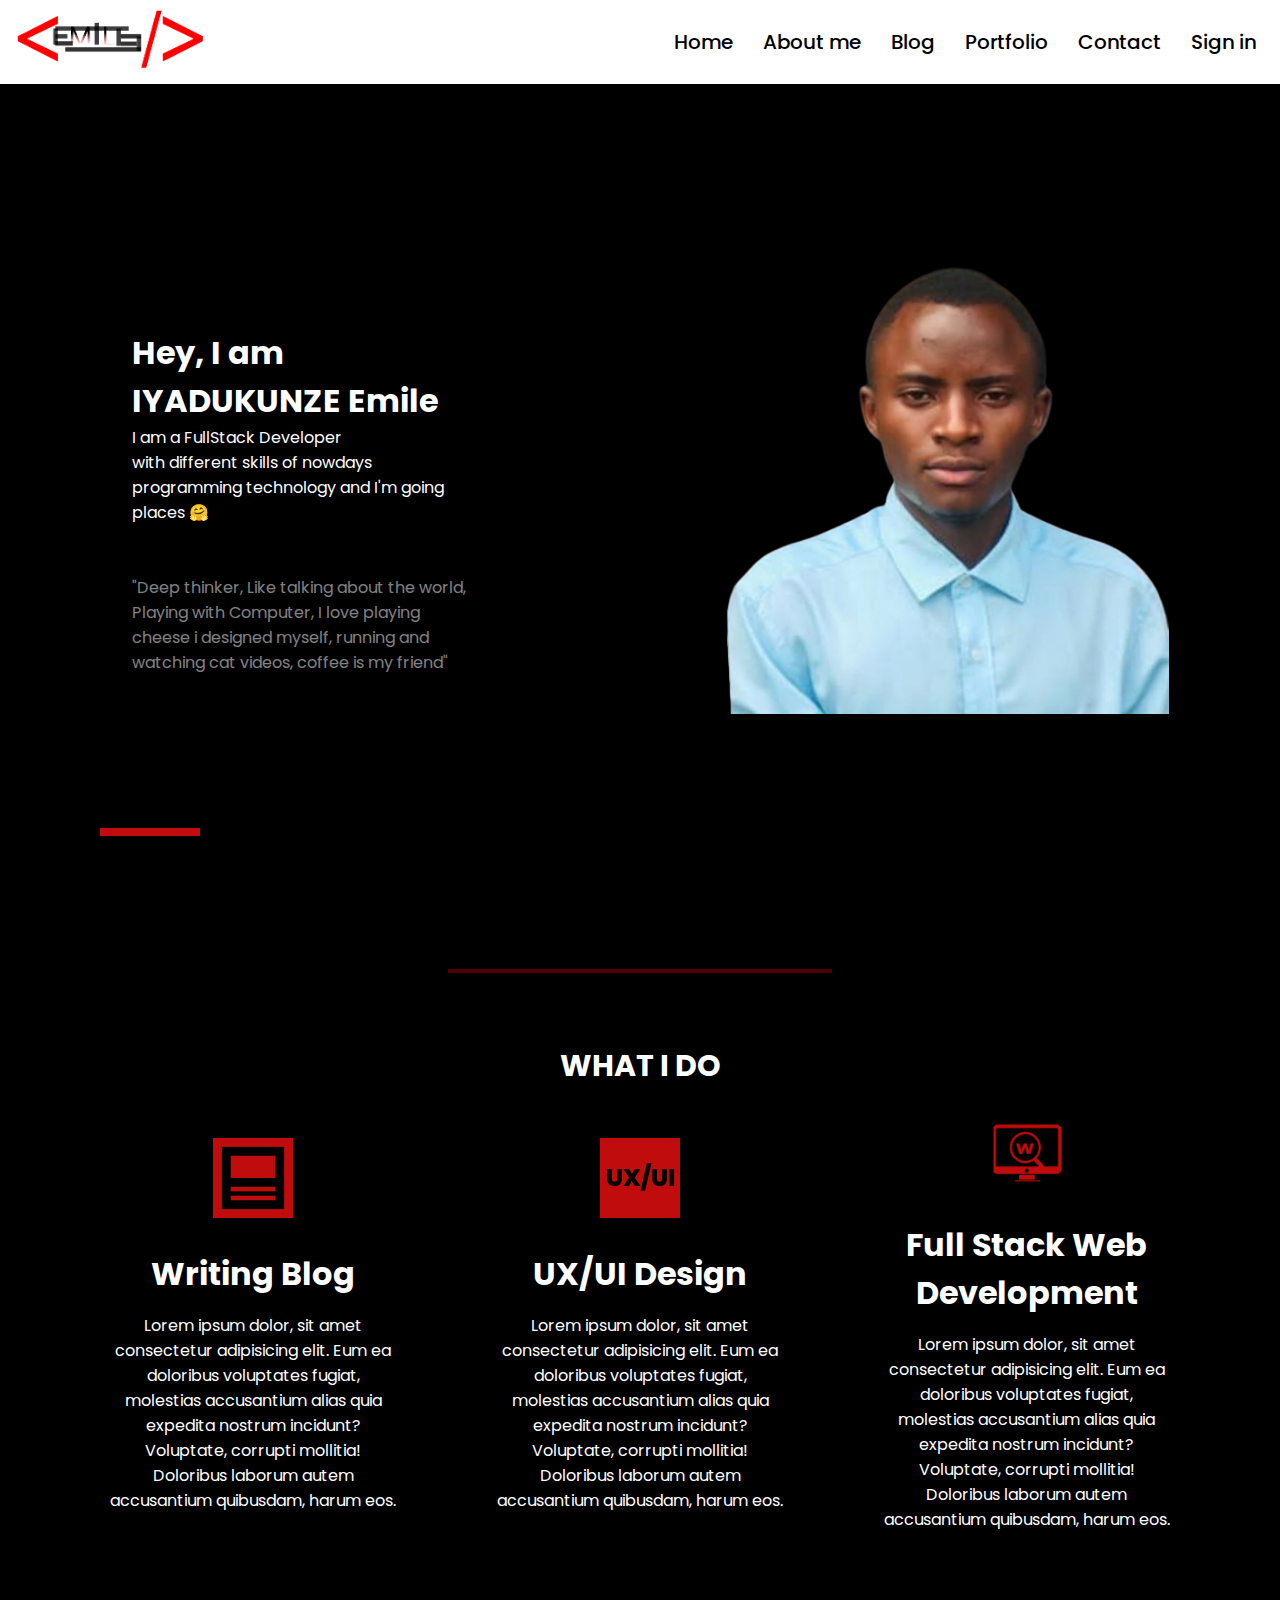
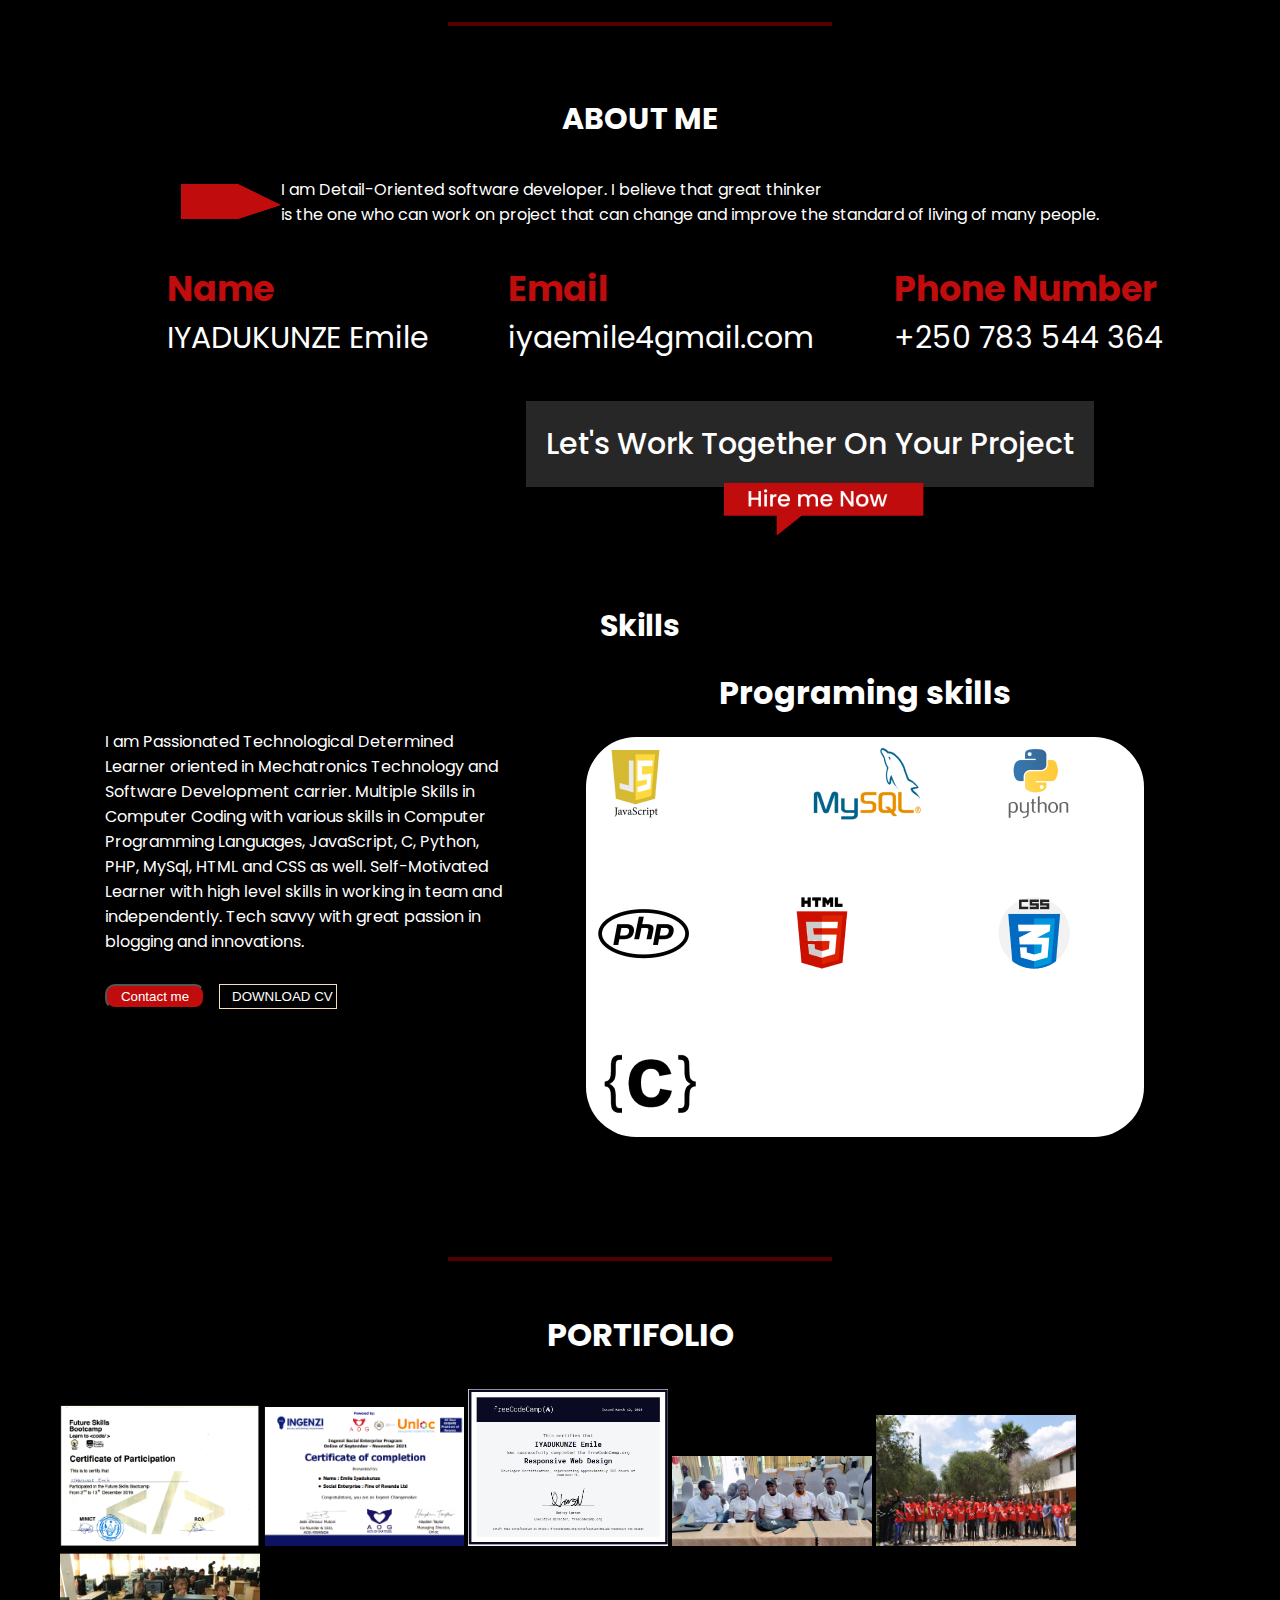
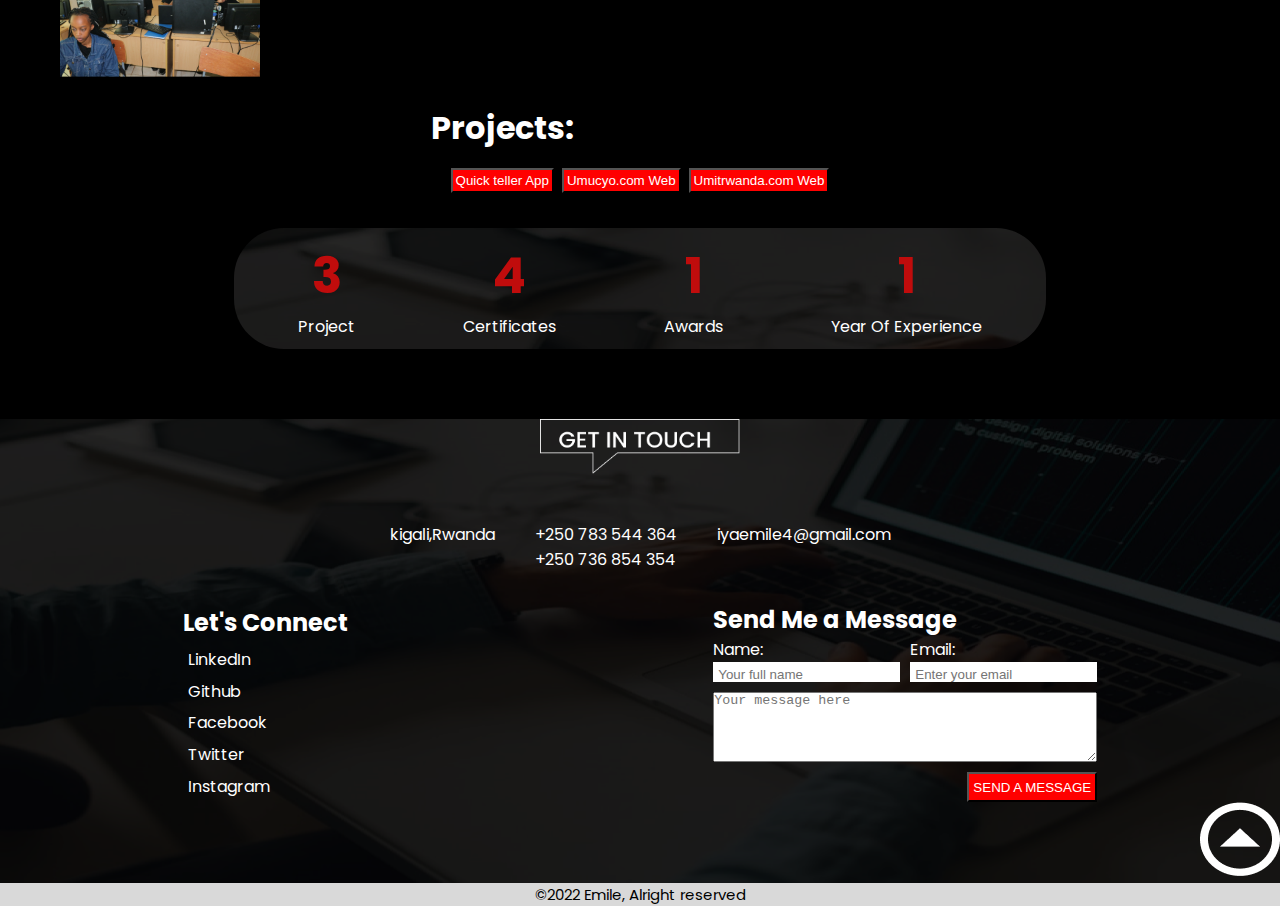
<file: index.html>
<!DOCTYPE html>
<html lang="en">

<head>
    <meta charset="UTF-8">
    <meta http-equiv="X-UA-Compatible" content="IE=edge">
    <meta name="viewport" content="width=device-width, initial-scale=1.0">
    <title>Homepage </title>
    <link rel="stylesheet" href="https://cdnjs.cloudflare.com/ajax/libs/font-awesome/6.2.1/css/all.min.css"
        integrity="sha512-MV7K8+y+gLIBoVD59lQIYicR65iaqukzvf/nwasF0nqhPay5w/9lJmVM2hMDcnK1OnMGCdVK+iQrJ7lzPJQd1w=="
        crossorigin="anonymous" referrerpolicy="no-referrer" />
    <link rel="stylesheet" href="styles.css" type="text/css" />
</head>

<body>
    <div class="container">
        <div class="hero-section">
            <header id="hero-header" class="hero-header" role="banner">
                <a href="/dash Board/Admin Dash - Post/index.html"><img src="/Assets/home page/log emile.png" alt="logo" class="header-logo"></a>
                <nav class="hero-nav" id="hero-nav" role="navigation">
                    <ul>
                        <li class="nav-link">
                            <a href="#" class="nav-link">
                                Home
                            </a>
                        </li>
                        <li>
                            <a href="#aboutme" class="nav-link">
                                About me
                            </a>
                        </li>
                        <li>
                            <a href="/Blog/index.html" class="nav-link">
                                Blog
                            </a>
                        </li>
                        <li>
                            <a href="#port" class="nav-link">
                                Portfolio
                            </a>
                        </li>
                        <li>
                            <a href="#footerer" class="nav-link">
                                Contact
                            </a>
                        </li>
                        <li>
                            <a href="/login/index.html" class="nav-link">
                                Sign in
                            </a>
                        </li>
                    </ul>
                </nav>
            </header>
            <div class="hero-content">
                <div class="hero-text">
                    <span class="hero-icon">
                        <i class="fa-regular fa-envelope"></i>
                        <i class="fa fa-phone"></i>
                    </span>
                    <h1 class="hero-title">
                        Hey, I am IYADUKUNZE Emile
                    </h1>
                    <p class="hero-subtitle">
                        I am a FullStack Developer <br> with different skills of nowdays programming technology and I'm
                        going places 🤗
                    </p>
                    <p class="dark">
                        "Deep thinker, Like talking about the world, Playing with Computer, I love playing cheese i
                        designed myself, running and watching cat videos, coffee is my friend"
                    </p>
                </div>
                <img src="/Assets/home page/pic-removebg-preview (1).png" alt="Iyadukunze Emile" class="'hero-img" />
            </div>
            <button class="hero-btn">
                <a href="#sectionnn"><i class="fa fa-arrow-down"></i></a>
            </button>
        </div>


                                        <hr>

        <section class="services-section" id="sectionnn">
            <h1 class="services-heading">WHAT I DO</h1>
            <div class="services-content">
                <div class="services-card">
                    <img src="/Assets/home page/Vector.png" alt="">
                    <h1 class="services-card-title">
                        Writing Blog
                    </h1>
                    <p class="services-card-description">
                        Lorem ipsum dolor, sit amet consectetur adipisicing elit. Eum ea doloribus voluptates fugiat,
                        molestias accusantium alias quia expedita nostrum incidunt? Voluptate, corrupti mollitia!
                        Doloribus laborum autem accusantium quibusdam, harum eos.
                    </p>
                </div>
                <div class="services-card">
                    <img src="/Assets/home page/ux.png" alt="">
                    <h1 class="services-card-title">
                        UX/UI Design
                    </h1>
                    <p class="services-card-description">
                        Lorem ipsum dolor, sit amet consectetur adipisicing elit. Eum ea doloribus voluptates fugiat,
                        molestias accusantium alias quia expedita nostrum incidunt? Voluptate, corrupti mollitia!
                        Doloribus laborum autem accusantium quibusdam, harum eos.
                    </p>
                </div>
                <div class="services-card">
                    <img src="/Assets/home page/Mask group.png" alt="">
                    <h1 class="services-card-title">
                        Full Stack Web Development
                    </h1>
                    <p class="services-card-description">
                        Lorem ipsum dolor, sit amet consectetur adipisicing elit. Eum ea doloribus voluptates fugiat,
                        molestias accusantium alias quia expedita nostrum incidunt? Voluptate, corrupti mollitia!
                        Doloribus laborum autem accusantium quibusdam, harum eos.
                    </p>
                </div>
            </div>
        </section>

                                 <hr>



        <section class="about-section" id="aboutme">
            <h1 class="about-heading">ABOUT ME</h1>
            <div class="about-content">
                <img src="/Assets/home page/Rectangle 77.png" alt="" class="about-shape">
                <p class="about-description">
                    I am Detail-Oriented software developer. I believe that great thinker <br> is the one who can work on
                    project that can change and improve the standard of living of many people.
                </p>
            </div>
            <diV class="about-info">
                <div class="about-info-card">
                    <h1 class="about-info-card-title">
                        Name
                    </h1>
                    <p class="about-info-card-description">
                        IYADUKUNZE Emile
                    </p>
                </div>
                <div class="about-info-card">
                    <h1 class="about-info-card-title">
                        Email
                    </h1>
                    <p class="about-info-card-description">
                        iyaemile4gmail.com
                    </p>
                </div>
                <div class="about-info-card">
                    <h1 class="about-info-card-title">
                        Phone Number
                    </h1>
                    <p class="about-info-card-description">
                        +250 783 544 364
                    </p>
                </div>
            </diV>
            <div class="hire-me">
                <p class="about-banner">
                    Let's Work Together On Your Project
                </p>
                <a class="hire-btn" href="#">
                    <img src="/Assets/home page/hire now.png" alt="">
                </a>
            </div>

        </section>





        <section class="skills">
            <h1 class="skills-heading">Skills</h1>
            <div class="skills-content">
                <div class="skills-item">
                    <p class="skills-description">
                        I am Passionated Technological Determined Learner oriented in Mechatronics Technology and
                        Software Development carrier. Multiple Skills in Computer Coding with various skills in Computer
                        Programming Languages, JavaScript, C, Python, PHP, MySql, HTML and CSS as well. Self-Motivated
                        Learner with high level skills in working in team and independently. Tech savvy with great
                        passion in blogging and innovations.
                    </p>
                    <span>
                        <button class="contact-me">
                            Contact me
                        </button>
                        <button class="cv">
                            <i class="fa-solid fa-file-arrow-down"></i>
                            DOWNLOAD CV
                        </button>
                    </span>
                </div>
                <div class="prog-skills">
                    <h1 class="programing-skills">
                        Programing skills
                    </h1>
                    <div class="prog-skills-container">
                        <img src="/Assets/home page/javascript-logo-hq-png-1 1.png" alt="">
                        <img src="/Assets/home page/logo-mysql-mysql-and-moodle-elearningworld-5 1.png" alt="">
                        <img src="/Assets/home page/pyton 1.png" alt="">
                        <img src="/Assets/home page/kisspng-php-computer-icons-web-development-logo-icon-5afcf35f0da8a0 1.png"
                            alt="">
                        <img src="/Assets/home page/html-removebg-preview 1.png" alt="">
                        <img src="/Assets/home page/919826-removebg-preview 1.png" alt="">
                        <img src="/Assets/home page/c.png" alt="">
                    </div>
                </div>
            </div>
        </section>

                                     <hr>


        <section class="portifolio" id="port">
            <h1 class="portifolio-heading">PORTIFOLIO</h1>
                <div class="certificates">
                    <img src="/Assets/home page/ICT certificate 1.png" alt="">
                    <img src="/Assets/home page/Screenshot_20211210-202250.png" alt="">
                    <img src="/Assets/home page/IMG_20220312_163823.jpg" alt="">
                    <img src="/Assets/home page/IMG_20220327_134559_237.jpg" alt="">
                    <img src="/Assets/home page/ELrsS6LX0AIelVd.jpeg" alt="">
                    <img src="/Assets/home page/IMG_0363 1.png" alt="">
                </div>
          
            <div class="projects">
                <h1 class="project-title">Projects:</h1>
                <span class="project-namename">
                    <button class="project-name">
                        Quick teller App
                    </button>
                    <button class="project-name">
                        Umucyo.com Web
                    </button>
                    <button class="project-name">
                        Umitrwanda.com Web
                    </button>
                </span>
            </div>
            <div class="display-number-of-achievment">
                <div>
                    <H1>3</H1>
                    <p>Project</p>
                </div>
                <div>
                    <H1>4</H1>
                    <p>Certificates</p>
                </div>
                <div>
                    <H1>1</H1>
                    <p>Awards</p>
                </div>
                <div>
                    <H1>1</H1>
                    <p>Year Of Experience</p>
                </div>
            </div>
        </section>

        <footer class="footer" id="footerer">
            <button class="getInTouch-btn">
                <img src="/Assets/GET IN TOUCH.png">
            </button>

            <div class="address-contact">
                <span>
                    <i class="fa-solid fa-location-dot"></i>
                    <p>kigali,Rwanda</p>
                </span>
                <span>
                    <i class="fa-solid fa-phone"></i>
                    <p>+250 783 544 364 <br> +250 736 854 354</p>
                </span>
                <span>
                    <i class="fa-regular fa-envelope"></i>
                    <p>iyaemile4@gmail.com</p>
                </span>

            </div>
            <div class="connecting">
                <div class="connect-item">
                    <h2>Let's Connect</h2>

                    <span>
                        <a href="#"><i class="fa-brands fa-linkedin"></i> LinkedIn</a>
                    </span>

                    <span>
                        <a href="#"><i class="fa-brands fa-github"></i>Github</a>
                    </span>

                    <span>
                        <a href="#"><i class="fa-brands fa-facebook"> </i>Facebook</a>
                    </span>

                    <span>
                        <a href="#"><i class="fa-brands fa-twitter"> </i>Twitter</a>
                    </span>

                    <span>
                        <a href="#"><i class="fa-brands fa-instagram"> </i>Instagram</a>
                    </span>
                </div>

                <div class="connect-item">
                    <h2>Send Me a Message</h2>
                    <form class="connect-form ">
                        <div class="form-input">
                            <span>
                                <Label for="name">Name:</Label>
                                <input type="text" placeholder="Your full name" name="name">
                            </span>
                            <span>
                                <label for="email">Email:</label>
                                <input type="email" placeholder="Enter your email" name="email">
                            </span>

                        </div>
                        <textarea placeholder="Your message here" class="form-textarea"></textarea>
                        <button class="form-btn">SEND A MESSAGE</button>
                    </form>
                </div>
            </div>
            <div class="backtop-btn">
                <a href="#"><img src="/Assets/home page/icon footer.png"></a>
            </div>

            <div class="copyright-footer">
                <p>&copy;2022 Emile, Alright reserved</p>
            </div>

        </footer>
    </div>

</body>

</html>
</file>
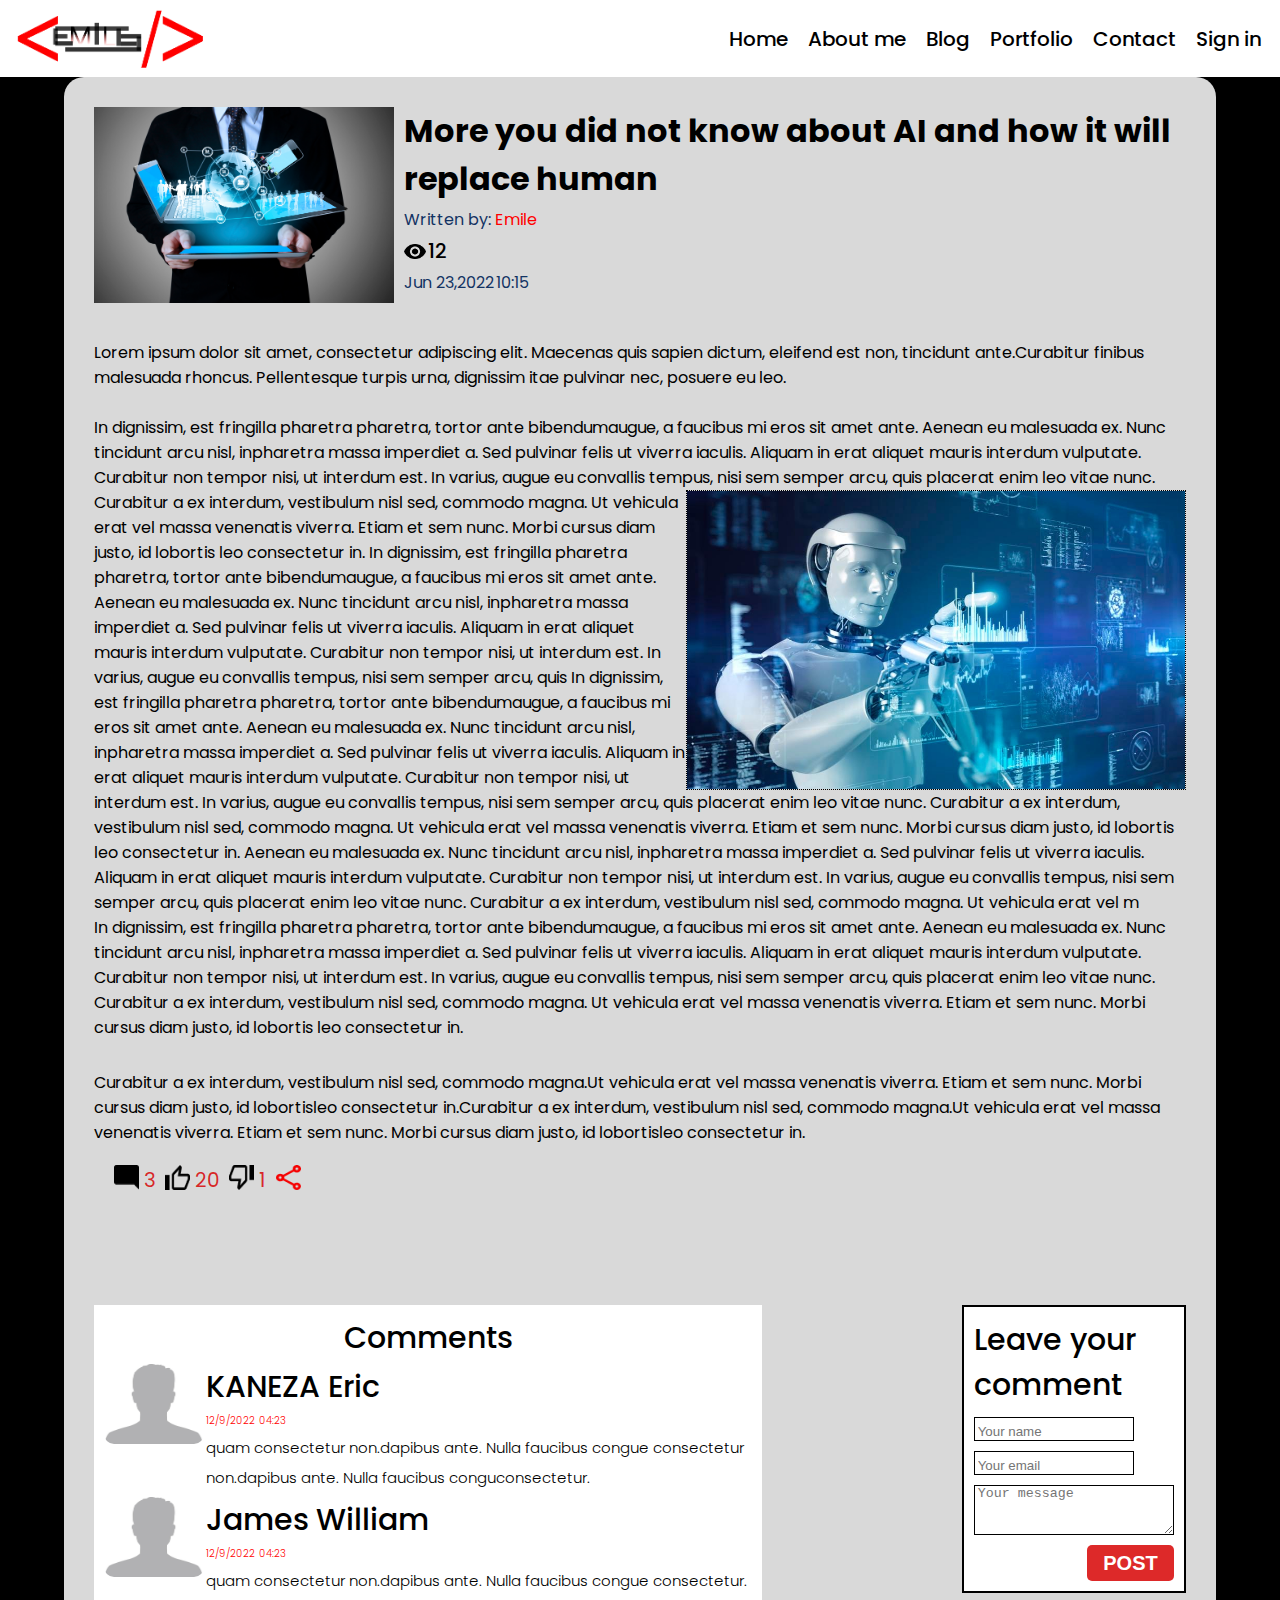
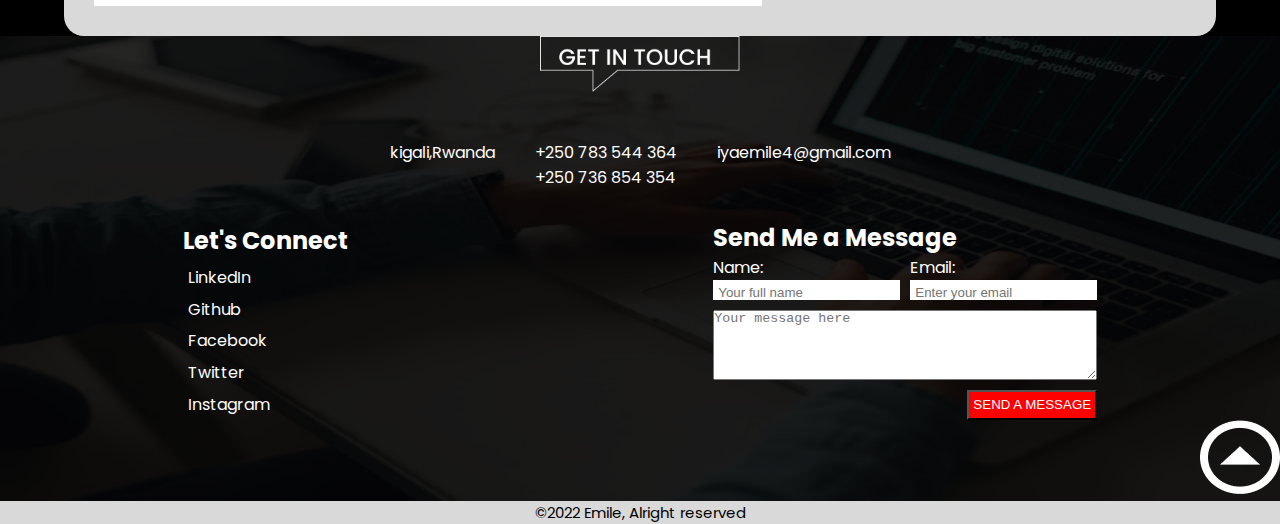
<file: Blog-Display/index.html>
<!DOCTYPE html>
<html lang="en">

<head>
    <meta charset="UTF-8">
    <meta http-equiv="X-UA-Compatible" content="IE=edge">
    <meta name="viewport" content="width=device-width, initial-scale=1.0">
    <link rel="stylesheet" href="index.css">
    <title>blog</title>
</head>

<body>
    <div class="container-main">
        <div>
            <header id="hero-header" class="hero-header" role="banner">
                <img src="/Assets/home page/log emile.png" alt="logo" class="header-logo" />
                <nav class="hero-nav" id="hero-nav" role="navigation">
                    <ul>
                        <li class="nav-link">
                            <a href="/Emile Web/index.html" class="nav-link">
                                Home
                            </a>
                        </li>
                        <li>
                            <a href="/Emile Web/index.html#aboutme" class="nav-link">
                                About me
                            </a>
                        </li>
                        <li>
                            <a href="/Blog/index.html" class="nav-link">
                                Blog
                            </a>
                        </li>
                        <li>
                            <a href="/Emile Web/index.html#port" class="nav-link">
                                Portfolio
                            </a>
                        </li>
                        <li>
                            <a href="#footerer" class="nav-link">
                                Contact
                            </a>
                        </li>
                        <li>
                            <a href="/login/index.html" class="nav-link">
                                Sign in
                            </a>
                        </li>
                    </ul>
                </nav>
            </header>
        </div>

        <div class="container">
            <div class="up-image-and-title">
                <span>
                    <img src="/Assets/Blog/HR-GR8-technology.jpg" alt="image">
                </span>
                <div class="title-header">
                    <span class="heading">
                        <h1>
                            More you did not know about AI and how it will replace human
                        </h1>
                    </span>
                    <span class="pa">
                        <p>
                            Written by: <span style="color: red;">Emile</span>
                        </p>
                    </span>
                    <span class="viewer">
                        <img src="/Assets/eye.png" alt="#">
                        <p>
                            12
                        </p>
                    </span>
                    <span class="date-hours">
                        <p>Jun 23,2022</p>
                        <p>10:15</p>
                    </span>
                </div>
            </div>

            <div class="text-content">
                <p>Lorem ipsum dolor sit amet, consectetur adipiscing elit. Maecenas quis sapien dictum, eleifend est
                    non, tincidunt ante.Curabitur finibus malesuada rhoncus. Pellentesque turpis urna, dignissim itae
                    pulvinar nec, posuere eu leo.
                <br>
                <br>
                In dignissim, est fringilla pharetra pharetra, tortor ante bibendumaugue, a faucibus mi eros sit amet
                ante. Aenean eu malesuada ex. Nunc tincidunt arcu nisl, inpharetra massa imperdiet a. Sed
                pulvinar felis ut viverra iaculis. Aliquam in erat aliquet mauris interdum vulputate. Curabitur non
                tempor nisi, ut interdum est. In varius, augue eu convallis tempus, nisi sem semper arcu, quis
                placerat enim leo vitae nunc. Curabitur a ex interdum, vestibulum nisl sed, commodo magna.<img src="/Assets/Blog/960x0.jpg" alt="">
                Ut vehicula erat vel massa venenatis viverra. Etiam et sem nunc. Morbi cursus diam justo, id lobortis
                leo consectetur in.
                In dignissim, est fringilla pharetra pharetra, tortor ante bibendumaugue, a faucibus mi eros sit amet
                ante. Aenean eu malesuada ex. Nunc tincidunt arcu nisl, inpharetra massa imperdiet a. Sed
                pulvinar felis ut viverra iaculis. Aliquam in erat aliquet mauris interdum vulputate. Curabitur non
                tempor nisi, ut interdum est. In varius, augue eu convallis tempus, nisi sem semper arcu, quis
                In dignissim, est fringilla pharetra pharetra, tortor ante bibendumaugue, a faucibus mi eros sit amet
                ante. Aenean eu malesuada ex. Nunc tincidunt arcu nisl, inpharetra massa imperdiet a. Sed
                pulvinar felis ut viverra iaculis. Aliquam in erat aliquet mauris interdum vulputate. Curabitur non
                tempor nisi, ut interdum est. In varius, augue eu convallis tempus, nisi sem semper arcu, quis
                placerat enim leo vitae nunc. Curabitur a ex interdum, vestibulum nisl sed, commodo magna.
                Ut vehicula erat vel massa venenatis viverra. Etiam et sem nunc. Morbi cursus diam justo, id lobortis
                leo consectetur in.
                Aenean eu malesuada ex. Nunc tincidunt arcu nisl, inpharetra massa imperdiet a. Sed
                pulvinar felis ut viverra iaculis. Aliquam in erat aliquet mauris interdum vulputate. Curabitur non
                tempor nisi, ut interdum est. In varius, augue eu convallis tempus, nisi sem semper arcu, quis
                placerat enim leo vitae nunc. Curabitur a ex interdum, vestibulum nisl sed, commodo magna.
                Ut vehicula erat vel m
                
                <br>
                In dignissim, est fringilla pharetra pharetra, tortor ante bibendumaugue, a faucibus mi eros sit amet
                ante. Aenean eu malesuada ex. Nunc tincidunt arcu nisl, inpharetra massa imperdiet a. Sed
                pulvinar felis ut viverra iaculis. Aliquam in erat aliquet mauris interdum vulputate. Curabitur non
                tempor nisi, ut interdum est. In varius, augue eu convallis tempus, nisi sem semper arcu, quis
                placerat enim leo vitae nunc. Curabitur a ex interdum, vestibulum nisl sed, commodo magna.
                Ut vehicula erat vel massa venenatis viverra. Etiam et sem nunc. Morbi cursus diam justo, id lobortis
                leo consectetur in.
                <br>
                <br>
                <p>
                    Curabitur a ex interdum, vestibulum nisl sed, commodo magna.Ut vehicula erat vel massa venenatis
                    viverra. Etiam et sem nunc. Morbi cursus diam justo, id lobortisleo consectetur in.Curabitur a ex
                    interdum, vestibulum nisl sed, commodo magna.Ut vehicula erat vel massa venenatis viverra. Etiam et
                    sem nunc. Morbi cursus diam justo, id lobortisleo consectetur in.
                </p>
            </div>


            <div class="icon">
                <span class="comm">
                    <img src="/Assets/comment.png" alt="#">
                    <p>3</p>
                </span>
                <span class="comm">
                    <img src="/Assets/like.png" alt="#">
                    <p>20</p>
                </span>
                <span class="comm">
                    <img src="/Assets/unlike.png" alt="#">
                    <p>1</p>
                </span>
                <span class="comm">
                    <img src="/Assets/share.png" alt="#">
                </span>
            </div>

            <div class="for-comments">
                <div class="comments">
                    <h1 class="comment-title">
                        Comments
                    </h1>
                    <div class="comment-1">
                        <span>
                            <img src="/Assets/Blog/blank-head-profile-pic-for-a-man.jpg" alt="#">
                        </span>
                        <span class="name-date-and-comments">
                            <h1>
                                KANEZA Eric
                            </h1>
                            <span class="date">
                                <p>12/9/2022</p>
                                <p>04:23</p>
                            </span>
                            <p>
                                quam consectetur non.dapibus ante. Nulla faucibus congue  consectetur non.dapibus ante. Nulla faucibus conguconsectetur.
                            </p>
                        </span>
                    </div>
                    <div class="comment-1">
                        <span>
                            <img src="/Assets/Blog/blank-head-profile-pic-for-a-man.jpg" alt="#">
                        </span>
                        <span class="name-date-and-comments">
                            <h1>
                                James William
                            </h1>
                            <span class="date">
                                <p>12/9/2022</p>
                                <p>04:23</p>
                            </span>
                            <p>
                                quam consectetur non.dapibus ante. Nulla faucibus congue consectetur.
                            </p>
                        </span>
                    </div>
                </div>
                <div class="new-messages">
                    <h1>
                        Leave your comment
                    </h1>
                    <input type="text" placeholder="Your name">
                    <input type="email" placeholder="Your email">
                    <textarea name="text-area" id="text-are" cols="10" rows="3" placeholder="Your message"></textarea>
                    <button>POST</button>
                </div>
            </div>
        </div>


        <footer class="footer" id="footerer">
            <button class="getInTouch-btn">
                <img src="/Assets/GET IN TOUCH.png">
            </button>

            <div class="address-contact">
                <span>
                    <i class="fa-solid fa-location-dot"></i>
                    <p>kigali,Rwanda</p>
                </span>
                <span>
                    <i class="fa-solid fa-phone"></i>
                    <p>+250 783 544 364 <br> +250 736 854 354</p>
                </span>
                <span>
                    <i class="fa-regular fa-envelope"></i>
                    <p>iyaemile4@gmail.com</p>
                </span>

            </div>
            <div class="connecting">
                <div class="connect-item">
                    <h2>Let's Connect</h2>

                    <span>
                        <a href="#"><i class="fa-brands fa-linkedin"></i> LinkedIn</a>
                    </span>

                    <span>
                        <a href="#"><i class="fa-brands fa-github"></i>Github</a>
                    </span>

                    <span>
                        <a href="#"><i class="fa-brands fa-facebook"> </i>Facebook</a>
                    </span>

                    <span>
                        <a href="#"><i class="fa-brands fa-twitter"> </i>Twitter</a>
                    </span>

                    <span>
                        <a href="#"><i class="fa-brands fa-instagram"> </i>Instagram</a>
                    </span>
                </div>

                <div class="connect-item">
                    <h2>Send Me a Message</h2>
                    <form class="connect-form ">
                        <div class="form-input">
                            <span>
                                <Label for="name">Name:</Label>
                                <input type="text" placeholder="Your full name" name="name">
                            </span>
                            <span>
                                <label for="email">Email:</label>
                                <input type="email" placeholder="Enter your email" name="email">
                            </span>

                        </div>
                        <textarea placeholder="Your message here" class="form-textarea"></textarea>
                        <button class="form-btn">SEND A MESSAGE</button>
                    </form>
                </div>
            </div>
            <div class="backtop-btn">
                <a href="#"><img src="/Assets/home page/icon footer.png"></a>
            </div>

            <div class="copyright-footer">
                <p>&copy;2022 Emile, Alright reserved</p>
            </div>

        </footer>
    </div>

</body>

</html>
</file>
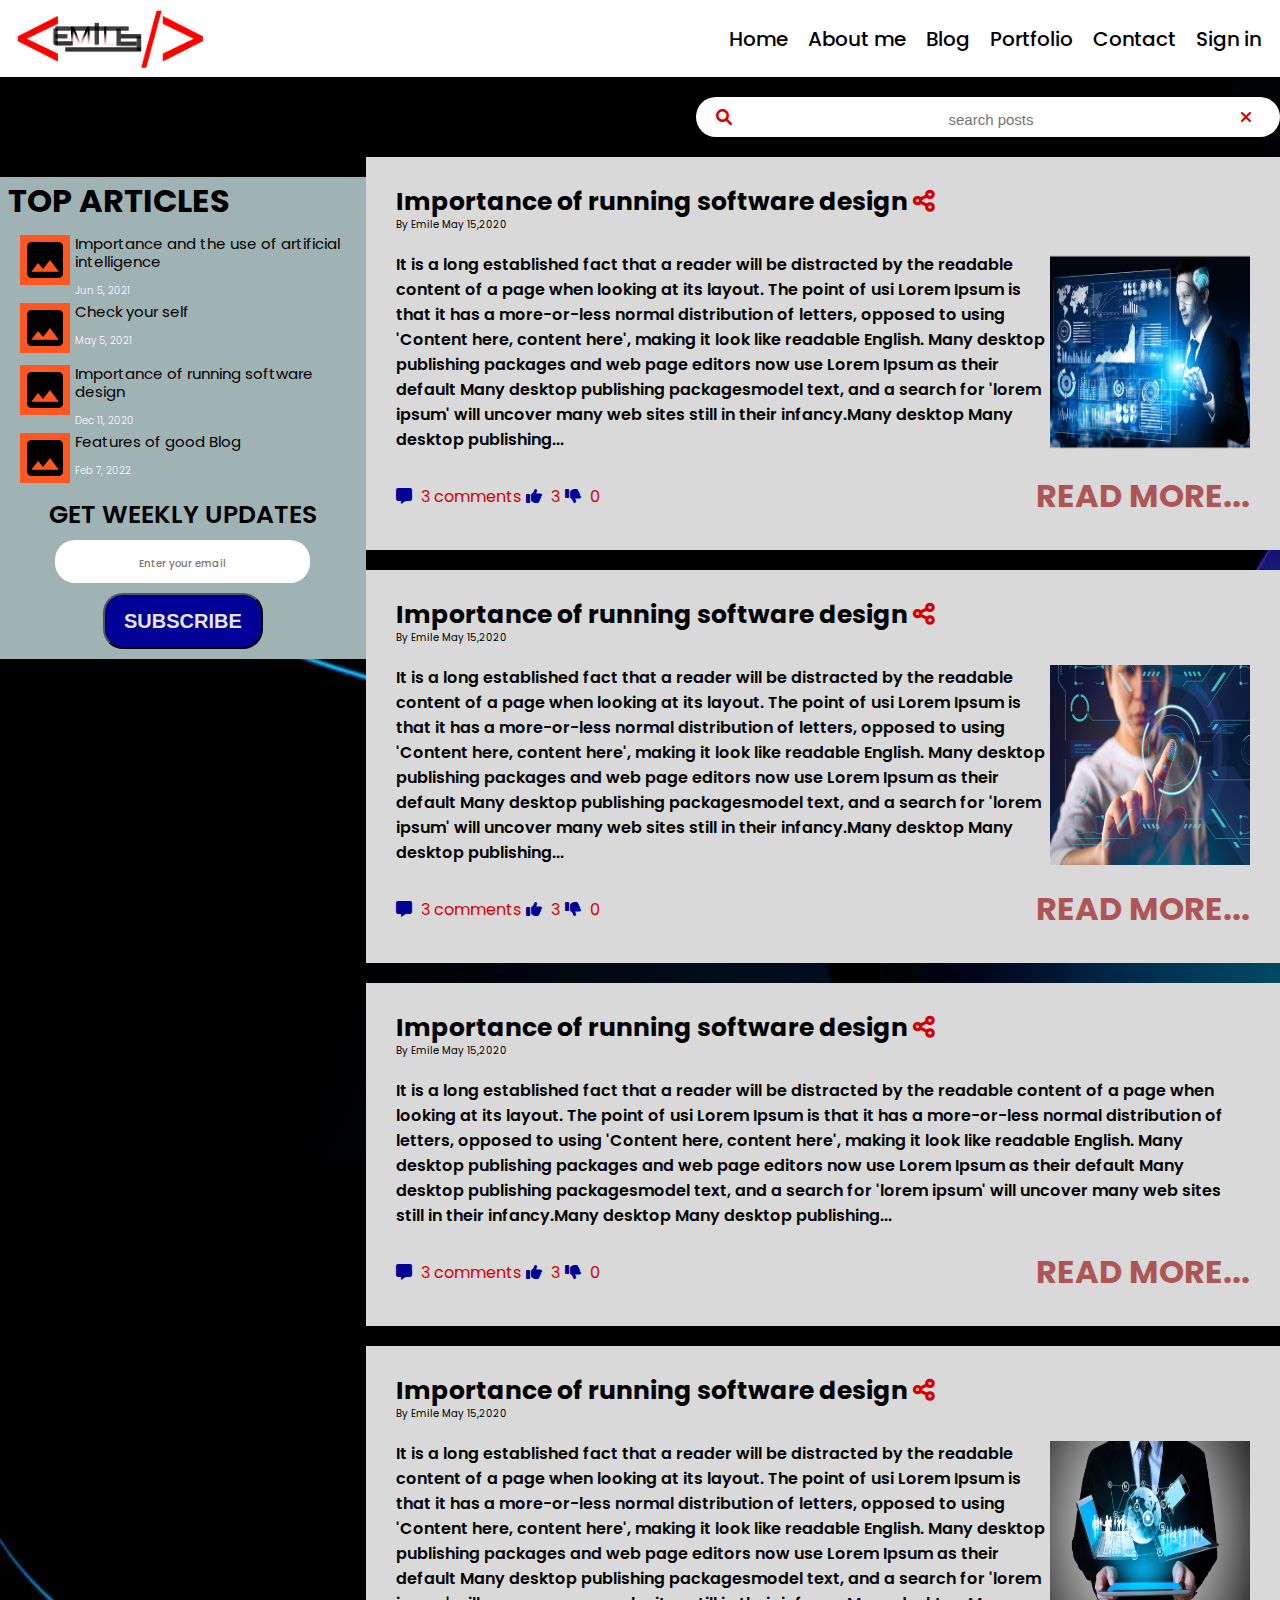
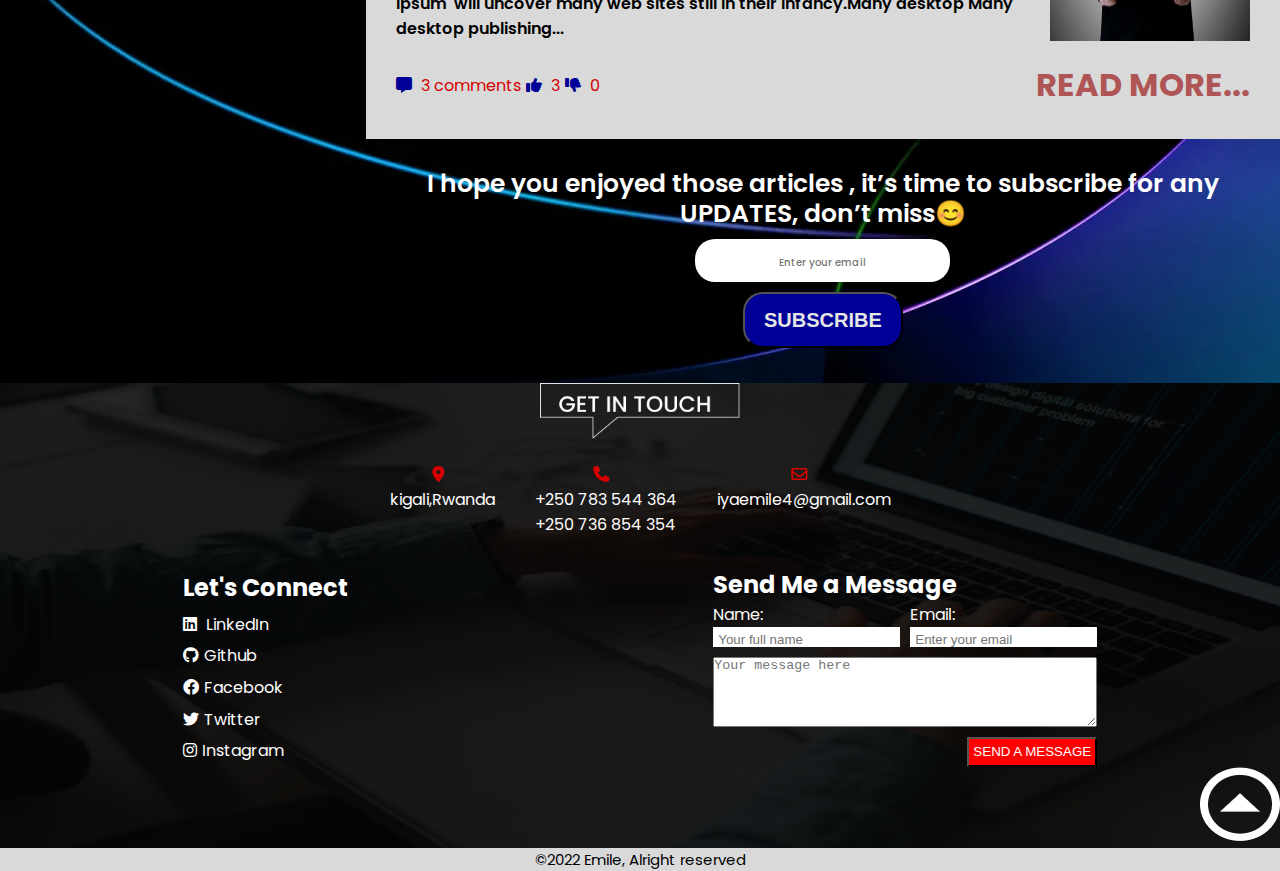
<file: Blog/index.html>
<!DOCTYPE html>
<html lang="en">

<head>
    <meta charset="UTF-8">
    <meta http-equiv="X-UA-Compatible" content="IE=edge">
    <meta name="viewport" content="width=device-width, initial-scale=1.0">
    <link rel="stylesheet" href="index.css">
    <title>blog</title>
    <link rel="stylesheet" href="https://cdnjs.cloudflare.com/ajax/libs/font-awesome/6.0.0/css/all.min.css">
</head>

<body>
    <div class="container-main">
        <div>
            <header id="hero-header" class="hero-header" role="banner">
                <img src="/Assets/home page/log emile.png" alt="logo" class="header-logo"/>
                <nav class="hero-nav" id="hero-nav" role="navigation">
                    <ul>
                        <li class="nav-link">
                            <a href="/Emile Web/index.html" class="nav-link">
                                Home
                            </a>
                        </li>
                        <li>
                            <a href="/Emile Web/index.html#aboutme" class="nav-link">
                                About me
                            </a>
                        </li>
                        <li>
                            <a href="#" class="nav-link">
                                Blog
                            </a>
                        </li>
                        <li>
                            <a href="/Emile Web/index.html#port" class="nav-link">
                                Portfolio
                            </a>
                        </li>
                        <li>
                            <a href="#footerer" class="nav-link">
                                Contact
                            </a>
                        </li>
                        <li>
                            <a href="/login/" class="nav-link">
                                Sign in
                            </a>
                        </li>
                    </ul>
                </nav>
            </header>
        </div>
        
        <div class="container">
            <section>
                <div class="top-articles">
                    <h1 class="oneh1">TOP ARTICLES</h1>
                    <div class="best-articles">
                        <div class="best">
                            <span>
                                <img src="/Assets/img-for-blog.png" alt="image">
                            </span>
                            <span class="art">
                                <h2 >Importance and the use of artificial intelligence</h2>
                                <p>Jun 5, 2021</p>
                            </span>
                        </div>
                        <div class="best">
                            <span>
                                <img src="/Assets/img-for-blog.png" alt="image">
                            </span>
                            <span class="art">
                                <h2>Check your self</h2>
                                <p>May 5, 2021</p>
                            </span>
                        </div>
                        <div class="best">
                            <span>
                                <img src="/Assets/img-for-blog.png" alt="image">
                            </span>
                            <span class="art">
                                <h2>Importance of running software design </h2>
                                <p>Dec 11, 2020</p>
                            </span>
                        </div>
                        <div class="best">
                            <span>
                                <img src="/Assets/img-for-blog.png" alt="image">
                            </span>
                            <span class="art">
                                <h2>Features of good Blog</h2>
                                <p>Feb 7, 2022</p>
                            </span>
                        </div>
                    </div>
                    <div class="subscribe">
                        <h1>GET WEEKLY UPDATES</h1>
                        <input type="email"  placeholder="Enter your email">
                        <button>SUBSCRIBE</button>
                    </div>
                </div>
                <div class="contents-container">



                    

                         <!-- fffffffffffffffffoooooooooooorrrrrrrrrrrr -->

            <div class="search">
                <i class="fa-solid fa-magnifying-glass"></i>
                <input type="text" placeholder="search posts" />
                <span class="great"><i class="fa-sharp fa-solid fa-xmark"></i></span>
                
            </div>
              <!-- fffffffffffffffffoooooooooooorrrrrrrrrrrr -->





                    <div class="contents">
                        <div class="titles">
                           <h1>Importance of running software design  <i class="fa-sharp fa-solid fa-share-nodes"></i></h1>
                            <p>By Emile May 15,2020</p>
                        </div>
                        <div class="text-contants">
                                <p>It is a long established fact that a reader will be distracted by the readable content of a page when looking at its layout. The point of usi Lorem Ipsum is that it has a more-or-less normal distribution of letters,
                                    opposed to using 'Content here, content here', making it look like
                                readable English. Many desktop publishing packages and web page
                                editors now use Lorem Ipsum as their default Many desktop publishing
                                packagesmodel text, and a search for 'lorem ipsum' will uncover many
                                web sites still in their infancy.Many desktop Many desktop publishing...
                                </p>
                                <img src="/Assets/Blog/pic 3.png" alt="">
                     
                        </div>
                        <div class="likecomments-readmore">
                            <div class="likecomments">
                                <span class="comments">
                                    <i class="fa-solid fa-message"></i>
                                    <p>3 comments</p>
                                </span>
                                <span class="likes">
                                    <i class="fa-solid fa-thumbs-up"></i>
                                    <p>3</p>
                                </span>
                                <span class="unlikes">
                                    <i class="fa-solid fa-thumbs-down"></i>
                                    <p>0</p>
                                </span>
                            </div>
                            <span class="readmore">
                                <a href="/Blog-Display/index.html"><h1 class="read">READ MORE...</h1></a>
                            </span>
                        </div>
                    </div>

                    <div class="contents">
                        <div class="titles">
                            <h1>Importance of running software design <i class="fa-sharp fa-solid fa-share-nodes"></i></h1>
                            <p>By Emile May 15,2020</p>
                        </div>
                        <div class="text-contants">
                                <p>It is a long established fact that a reader will be distracted by the readable content of a page when looking at its layout. The point of usi Lorem Ipsum is that it has a more-or-less normal distribution of letters,
                                    opposed to using 'Content here, content here', making it look like
                                readable English. Many desktop publishing packages and web page
                                editors now use Lorem Ipsum as their default Many desktop publishing
                                packagesmodel text, and a search for 'lorem ipsum' will uncover many
                                web sites still in their infancy.Many desktop Many desktop publishing...
                                </p>
                                <img src="/Assets/Blog/12.jpg" alt="">
                     
                        </div>
                        <div class="likecomments-readmore">
                            <div class="likecomments">
                                <span class="comments">
                                    <i class="fa-solid fa-message"></i>
                                    <p>3 comments</p>
                                </span>
                                <span class="likes">
                                    <i class="fa-solid fa-thumbs-up"></i>
                                    <p>3</p>
                                </span>
                                <span class="unlikes">
                                    <i class="fa-solid fa-thumbs-down"></i>
                                    <p>0</p>
                                </span>
                            </div>
                            <span class="readmore">
                                <a href="/Blog-Display/index.html"><h1 class="read">READ MORE...</h1></a>
                            </span>
                        </div>
                    </div>

                    <div class="contents">
                        <div class="titles">
                            <h1>Importance of running software design <i class="fa-sharp fa-solid fa-share-nodes"></i></h1>
                            <p>By Emile May 15,2020</p>
                        </div>
                        <div class="text-contants">
                                <p>It is a long established fact that a reader will be distracted by the readable content of a page when looking at its layout. The point of usi Lorem Ipsum is that it has a more-or-less normal distribution of letters,
                                    opposed to using 'Content here, content here', making it look like
                                readable English. Many desktop publishing packages and web page
                                editors now use Lorem Ipsum as their default Many desktop publishing
                                packagesmodel text, and a search for 'lorem ipsum' will uncover many
                                web sites still in their infancy.Many desktop Many desktop publishing...
                                </p>
                     
                        </div>
                        <div class="likecomments-readmore">
                            <div class="likecomments">
                                <span class="comments">
                                    <i class="fa-solid fa-message"></i>
                                    <p>3 comments</p>
                                </span>
                                <span class="likes">
                                    <i class="fa-solid fa-thumbs-up"></i>
                                    <p>3</p>
                                </span>
                                <span class="unlikes">
                                    <i class="fa-solid fa-thumbs-down"></i>
                                    <p>0</p>
                                </span>
                            </div>
                            <span class="readmore">
                                <a href="/Blog-Display/index.html"><h1 class="read">READ MORE...</h1></a>
                            </span>
                        </div>
                    </div>

                    <div class="contents">
                        <div class="titles">
                            <h1>Importance of running software design <i class="fa-sharp fa-solid fa-share-nodes"></i></h1>
                            <p>By Emile May 15,2020</p>
                        </div>
                        <div class="text-contants">
                                <p>It is a long established fact that a reader will be distracted by the readable content of a page when looking at its layout. The point of usi Lorem Ipsum is that it has a more-or-less normal distribution of letters,
                                    opposed to using 'Content here, content here', making it look like
                                readable English. Many desktop publishing packages and web page
                                editors now use Lorem Ipsum as their default Many desktop publishing
                                packagesmodel text, and a search for 'lorem ipsum' will uncover many
                                web sites still in their infancy.Many desktop Many desktop publishing...
                                </p>
                                <img src="/Assets/Blog/HR-GR8-technology.jpg" alt="">
                     
                        </div>
                        <div class="likecomments-readmore">
                            <div class="likecomments">
                                <span class="comments">
                                    <i class="fa-solid fa-message"></i>
                                    <p>3 comments</p>
                                </span>
                                <span class="likes">
                                    <i class="fa-solid fa-thumbs-up"></i>
                                    <p>3</p>
                                </span>
                                <span class="unlikes">
                                    <i class="fa-solid fa-thumbs-down"></i>
                                    <p>0</p>
                                </span>
                            </div>
                            <span class="readmore">
                                <a href="/Blog-Display/index.html"><h1 class="read">READ MORE...</h1></a>
                            </span>
                        </div>
                    </div>
                    <div class="subscribe">
                        <h2>I hope you enjoyed those articles , it’s time to subscribe for any UPDATES, don’t miss😊</h2>
                        <input type="email"  placeholder="Enter your email">
                        <button>SUBSCRIBE</button>
                    </div>
        
                </div>
                <div></div>
            </section> 

            <!-- IBI BYANZE GUKORA NDETSE NANDI MA ICON YOSE -->
            <div class="next-back-arrow">
                <i class="fa-regular fa-circle-caret-left"></i>
                <i class="fa-regular fa-circle-caret-right"></i>
            </div>   

        </div>
        
        
        <footer class="footer" id="footerer">
            <button class="getInTouch-btn">
                <img src="/Assets/GET IN TOUCH.png">
            </button>

            <div class="address-contact">
                <span>
                    <i class="fa-solid fa-location-dot"></i>
                    <p>kigali,Rwanda</p>
                </span>
                <span>
                    <i class="fa-solid fa-phone"></i>
                    <p>+250 783 544 364 <br> +250 736 854 354</p>
                </span>
                <span>
                    <i class="fa-regular fa-envelope"></i>
                    <p>iyaemile4@gmail.com</p>
                </span>

            </div>
            <div class="connecting">
                <div class="connect-item">
                    <h2>Let's Connect</h2>

                    <span>
                        <a href="#"><i class="fa-brands fa-linkedin"></i> LinkedIn</a>
                    </span>

                    <span>
                        <a href="#"><i class="fa-brands fa-github"></i>Github</a>
                    </span>

                    <span>
                        <a href="#"><i class="fa-brands fa-facebook"> </i>Facebook</a>
                    </span>

                    <span>
                        <a href="#"><i class="fa-brands fa-twitter"> </i>Twitter</a>
                    </span>

                    <span>
                        <a href="#"><i class="fa-brands fa-instagram"> </i>Instagram</a>
                    </span>
                </div>

                <div class="connect-item">
                    <h2>Send Me a Message</h2>
                    <form class="connect-form ">
                        <div class="form-input">
                            <span>
                                <Label for="name">Name:</Label>
                                <input type="text" placeholder="Your full name" name="name">
                            </span>
                            <span>
                                <label for="email">Email:</label>
                                <input type="email" placeholder="Enter your email" name="email">
                            </span>

                        </div>
                        <textarea placeholder="Your message here" class="form-textarea"></textarea>
                        <button class="form-btn">SEND A MESSAGE</button>
                    </form>
                </div>
            </div>
            <div class="backtop-btn">
                <a href="#"><img src="/Assets/home page/icon footer.png"></a>
            </div>

            <div class="copyright-footer">
                <p>&copy;2022 Emile, Alright reserved</p>
            </div>

        </footer>
    </div>

</body>

</html>
</file>
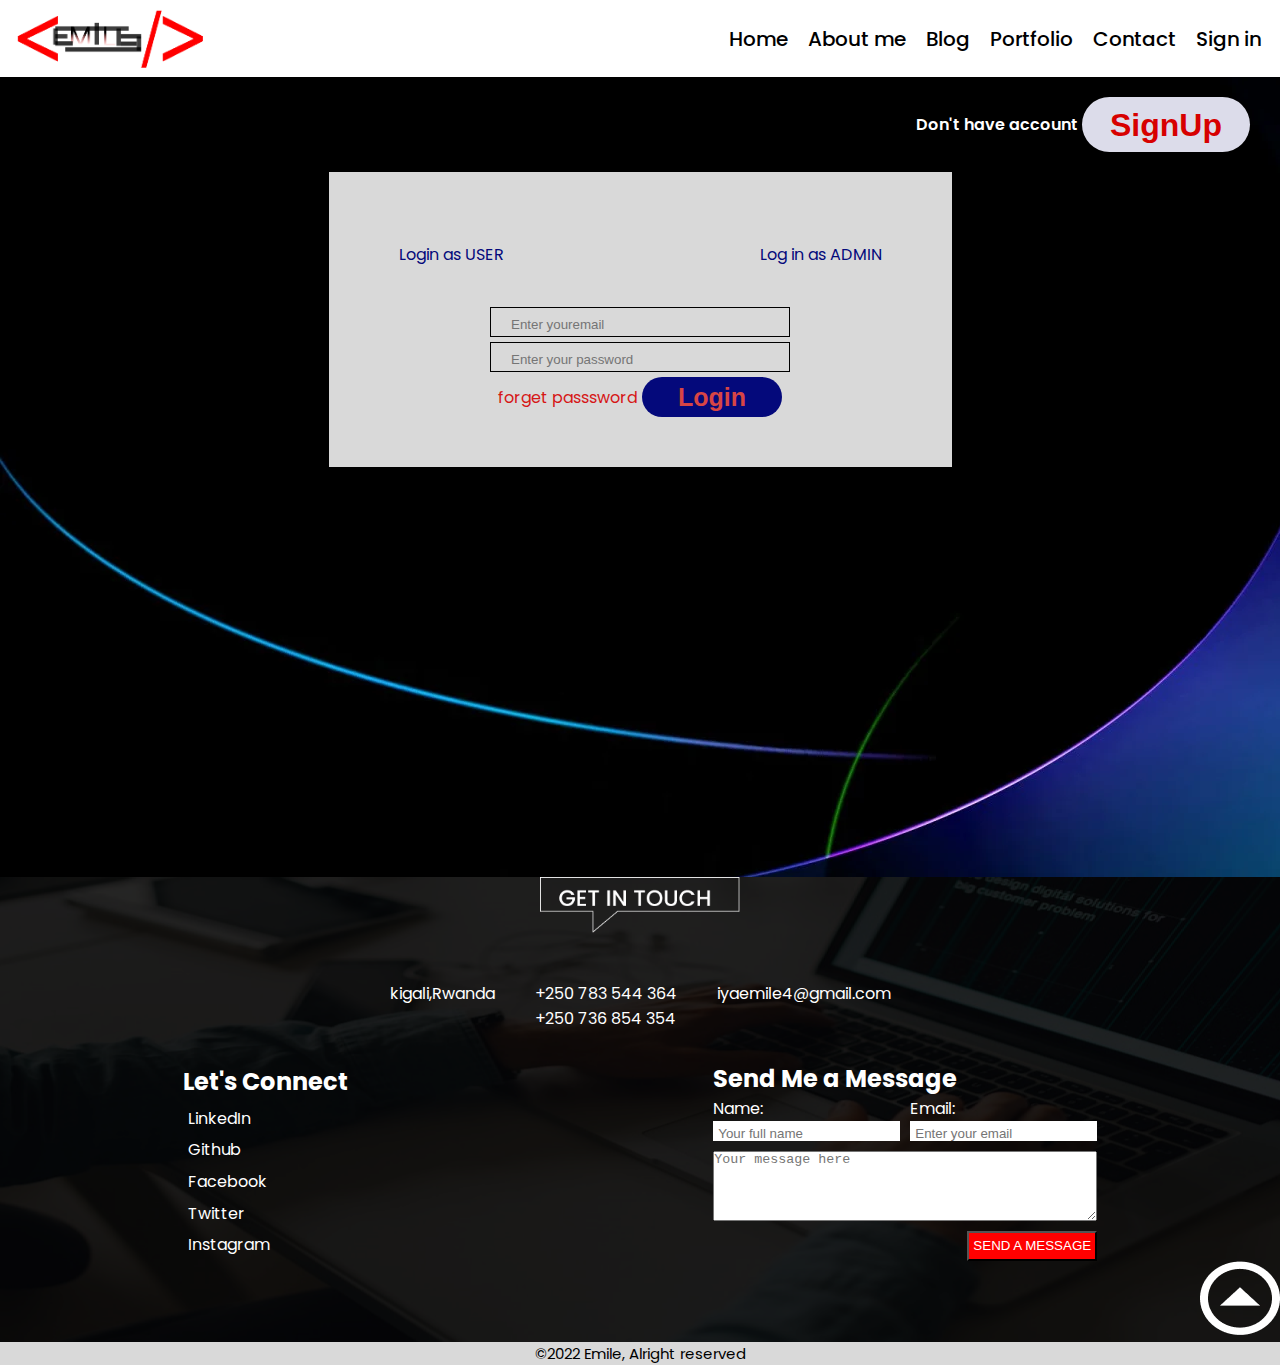
<file: login/index.html>
<!DOCTYPE html>
<html lang="en">

<head>
    <meta charset="UTF-8">
    <meta http-equiv="X-UA-Compatible" content="IE=edge">
    <meta name="viewport" content="width=device-width, initial-scale=1.0">
    <link rel="stylesheet" href="https://cdnjs.cloudflare.com/ajax/libs/font-awesome/6.2.1/css/all.min.css"
    integrity="sha512-MV7K8+y+gLIBoVD59lQIYicR65iaqukzvf/nwasF0nqhPay5w/9lJmVM2hMDcnK1OnMGCdVK+iQrJ7lzPJQd1w=="
    crossorigin="anonymous" referrerpolicy="no-referrer" />
    <link rel="stylesheet" href="index.css">
    <title>login</title>
</head>

<body>
    <div class="container-main">
        <div>
            <header id="hero-header" class="hero-header" role="banner">
                <img src="/Assets/home page/log emile.png" alt="logo" class="header-logo" />
                <nav class="hero-nav" id="hero-nav" role="navigation">
                    <ul>
                        <li class="nav-link">
                            <a href="/index.html" class="nav-link">
                                Home
                            </a>
                        </li>
                        <li>
                            <a href="/index.html#aboutme" class="nav-link">
                                About me
                            </a>
                        </li>
                        <li>
                            <a href="/Blog/index.html" class="nav-link">
                                Blog
                            </a>
                        </li>
                        <li>
                            <a href="/index.html#port" class="nav-link">
                                Portfolio
                            </a>
                        </li>
                        <li>
                            <a href="#footerer" class="nav-link">
                                Contact
                            </a>
                        </li>
                        <li>
                            <a href="#" class="nav-link">
                                Sign in
                            </a>
                        </li>
                    </ul>
                </nav>
            </header>
        </div>
        
            <div class="container">
                <div class="donthave-account">
                    <p>Don't have account</p>
                    <a href="/signUp/index.html"><button class="signup">SignUp</button></a>
                </div>
                <div class="login-form">
                    <div class="choose">
                        <p>Login as USER</p>
                        <p>Log in as ADMIN</p>
                    </div>
                    <div class="placeholder">
                        <div class="inName">
                            <input type="text" placeholder="Enter youremail" id="input-email" onkeyup="validateEmail()">
                            <span class="errorMsg" id="errorEmail"><!--please enter valid email--></span>
                        </div>
                        
                        <div class="inName">
              
                                <input type="password" placeholder="Enter your password" name="pass" id="input-Password" onkeyup="loginValidatePassword()">
                            <span class="errorMsg" id="errorPassword"><!--please enter your password--></span>
                        </div>
            
                        <div class="inName">
                            <span class="xxxxxxxxxx">
                                <span class="forget-ps">forget passsword</span>
                                <button class="login" id="login-btn">Login</button>

                            </span>
                            <span class="errorMsg new" id="errorLoginBtn"><!--please fill required info first--></span>
                        </div>
                    </div>

                </div>
            </div>
        
            <footer class="footer" id="footerer">
                <button class="getInTouch-btn">
                    <img src="/Assets/GET IN TOUCH.png">
                </button>
    
                <div class="address-contact">
                    <span>
                        <i class="fa-solid fa-location-dot"></i>
                        <p>kigali,Rwanda</p>
                    </span>
                    <span>
                        <i class="fa-solid fa-phone"></i>
                        <p>+250 783 544 364 <br> +250 736 854 354</p>
                    </span>
                    <span>
                        <i class="fa-regular fa-envelope"></i>
                        <p>iyaemile4@gmail.com</p>
                    </span>
    
                </div>
                <div class="connecting">
                    <div class="connect-item">
                        <h2>Let's Connect</h2>
    
                        <span>
                            <a href="#"><i class="fa-brands fa-linkedin"></i> LinkedIn</a>
                        </span>
    
                        <span>
                            <a href="#"><i class="fa-brands fa-github"></i>Github</a>
                        </span>
    
                        <span>
                            <a href="#"><i class="fa-brands fa-facebook"> </i>Facebook</a>
                        </span>
    
                        <span>
                            <a href="#"><i class="fa-brands fa-twitter"> </i>Twitter</a>
                        </span>
    
                        <span>
                            <a href="#"><i class="fa-brands fa-instagram"> </i>Instagram</a>
                        </span>
                    </div>
    
                    <div class="connect-item">
                        <h2>Send Me a Message</h2>
                        <form class="connect-form ">
                            <div class="form-input">
                                <span>
                                    <Label for="name">Name:</Label>
                                    <input type="text" placeholder="Your full name" name="name">
                                </span>
                                <span>
                                    <label for="email">Email:</label>
                                    <input type="email" placeholder="Enter your email" name="email">
                                </span>
    
                            </div>
                            <textarea placeholder="Your message here" class="form-textarea"></textarea>
                            <button class="form-btn">SEND A MESSAGE</button>
                        </form>
                    </div>
                </div>
                <div class="backtop-btn">
                    <a href="#"><img src="/Assets/home page/icon footer.png"></a>
                </div>
    
                <div class="copyright-footer">
                    <p>&copy;2022 Emile, Alright reserved</p>
                </div>
    
            </footer>
    </div>
<script src="/index.js"></script>
</body>

</html>
</file>
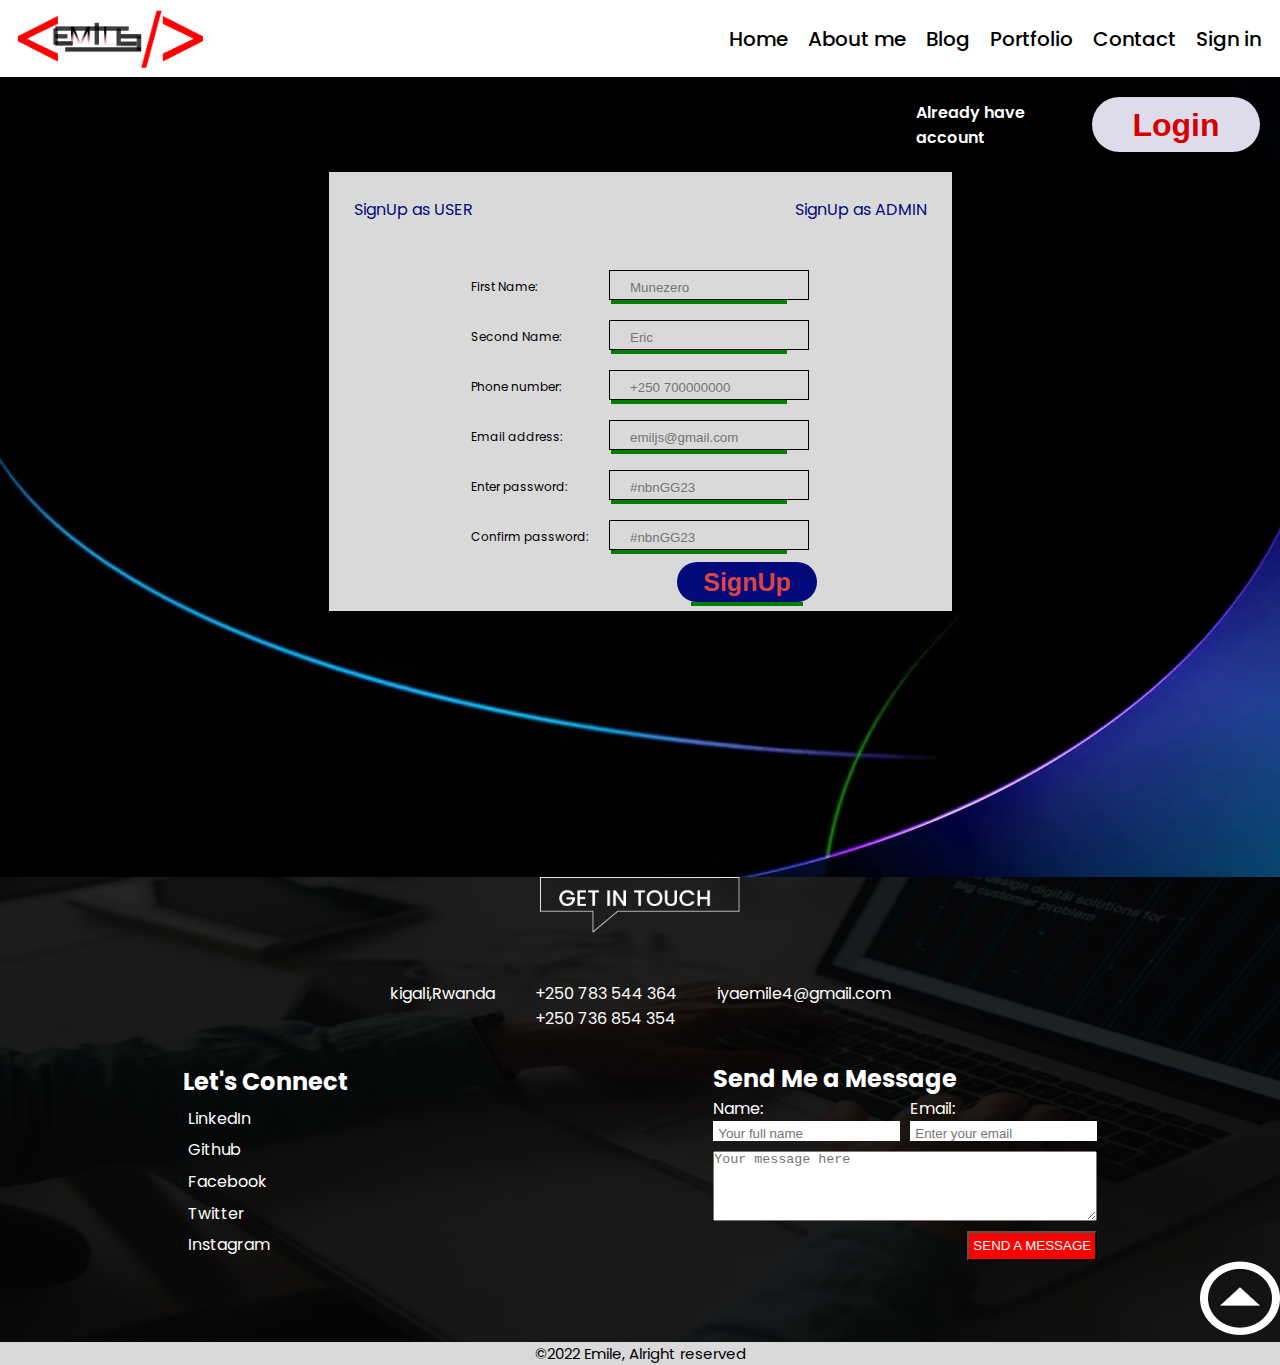
<file: signUp/index.html>
<!DOCTYPE html>
<html lang="en">

<head>
    <meta charset="UTF-8">
    <meta http-equiv="X-UA-Compatible" content="IE=edge">
    <meta name="viewport" content="width=device-width, initial-scale=1.0">
    <link rel="stylesheet" href="https://cdnjs.cloudflare.com/ajax/libs/font-awesome/6.2.1/css/all.min.css"
    integrity="sha512-MV7K8+y+gLIBoVD59lQIYicR65iaqukzvf/nwasF0nqhPay5w/9lJmVM2hMDcnK1OnMGCdVK+iQrJ7lzPJQd1w=="
    crossorigin="anonymous" referrerpolicy="no-referrer" />
    <link rel="stylesheet" href="index.css">
    <title>SignUp</title>
</head>

<body>
    <div class="container-main">
        <div>
            <header id="hero-header" class="hero-header" role="banner">
                <img src="/Assets/home page/log emile.png" alt="logo" class="header-logo" />
                <nav class="hero-nav" id="hero-nav" role="navigation">
                    <ul>
                        <li class="nav-link">
                            <a href="/index.html" class="nav-link">
                                Home
                            </a>
                        </li>
                        <li>
                            <a href="/index.html#aboutme" class="nav-link">
                                About me
                            </a>
                        </li>
                        <li>
                            <a href="/Blog/index.html" class="nav-link">
                                Blog
                            </a>
                        </li>
                        <li>
                            <a href="/index.html#port" class="nav-link">
                                Portfolio
                            </a>
                        </li>
                        <li>
                            <a href="#footerer" class="nav-link">
                                Contact
                            </a>
                        </li>
                        <li>
                            <a href="/login/index.html" class="nav-link">
                                Sign in
                            </a>
                        </li>
                    </ul>
                </nav>
            </header>
        </div>
        
            <div class="container">
                <div class="donthave-account">
                    <p>Already have account</p>
                    <a href="/login/index.html"><button class="signup">Login</button></a> 
                </div>
                <div class="login-form">
                    <div class="choose">
                        <p>SignUp as USER</p>
                        <p>SignUp as ADMIN</p>
                    </div>
                    <div class="placeholder">
                        <div class="signup-form">
                            <span class="input-plc">
                                <p>First Name:</p>
                                <span class="valid">
                                    <input type="text" placeholder="Munezero" id="first-name">
                                    <p class="errorMsg" id="first-name-error"></p> 
                                </span>
                                
                            </span>

                            <span class="input-plc">
                                <p>Second Name:</p>
                                <span class="valid">
                                 <input type="text" placeholder="Eric" id="second-name">
                                <p class="errorMsg" id="second-name-error"></p>    
                                </span>
                                
                            </span>
                            <span class="input-plc">
                                <p>Phone number:</p>
                                <span class="valid">
                                  <input type="number" placeholder="+250 700000000" id="phone-number">
                                <p class="errorMsg" id="phone-number-error"></p>  
                                </span>
                                
                            </span>
                            <span class="input-plc">
                                <p>Email address:</p>
                                <span class="valid">
                                  <input type="email" placeholder="emiljs@gmail.com" id="signUp-email-address">  
                                  <p class="errorMsg" id="signUp-email-address-error"></p> 
                                </span>
                                
                            </span>
                            <span class="input-plc">
                                <p>Enter password:</p>
                                <span class="valid">
                                   <input type="password" placeholder="#nbnGG23" id="signUP-password">
                                   <p class="errorMsg" id="signUP-password-error"></p> 
                                </span>
                            </span>

                            <span class="input-plc">
                                <p>Confirm password:</p>
                                <span class="valid">
                                   <input type="password" placeholder="#nbnGG23" id="confirm-password">
                                   <p class="errorMsg" id="confirm-password-error"></p>  
                                </span>
                                
                            </span>
                        </div>
                        <span class="valid-login">
                             <button class="login" id="signUp">SignUp</button> 
                             <p class="errorMsg" id="signUp-error"></p>        
                        </span>
                        
                    </div>

                </div>
            </div>
        
        <footer class="footer">
            <button class="getInTouch-btn">
                <img src="/Assets/GET IN TOUCH.png">
            </button>

            <div class="address-contact">
                <span>
                    <i class="fa-solid fa-location-dot"></i>
                    <p>kigali,Rwanda</p>
                </span>
                <span>
                    <i class="fa-solid fa-phone"></i>
                    <p>+250 783 544 364 <br> +250 736 854 354</p>
                </span>
                <span>
                    <i class="fa-regular fa-envelope"></i>
                    <p>iyaemile4@gmail.com</p>
                </span>

            </div>
            <div class="connecting">
                <div class="connect-item">
                    <h2>Let's Connect</h2>

                    <span>
                        <a href="#"><i class="fa-brands fa-linkedin"></i> LinkedIn</a>
                    </span>

                    <span>
                        <a href="#"><i class="fa-brands fa-github"></i>Github</a>
                    </span>

                    <span>
                        <a href="#"><i class="fa-brands fa-facebook"> </i>Facebook</a>
                    </span>

                    <span>
                        <a href="#"><i class="fa-brands fa-twitter"> </i>Twitter</a>
                    </span>

                    <span>
                        <a href="#"><i class="fa-brands fa-instagram"> </i>Instagram</a>
                    </span>
                </div>

                <div class="connect-item">
                    <h2>Send Me a Message</h2>
                    <form class="connect-form ">
                        <div class="form-input">
                            <span>
                                <Label for="name">Name:</Label>
                                <input type="text" placeholder="Your full name" name="name">
                            </span>
                            <span>
                                <label for="email">Email:</label>
                                <input type="email" placeholder="Enter your email" name="email">
                            </span>

                        </div>
                        <textarea placeholder="Your message here" class="form-textarea"></textarea>
                        <button class="form-btn">SEND A MESSAGE</button>
                    </form>
                </div>
            </div>
            <div class="backtop-btn">
                <a href="#"><img src="/Assets/home page/icon footer.png"></a>
            </div>

            <div class="copyright-footer">
                <p>&copy;2022 Emile, Alright reserved</p>
            </div>

        </footer>
    </div>



    <script src="/index.js"></script>
</body>

</html>
</file>
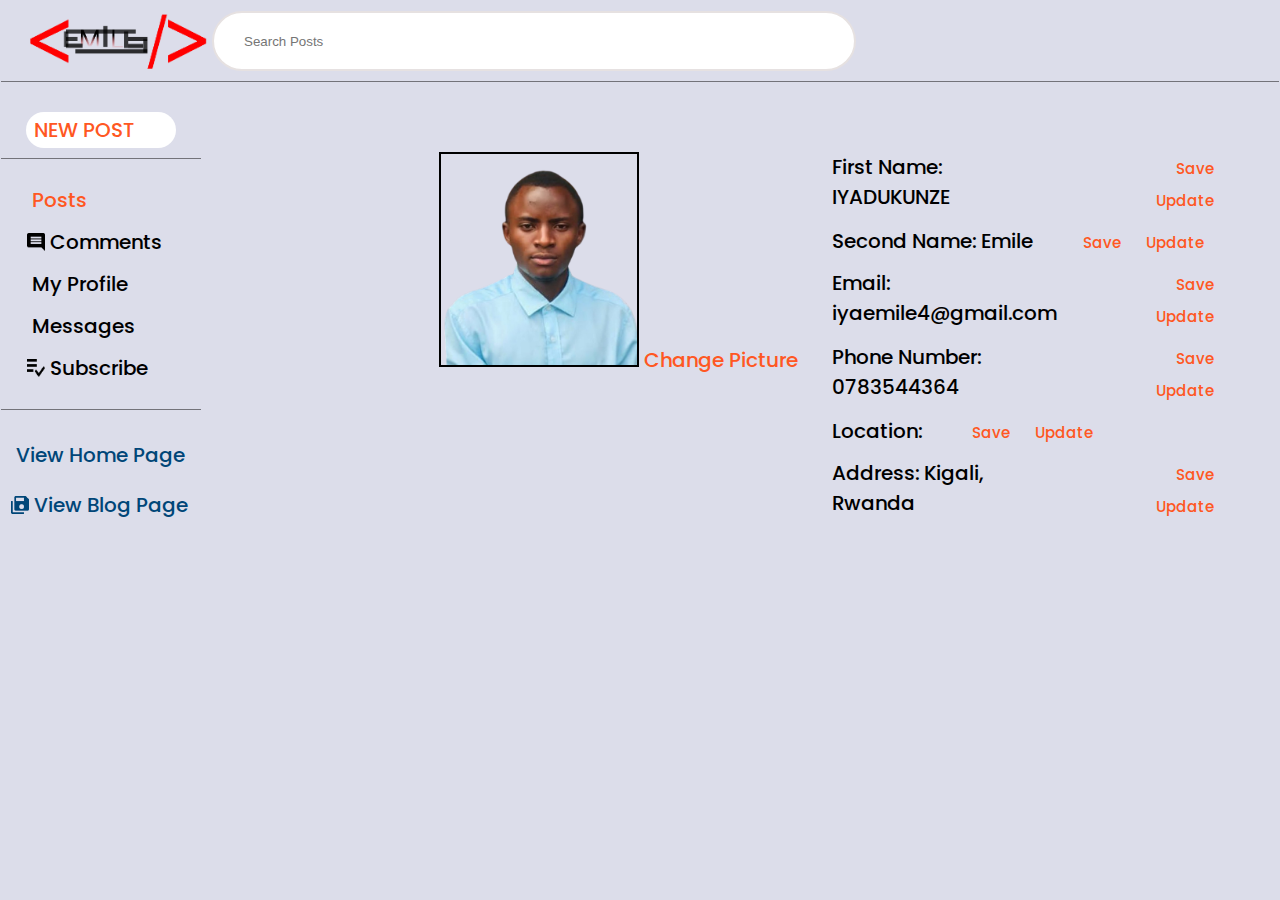
<file: dash Board/Admin Dash - My Profile/index.html>
<!DOCTYPE html>
<html lang="en">

<head>
    <meta charset="UTF-8">
    <meta http-equiv="X-UA-Compatible" content="IE=edge">
    <meta name="viewport" content="width=device-width, initial-scale=1.0">
    <title>Admin Dashboard - My Profile</title>

    <link rel="stylesheet" href="styles.css">
    <link rel="stylesheet" href="https://cdnjs.cloudflare.com/ajax/libs/font-awesome/6.2.1/css/all.min.css"
        integrity="sha512-MV7K8+y+gLIBoVD59lQIYicR65iaqukzvf/nwasF0nqhPay5w/9lJmVM2hMDcnK1OnMGCdVK+iQrJ7lzPJQd1w=="
        crossorigin="anonymous" referrerpolicy="no-referrer" />
    <link href="https://cdn.lineicons.com/3.0/lineicons.css" rel="stylesheet">
</head>

<body>
    <div class="admin-dashboard">
        <header class="adash-header">
            <div class="left-header">
                <i class="fa-solid fa-bars"></i>
                <img src="/Assets/home page/log emile.png" alt="logo.png">
            </div>
                <!-- fffffffffffffffffoooooooooooorrrrrrrrrrrr -->

                <div class="center-header">
                    <i class="fa-solid fa-magnifying-glass"></i>
                    <input type="text" placeholder="search posts" />
                    <span class="great"><i class="fa-sharp fa-solid fa-xmark"></i></span>
                    
                </div>
                  <!-- fffffffffffffffffoooooooooooorrrrrrrrrrrr -->
            <div></div>
        </header>
        <div class="adash-content">
            <section class="adash-section-left">
                <div class="new-post elements">
                    <i class="fa fa-plus"></i>
                    <p>New Post</p>
                </div>
                <div class="section-action">
                    <div class="action-elm elements">
                        <i class="fa fa-pen-to-square"></i>
                        <p>Posts</p>
                    </div>
                    <span class="action-elm elements">
                        <img src="/Assets/comments for admin.png" alt="" class="post-icon">
                        <p>Comments</p>
                    </span>
                    <span class="action-elm elements">
                        <i class="fa-sharp fa-solid fa-user"></i>
                        <p>My Profile</p>
                    </span>
                    <span class="action-elm elements">
                        <i class="fa-sharp fa-solid fa-message"></i>
                        <p>Messages</p>
                    </span>
                    <span class="action-elm elements">
                        <img src="/Assets/subscribe-for-admin.png" class="post-icon" alt="">
                        <p>Subscribe</p>
                    </span>
                </div>
                <div class="adash-nav">
                    <span class="elements">
                        <i class="fa-solid fa-desktop"></i>
                        <p>View Home Page</p>
                    </span>
                    <span class="elements">
                        <img src="/Assets/view-blog-for admin.png" class="post-icon" alt="">
                        <p>View Blog Page</p>
                    </span>
                </div>
            </section>
            <!-- --------------------------------------------------------------- -->
            <section class="adash-section-right">
                <div class="profile">
                    <div class="profile-info">
                        <img src="/Assets/home page/pic-removebg-preview (1).png" alt="">
                        <p class="span">Change Picture</p>
                    </div>
                    <div class="profile-description">
                        <div class="profile-description-text">
                            <p>
                                First Name: IYADUKUNZE
                            </p>
                            <div class="profile-actn-btn">
                                <span>Save</span>
                                <span>Update</span>
                            </div>
                        </div>
                        <div class="profile-description-text">
                            <p>
                                Second Name: Emile
                            </p>
                            <div class="profile-actn-btn">
                                <span>Save</span>
                                <span>Update</span>
                            </div>
                        </div>
                        <div class="profile-description-text">
                            <p>
                                Email: iyaemile4@gmail.com
                            </p>
                            <div class="profile-actn-btn">
                                <span>Save</span>
                                <span>Update</span>
                            </div>
                        </div>
                        <div class="profile-description-text">
                            <p>
                                Phone Number: 0783544364
                            </p>
                            <div class="profile-actn-btn">
                                <span>Save</span>
                                <span>Update</span>
                            </div>
                        </div>
                        <div class="profile-description-text">
                            <p>
                                Location:
                            </p>
                            <div class="profile-actn-btn">
                                <span>Save</span>
                                <span>Update</span>
                            </div>
                        </div>
                        <div class="profile-description-text">
                            <p>
                                Address: Kigali, Rwanda
                            </p>
                            <div class="profile-actn-btn">
                                <span>Save</span>
                                <span>Update</span>
                            </div>
                        </div>
                    </div>
                </div>
            </section>
        </div>
    </div>
</body>

</html>
</file>
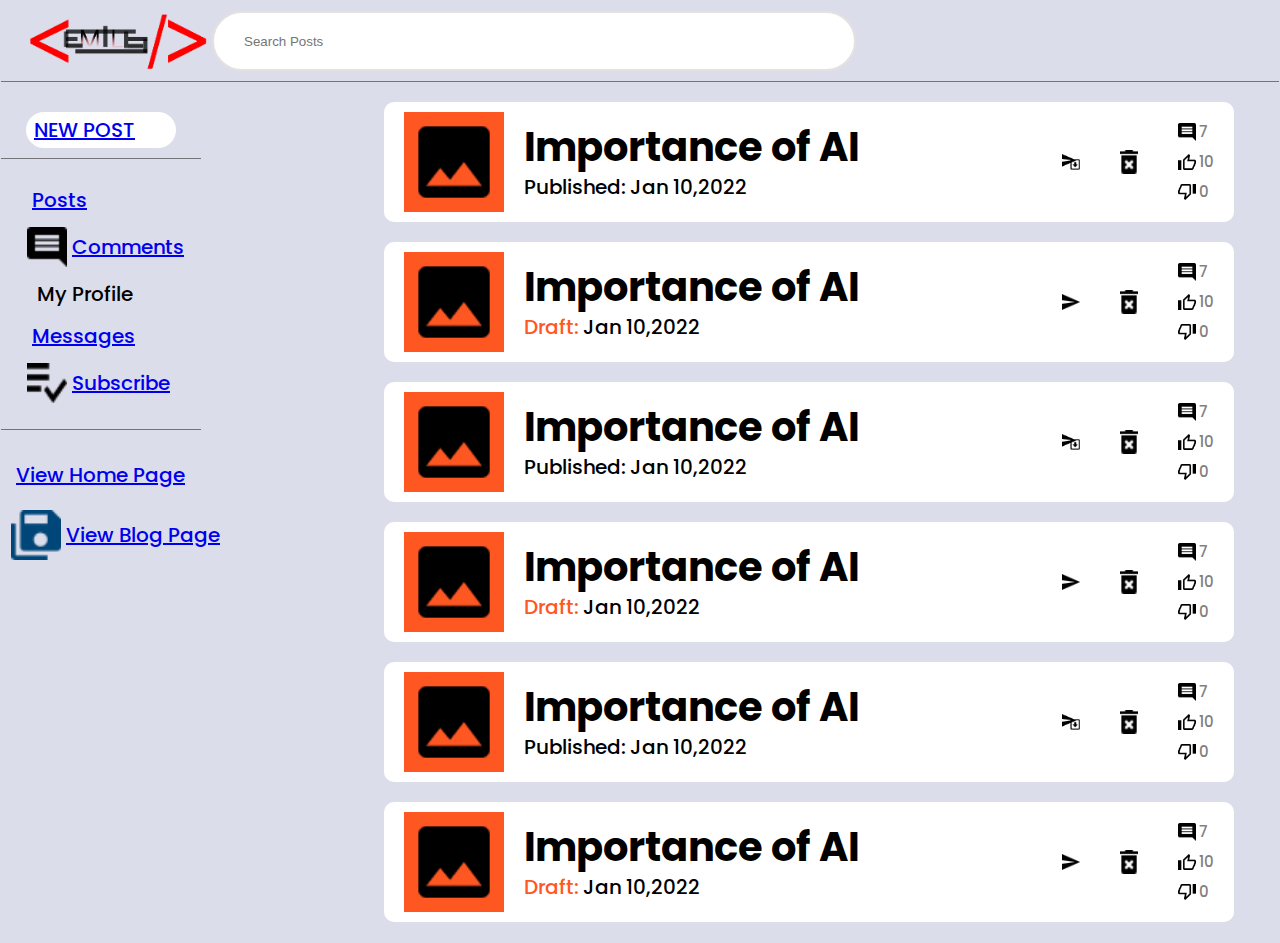
<file: dash Board/Admin Dash - Post/index.html>
<!DOCTYPE html>
<html lang="en">

<head>
    <meta charset="UTF-8">
    <meta http-equiv="X-UA-Compatible" content="IE=edge">
    <meta name="viewport" content="width=device-width, initial-scale=1.0">
    <title>Admin Dashboard</title>

    <link rel="stylesheet" href="styles.css">
    <link rel="stylesheet" href="https://cdnjs.cloudflare.com/ajax/libs/font-awesome/6.2.1/css/all.min.css"
        integrity="sha512-MV7K8+y+gLIBoVD59lQIYicR65iaqukzvf/nwasF0nqhPay5w/9lJmVM2hMDcnK1OnMGCdVK+iQrJ7lzPJQd1w=="
        crossorigin="anonymous" referrerpolicy="no-referrer" />
    <link href="https://cdn.lineicons.com/3.0/lineicons.css" rel="stylesheet">
</head>

<body>
    <div class="admin-dashboard">
        <header class="adash-header">



            <div class="left-header">
                <i class="fa-solid fa-bars"></i>
                <img src="/Assets/home page/log emile.png" alt="logo.png">
            </div>

                 <!-- fffffffffffffffffoooooooooooorrrrrrrrrrrr -->

            <div class="center-header">
                <i class="fa-solid fa-magnifying-glass"></i>
                <input type="text" placeholder="search posts" />
                <span class="great"><i class="fa-sharp fa-solid fa-xmark"></i></span>
                
            </div>
              <!-- fffffffffffffffffoooooooooooorrrrrrrrrrrr -->

            <div></div>
        </header>
        <div class="adash-content">
            <section class="adash-section-left">
                <div class="new-post elements">
                    <i class="fa fa-plus"></i>
                    <a href="/dash Board/New POST/index.html"><p>New Post</p></a>
                   
                </div>
                <div class="section-action">
                    <div class="action-elm elements">
                        <i class="fa fa-pen-to-square"></i>
                        <a href="/dash Board/Admin Dash - Post/index.html"><p>Posts</p></a>
                        
                    </div>
                    <span class="action-elm elements">
                        <img src="/Assets/comments for admin.png" alt="" class="post-i">
                        
                        <a href="/dash Board/Messages/index.html"><p>Comments</p></a>
                    </span>
                    <span class="action-elm elements">
                        <i class="fa-sharp fa-solid fa-user"></i>
                        
                        <a href="/dash Board/Admin Dash - My Profile/index.html"><a><p>My Profile</p></a>
                    </span>
                    <span class="action-elm elements">
                        <i class="fa-sharp fa-solid fa-message"></i>
                        
                        <a href="/dash Board/Messages/styles.css"><p>Messages</p></a>
                    </span>
                    <span class="action-elm elements">
                        <img src="/Assets/subscribe-for-admin.png" class="post-i" alt="">
                        
                        <a href="/dash Board/SUBSCRIBER/index.html"><p>Subscribe</p></a>
                    </span>
                </div>
                <div class="adash-nav">
                    <span class="elements">
                        <i class="fa-solid fa-desktop elent"></i>
                        
                        <a href="/Emile Web/index.html"><p>View Home Page</p></a>
                    </span>
                    <span class="elements">
                        <img src="/Assets/view-blog-for admin.png" class="post-" alt="">
                        <a href="/Blog/index.html"><p>View Blog Page</p></a>
                        
                    </span>
                </div>
            </section>
            <!-- --------------------------------------------------------------- -->
            <section class="adash-section-right">
                <div class="post">
                    <div class="post-info">
                        <img src="/Assets/Admin dashboard/Group 4.png" alt="post img">
                        <span class="post-description">
                            <h1>Importance of AI</h1>
                            <p>Published: Jan 10,2022</p>
                        </span>
                    </div>
                    <div class="post-reaction">
                        <img src="/Assets/unpublish.png" class="post-icon" alt="">
                        <img src="/Assets/delete.png" alt="" class="post-icon">
                        <div>
                            <span class="left-reaction-btn">
                                <img src="/Assets/comments for admin.png" class="post-icon" alt="">
                                <p>7</p>
                            </span>
                            <span class="left-reaction-btn">
                                <img src="/Assets/like.png" class="post-icon" alt="">
                                <p>10</p>
                            </span>
                            <span class="left-reaction-btn">
                                <img src="/Assets/unlike.png" class="post-icon" alt="">
                                <p>0</p>
                            </span>   
                        </div>
                    </div>
                </div>
                <div class="post">
                    <div class="post-info">
                        <img src="/Assets/Admin dashboard/Group 4.png" alt="post img">
                        <span class="post-description">
                            <h1>Importance of AI</h1>
                            <p>
                                <span>Draft:</span>
                                Jan 10,2022</p>
                        </span>
                    </div>
                    <div class="post-reaction">
                        <img src="/Assets/publish.png" class="post-icon" alt="">
                        <img src="/Assets/delete.png" alt="" class="post-icon">
                        <div>
                            <span class="left-reaction-btn">
                                <img src="/Assets/comments for admin.png" class="post-icon" alt="">
                                <p>7</p>
                            </span>
                            <span class="left-reaction-btn">
                                <img src="/Assets/like.png" class="post-icon" alt="">
                                <p>10</p>
                            </span>
                            <span class="left-reaction-btn">
                                <img src="/Assets/unlike.png" class="post-icon" alt="">
                                <p>0</p>
                            </span>   
                        </div>
                    </div>
                </div>
                <div class="post">
                    <div class="post-info">
                        <img src="/Assets/Admin dashboard/Group 4.png" alt="post img">
                        <span class="post-description">
                            <h1>Importance of AI</h1>
                            <p>Published: Jan 10,2022</p>
                        </span>
                    </div>
                    <div class="post-reaction">
                        <img src="/Assets/unpublish.png" class="post-icon" alt="">
                        <img src="/Assets/delete.png" alt="" class="post-icon">
                        <div>
                            <span class="left-reaction-btn">
                                <img src="/Assets/comments for admin.png" class="post-icon" alt="">
                                <p>7</p>
                            </span>
                            <span class="left-reaction-btn">
                                <img src="/Assets/like.png" class="post-icon" alt="">
                                <p>10</p>
                            </span>
                            <span class="left-reaction-btn">
                                <img src="/Assets/unlike.png" class="post-icon" alt="">
                                <p>0</p>
                            </span>   
                        </div>
                    </div>
                </div>
                <div class="post">
                    <div class="post-info">
                        <img src="/Assets/Admin dashboard/Group 4.png" alt="post img">
                        <span class="post-description">
                            <h1>Importance of AI</h1>
                            <p>
                                <span>Draft:</span>
                                Jan 10,2022</p>
                        </span>
                    </div>
                    <div class="post-reaction">
                        <img src="/Assets/publish.png" class="post-icon" alt="">
                        <img src="/Assets/delete.png" alt="" class="post-icon">
                        <div>
                            <span class="left-reaction-btn">
                                <img src="/Assets/comments for admin.png" class="post-icon" alt="">
                                <p>7</p>
                            </span>
                            <span class="left-reaction-btn">
                                <img src="/Assets/like.png" class="post-icon" alt="">
                                <p>10</p>
                            </span>
                            <span class="left-reaction-btn">
                                <img src="/Assets/unlike.png" class="post-icon" alt="">
                                <p>0</p>
                            </span>   
                        </div>
                    </div>
                </div>
                <div class="post">
                    <div class="post-info">
                        <img src="/Assets/Admin dashboard/Group 4.png" alt="post img">
                        <span class="post-description">
                            <h1>Importance of AI</h1>
                            <p>Published: Jan 10,2022</p>
                        </span>
                    </div>
                    <div class="post-reaction">
                        <img src="/Assets/unpublish.png" class="post-icon" alt="">
                        <img src="/Assets/delete.png" alt="" class="post-icon">
                        <div>
                            <span class="left-reaction-btn">
                                <img src="/Assets/comments for admin.png" class="post-icon" alt="">
                                <p>7</p>
                            </span>
                            <span class="left-reaction-btn">
                                <img src="/Assets/like.png" class="post-icon" alt="">
                                <p>10</p>
                            </span>
                            <span class="left-reaction-btn">
                                <img src="/Assets/unlike.png" class="post-icon" alt="">
                                <p>0</p>
                            </span>   
                        </div>
                    </div>
                </div>
                <div class="post">
                    <div class="post-info">
                        <img src="/Assets/Admin dashboard/Group 4.png" alt="post img">
                        <span class="post-description">
                            <h1>Importance of AI</h1>
                            <p>
                                <span>Draft:</span>
                                Jan 10,2022</p>
                        </span>
                    </div>
                    <div class="post-reaction">
                        <img src="/Assets/publish.png" class="post-icon" alt="">
                        <img src="/Assets/delete.png" alt="" class="post-icon">
                        <div>
                            <span class="left-reaction-btn">
                                <img src="/Assets/comments for admin.png" class="post-icon" alt="">
                                <p>7</p>
                            </span>
                            <span class="left-reaction-btn">
                                <img src="/Assets/like.png" class="post-icon" alt="">
                                <p>10</p>
                            </span>
                            <span class="left-reaction-btn">
                                <img src="/Assets/unlike.png" class="post-icon" alt="">
                                <p>0</p>
                            </span>   
                        </div>
                    </div>
                </div>
            </section>
        </div>
    </div>
</body>

</html>
</file>
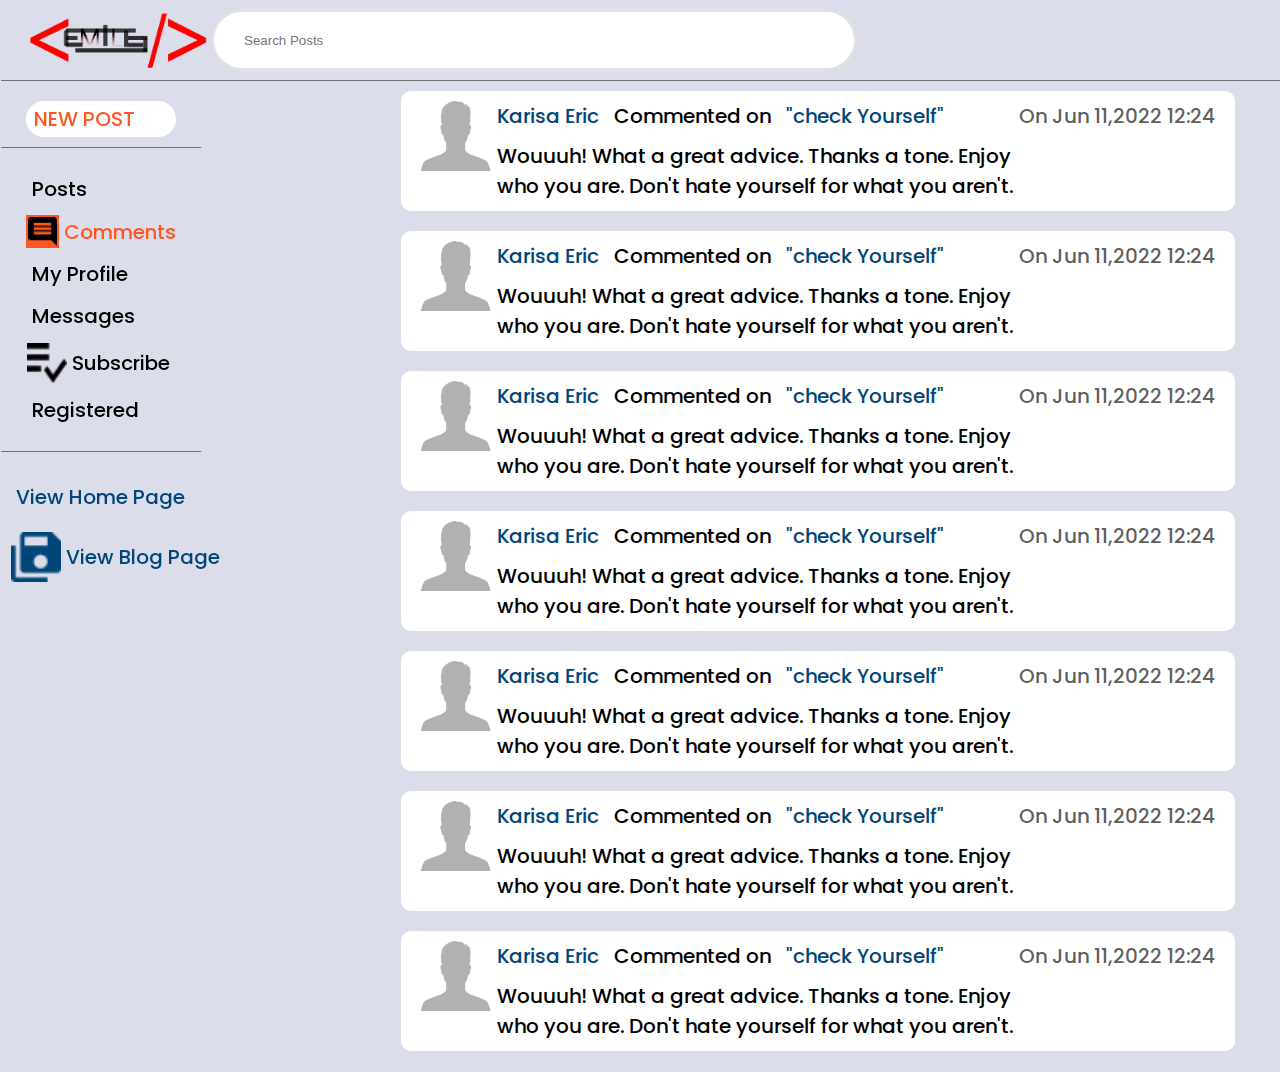
<file: dash Board/Messages/index.html>
<!DOCTYPE html>
<html lang="en">

<head>
    <meta charset="UTF-8">
    <meta http-equiv="X-UA-Compatible" content="IE=edge">
    <meta name="viewport" content="width=device-width, initial-scale=1.0">
    <title>Messages-Admin</title>

    <link rel="stylesheet" href="styles.css">
    <link rel="stylesheet" href="https://cdnjs.cloudflare.com/ajax/libs/font-awesome/6.2.1/css/all.min.css"
        integrity="sha512-MV7K8+y+gLIBoVD59lQIYicR65iaqukzvf/nwasF0nqhPay5w/9lJmVM2hMDcnK1OnMGCdVK+iQrJ7lzPJQd1w=="
        crossorigin="anonymous" referrerpolicy="no-referrer" />
    <link href="https://cdn.lineicons.com/3.0/lineicons.css" rel="stylesheet">
</head>

<body>
    <div class="admin-dashboard">
        <header class="adash-header">
            <div class="left-header">
                <i class="fa-solid fa-bars"></i>
                <img src="/Assets/home page/log emile.png" alt="logo.png">
            </div>
               <!-- fffffffffffffffffoooooooooooorrrrrrrrrrrr -->

               <div class="center-header">
                <i class="fa-solid fa-magnifying-glass"></i>
                <input type="text" placeholder="search posts" />
                <span class="great"><i class="fa-sharp fa-solid fa-xmark"></i></span>
                
            </div>
              <!-- fffffffffffffffffoooooooooooorrrrrrrrrrrr -->
            <div></div>
        </header>
        <div class="adash-content">
            <section class="adash-section-left">
                <div class="new-post elements">
                    <i class="fa fa-plus"></i>
                    <p>New Post</p>
                </div>
                <div class="section-action">
                    <div class="action-elm elements">
                        <i class="fa fa-pen-to-square"></i>
                        <p>Posts</p>
                    </div>
                    <span class="colora elements">
                        <img src="/Assets/comments for admin.png" alt="" class="post-i">
                        <p>Comments</p>
                    </span>
                    <span class="action-elm elements">
                        <i class="fa-sharp fa-solid fa-user"></i>
                        <p>My Profile</p>
                    </span>
                    <span class="action-elm elements">
                        <i class="fa-sharp fa-solid fa-message"></i>
                        <p>Messages</p>
                    </span>
                    <span class="action-elm elements">
                        <img src="/Assets/subscribe-for-admin.png" class="post-i" alt="">
                        <p>Subscribe</p>
                    </span>
                    <span class="action-elm elements">
                        <i class="fa-solid fa-people-roof"></i>
                        <p>Registered</p>
                    </span>
                </div>
                <div class="adash-nav">
                    <span class="elements">
                        <i class="fa-solid fa-desktop elent"></i>
                        <p>View Home Page</p>
                    </span>
                    <span class="elements">
                        <img src="/Assets/view-blog-for admin.png" class="post-" alt="">
                        <p>View Blog Page</p>
                    </span>
                </div>
            </section>
            <!-- --------------------------------------------------------------- -->
            <section class="adash-section-right">
                <!-- /* ---------------------------------------------- */ -->
                <div class="rectangle">
                    <img src="/Assets/Blog/blank-head-profile-pic-for-a-man.jpg" alt="image">
                    <div class="name-and-comments">
                        <span class="top-name-comments">
                            <p class="blue">Karisa Eric</p>
                            <p>Commented on</p>
                            <p class="blue">"check Yourself"</p>
                        </span>
                        <span class="comment">
                            <p>
                                Wouuuh! What a great advice. Thanks a tone. Enjoy who you are. Don't hate yourself for what you aren't.
                            </p>
                        </span>
                    </div>
                    <div class="date-and-delete">
                        <span class="date">
                            <p>
                                On Jun 11,2022
                            </p>
                            <p>
                                12:24
                            </p>
                        </span>
                        <i class="fa-solid fa-trash"></i>
                    </div>
                </div>
                <!-- /* ---------------------------------------------- */ -->
                <div class="rectangle">
                    <img src="/Assets/Blog/blank-head-profile-pic-for-a-man.jpg" alt="image">
                    <div class="name-and-comments">
                        <span class="top-name-comments">
                            <p class="blue">Karisa Eric</p>
                            <p>Commented on</p>
                            <p class="blue">"check Yourself"</p>
                        </span>
                        <span class="comment">
                            <p>
                                Wouuuh! What a great advice. Thanks a tone. Enjoy who you are. Don't hate yourself for what you aren't.
                            </p>
                        </span>
                    </div>
                    <div class="date-and-delete">
                        <span class="date">
                            <p>
                                On Jun 11,2022
                            </p>
                            <p>
                                12:24
                            </p>
                        </span>
                        <i class="fa-solid fa-trash"></i>
                    </div>
                </div>
                <!-- /* ---------------------------------------------- */ -->
                <div class="rectangle">
                    <img src="/Assets/Blog/blank-head-profile-pic-for-a-man.jpg" alt="image">
                    <div class="name-and-comments">
                        <span class="top-name-comments">
                            <p class="blue">Karisa Eric</p>
                            <p>Commented on</p>
                            <p class="blue">"check Yourself"</p>
                        </span>
                        <span class="comment">
                            <p>
                                Wouuuh! What a great advice. Thanks a tone. Enjoy who you are. Don't hate yourself for what you aren't.
                            </p>
                        </span>
                    </div>
                    <div class="date-and-delete">
                        <span class="date">
                            <p>
                                On Jun 11,2022
                            </p>
                            <p>
                                12:24
                            </p>
                        </span>
                        <i class="fa-solid fa-trash"></i>
                    </div>
                </div>
                <!-- /* ---------------------------------------------- */ -->
                <div class="rectangle">
                    <img src="/Assets/Blog/blank-head-profile-pic-for-a-man.jpg" alt="image">
                    <div class="name-and-comments">
                        <span class="top-name-comments">
                            <p class="blue">Karisa Eric</p>
                            <p>Commented on</p>
                            <p class="blue">"check Yourself"</p>
                        </span>
                        <span class="comment">
                            <p>
                                Wouuuh! What a great advice. Thanks a tone. Enjoy who you are. Don't hate yourself for what you aren't.
                            </p>
                        </span>
                    </div>
                    <div class="date-and-delete">
                        <span class="date">
                            <p>
                                On Jun 11,2022
                            </p>
                            <p>
                                12:24
                            </p>
                        </span>
                        <i class="fa-solid fa-trash"></i>
                    </div>
                </div>
                <!-- /* ---------------------------------------------- */ -->
                <div class="rectangle">
                    <img src="/Assets/Blog/blank-head-profile-pic-for-a-man.jpg" alt="image">
                    <div class="name-and-comments">
                        <span class="top-name-comments">
                            <p class="blue">Karisa Eric</p>
                            <p>Commented on</p>
                            <p class="blue">"check Yourself"</p>
                        </span>
                        <span class="comment">
                            <p>
                                Wouuuh! What a great advice. Thanks a tone. Enjoy who you are. Don't hate yourself for what you aren't.
                            </p>
                        </span>
                    </div>
                    <div class="date-and-delete">
                        <span class="date">
                            <p>
                                On Jun 11,2022
                            </p>
                            <p>
                                12:24
                            </p>
                        </span>
                        <i class="fa-solid fa-trash"></i>
                    </div>
                </div>
                <!-- /* ---------------------------------------------- */ -->
                <div class="rectangle">
                    <img src="/Assets/Blog/blank-head-profile-pic-for-a-man.jpg" alt="image">
                    <div class="name-and-comments">
                        <span class="top-name-comments">
                            <p class="blue">Karisa Eric</p>
                            <p>Commented on</p>
                            <p class="blue">"check Yourself"</p>
                        </span>
                        <span class="comment">
                            <p>
                                Wouuuh! What a great advice. Thanks a tone. Enjoy who you are. Don't hate yourself for what you aren't.
                            </p>
                        </span>
                    </div>
                    <div class="date-and-delete">
                        <span class="date">
                            <p>
                                On Jun 11,2022
                            </p>
                            <p>
                                12:24
                            </p>
                        </span>
                        <i class="fa-solid fa-trash"></i>
                    </div>
                </div>
                <!-- /* ---------------------------------------------- */ -->
                <div class="rectangle">
                    <img src="/Assets/Blog/blank-head-profile-pic-for-a-man.jpg" alt="image">
                    <div class="name-and-comments">
                        <span class="top-name-comments">
                            <p class="blue">Karisa Eric</p>
                            <p>Commented on</p>
                            <p class="blue">"check Yourself"</p>
                        </span>
                        <span class="comment">
                            <p>
                                Wouuuh! What a great advice. Thanks a tone. Enjoy who you are. Don't hate yourself for what you aren't.
                            </p>
                        </span>
                    </div>
                    <div class="date-and-delete">
                        <span class="date">
                            <p>
                                On Jun 11,2022
                            </p>
                            <p>
                                12:24
                            </p>
                        </span>
                        <i class="fa-solid fa-trash"></i>
                    </div>
                </div>
                <!-- /* ---------------------------------------------- */ -->
           
            </section>
        </div>
    </div>
</body>

</html>
</file>
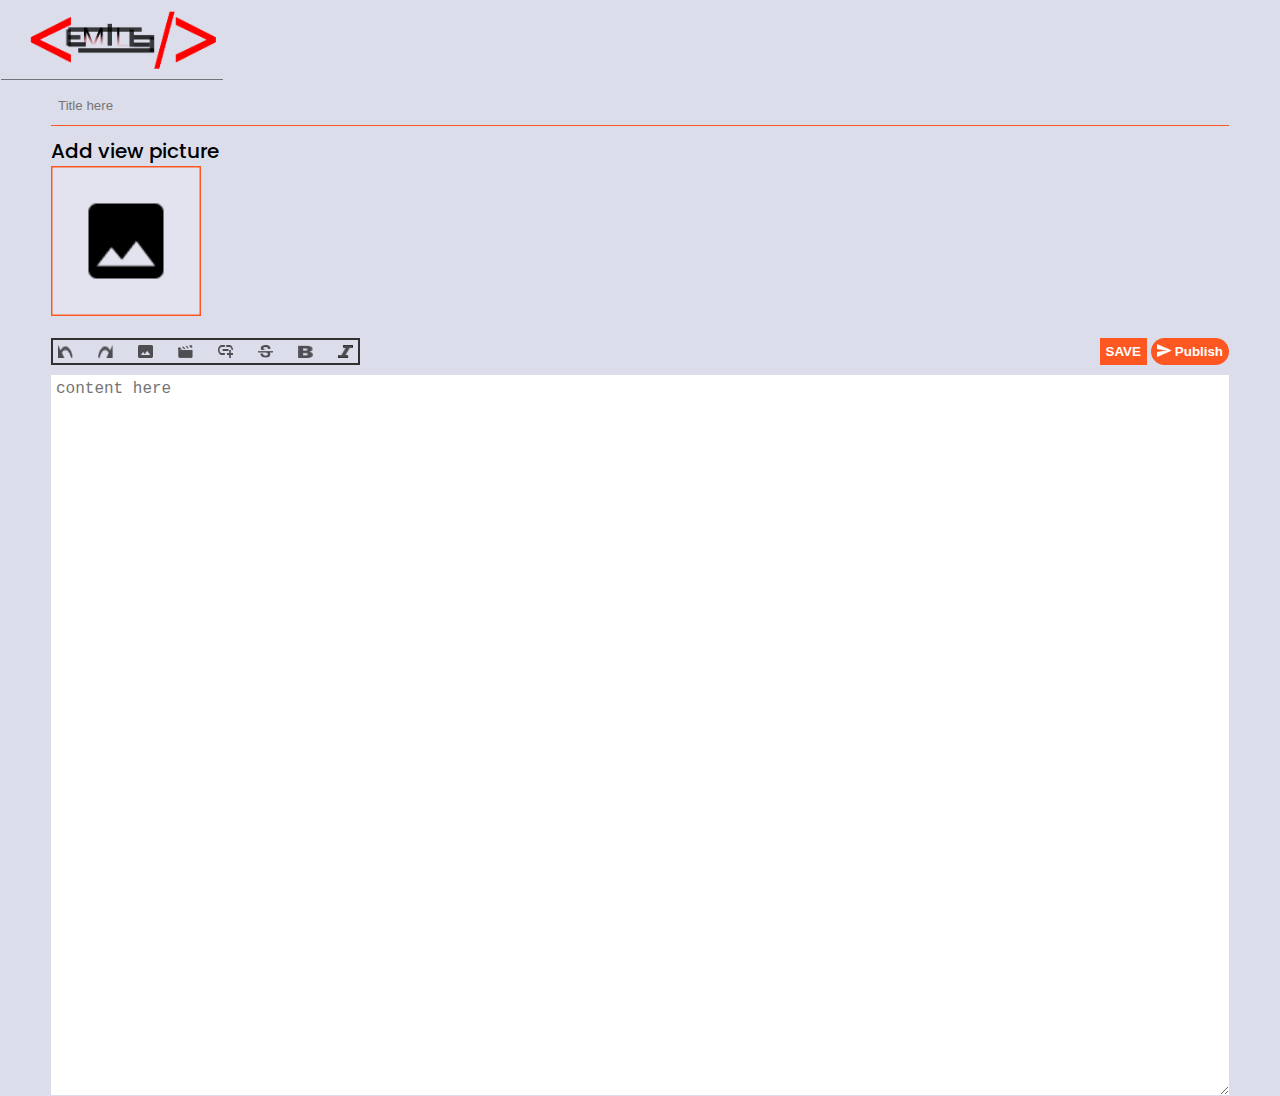
<file: dash Board/New POST/index.html>
<!DOCTYPE html>
<html lang="en">

<head>
    <meta charset="UTF-8">
    <meta http-equiv="X-UA-Compatible" content="IE=edge">
    <meta name="viewport" content="width=device-width, initial-scale=1.0">
    <title>New-Post-Admin</title>

    <link rel="stylesheet" href="styles.css">
    <link rel="stylesheet" href="https://cdnjs.cloudflare.com/ajax/libs/font-awesome/6.2.1/css/all.min.css"
        integrity="sha512-MV7K8+y+gLIBoVD59lQIYicR65iaqukzvf/nwasF0nqhPay5w/9lJmVM2hMDcnK1OnMGCdVK+iQrJ7lzPJQd1w=="
        crossorigin="anonymous" referrerpolicy="no-referrer" />
    <link href="https://cdn.lineicons.com/3.0/lineicons.css" rel="stylesheet">
</head>

<body>
    <div class="admin-dashboard">
        <header class="adash-header">
            <div class="left-header">
                <a href="/dash Board/Admin Dash - Post/"><i class="fa-sharp fa-solid fa-left-long"></i></a>
                <img src="/Assets/home page/log emile.png" alt="logo.png">
            </div>
        </header>
        
        
      <!-- /* ---------------------------------------------- */ -->
        <section class="inputs">
            <div class="titles">
                <input type="text" name="title" id="#" placeholder="Title here">
            </div>
            <div class="add-image">
                <p>Add view picture</p>
                <img src="/Assets/add image.png">
            </div>
            <div class="icons-save-and-publish">
                <div class="icons">
                    <img src="/Assets/undo.png" alt="un do">
                    <img src="/Assets/redo.png" alt="re do">
                    <img src="/Assets/icons-writter/picture.png" alt="re do">
                    <img src="/Assets/icons-writter/media.png" alt="re do">
                    <img src="/Assets/icons-writter/link.png" alt="re do">
                    <img src="/Assets/icons-writter/trass-line.png" alt="re do">
                    <img src="/Assets/icons-writter/B.png" alt="re do">
                    <img src="/Assets/icons-writter/italik I.png" alt="re do">
                </div>
                <div class="save-andpub">
                    <Span>
                        <button><i class="fa-solid fa-floppy-disk"></i>SAVE</button>
                    </Span>
                    <span>
                        <button class="poste"><img src="/Assets/send-wt-btn.png">Publish</button>
                    </span>
                </div>
            </div>
            <textarea name="textarea" id="" cols="30" rows="10" placeholder="content here"></textarea>
        </section>
           
           
        
    </div>
</body>

</html>
</file>
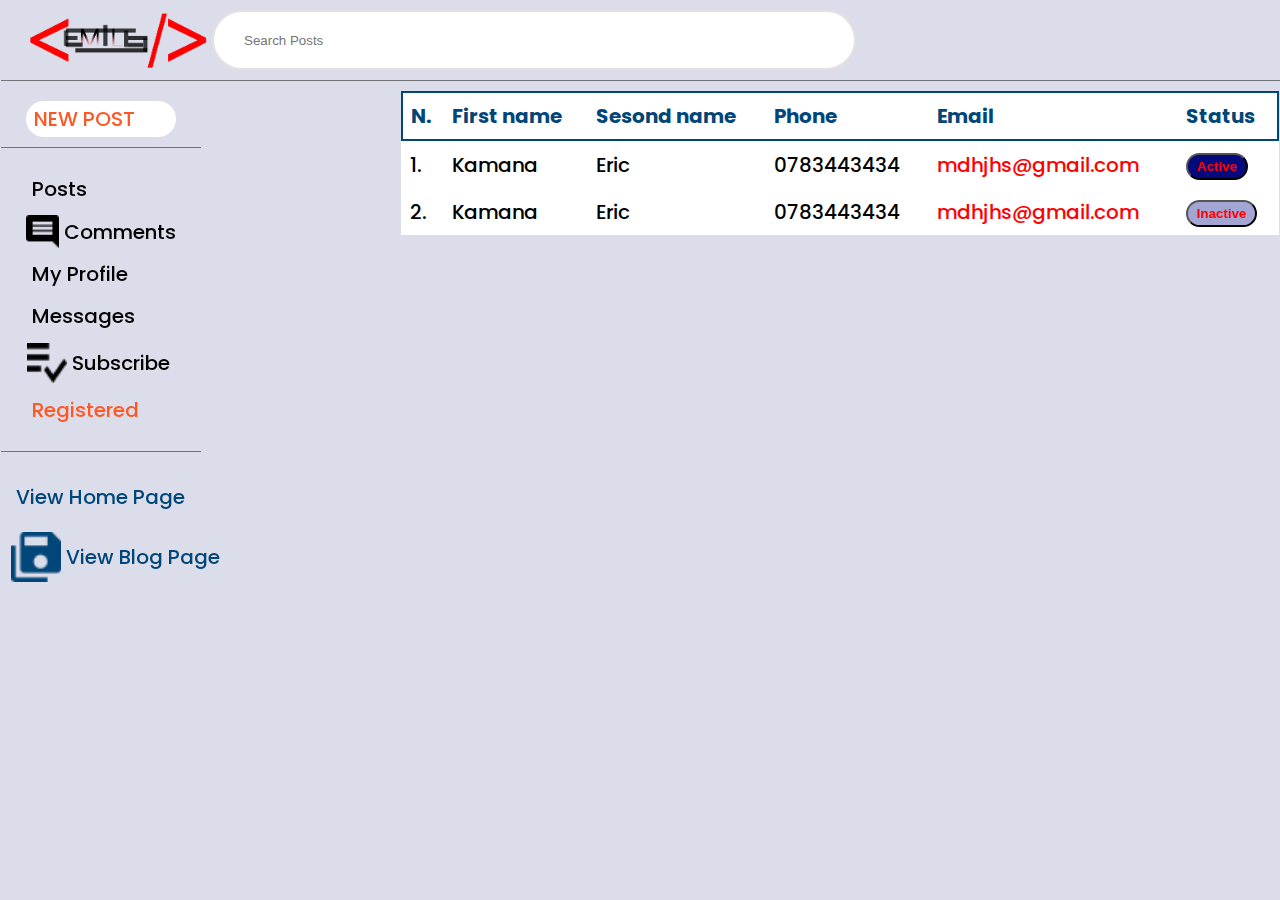
<file: dash Board/registers/index.html>
<!DOCTYPE html>
<html lang="en">

<head>
    <meta charset="UTF-8">
    <meta http-equiv="X-UA-Compatible" content="IE=edge">
    <meta name="viewport" content="width=device-width, initial-scale=1.0">
    <title>Register USER</title>

    <link rel="stylesheet" href="styles.css">
    <link rel="stylesheet" href="https://cdnjs.cloudflare.com/ajax/libs/font-awesome/6.2.1/css/all.min.css"
        integrity="sha512-MV7K8+y+gLIBoVD59lQIYicR65iaqukzvf/nwasF0nqhPay5w/9lJmVM2hMDcnK1OnMGCdVK+iQrJ7lzPJQd1w=="
        crossorigin="anonymous" referrerpolicy="no-referrer" />
    <link href="https://cdn.lineicons.com/3.0/lineicons.css" rel="stylesheet">
</head>

<body>
    <div class="admin-dashboard">
        <header class="adash-header">
            <div class="left-header">
                <i class="fa-solid fa-bars"></i>
                <img src="/Assets/home page/log emile.png" alt="logo.png">
            </div>
                <!-- fffffffffffffffffoooooooooooorrrrrrrrrrrr -->

                <div class="center-header">
                    <i class="fa-solid fa-magnifying-glass"></i>
                    <input type="text" placeholder="search posts" />
                    <span class="great"><i class="fa-sharp fa-solid fa-xmark"></i></span>
                    
                </div>
                  <!-- fffffffffffffffffoooooooooooorrrrrrrrrrrr -->
            <div></div>
        </header>
        <div class="adash-content">
            <section class="adash-section-left">
                <div class="new-post elements">
                    <i class="fa fa-plus"></i>
                    <p>New Post</p>
                </div>
                <div class="section-action">
                    <div class="action-elm elements">
                        <i class="fa fa-pen-to-square"></i>
                        <p>Posts</p>
                    </div>
                    <span class="colora elements">
                        <img src="/Assets/comments for admin.png" alt="" class="post-i">
                        <p>Comments</p>
                    </span>
                    <span class="action-elm elements">
                        <i class="fa-sharp fa-solid fa-user"></i>
                        <p>My Profile</p>
                    </span>
                    <span class="action-elm elements">
                        <i class="fa-sharp fa-solid fa-message"></i>
                        <p>Messages</p>
                    </span>
                    <span class="action-elm elements">
                        <img src="/Assets/subscribe-for-admin.png" class="post-i" alt="">
                        <p>Subscribe</p>
                    </span>
                    <span class="action-elm elements change-color">
                        <i class=" fa-solid fa-people-roof"></i>
                        <p>Registered</p>
                    </span>
                </div>
                <div class="adash-nav">
                    <span class="elements">
                        <i class="fa-solid fa-desktop elent"></i>
                        <p>View Home Page</p>
                    </span>
                    <span class="elements">
                        <img src="/Assets/view-blog-for admin.png" class="post-" alt="">
                        <p>View Blog Page</p>
                    </span>
                </div>
            </section>
            <!-- --------------------------------------------------------------- -->
            <section class="adash-section-right">
                <!-- /* ---------------------------------------------- */ -->
                <div class="registers">
                    <table>
                        <tr class="table-ss">
                                <th>N.</th>
                                <th>First name</th>
                                <th>Sesond name</th>
                                <th>Phone</th>
                                <th>Email</th>
                                <th>Status</th>  

                        </tr> 
                        <tr>
                            <td>1.</td>
                            <td>Kamana</td>
                            <td>Eric</td>
                            <td>0783443434</td>
                            <td><a href="#">mdhjhs@gmail.com</a></td>
                            <td><button class="active">Active</button></td>
                        </tr>  
                        <tr>
                            <td>2.</td>
                            <td>Kamana</td>
                            <td>Eric</td>
                            <td>0783443434</td>
                            <td><a href="#">mdhjhs@gmail.com</a></td>
                            <td><button class="inactive">Inactive</button></td>
                        </tr> 
                    </table>
                </div>
                <!-- /* ---------------------------------------------- */ -->
           
            </section>
        </div>
    </div>
</body>

</html>
</file>
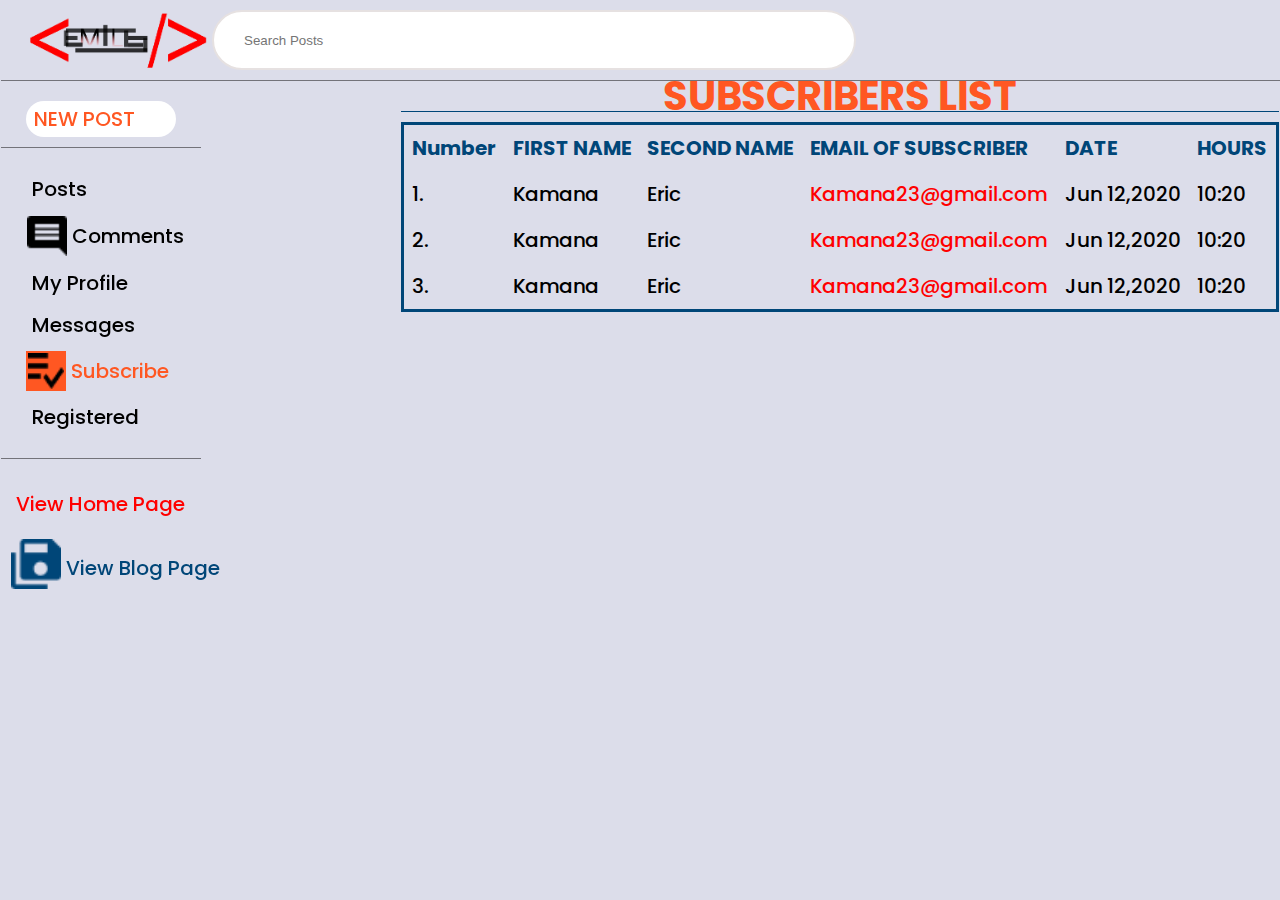
<file: dash Board/SUBSCRIBER/index.html>
<!DOCTYPE html>
<html lang="en">

<head>
    <meta charset="UTF-8">
    <meta http-equiv="X-UA-Compatible" content="IE=edge">
    <meta name="viewport" content="width=device-width, initial-scale=1.0">
    <title>Subscriber</title>

    <link rel="stylesheet" href="styles.css">
    <link rel="stylesheet" href="https://cdnjs.cloudflare.com/ajax/libs/font-awesome/6.2.1/css/all.min.css"
        integrity="sha512-MV7K8+y+gLIBoVD59lQIYicR65iaqukzvf/nwasF0nqhPay5w/9lJmVM2hMDcnK1OnMGCdVK+iQrJ7lzPJQd1w=="
        crossorigin="anonymous" referrerpolicy="no-referrer" />
    <link href="https://cdn.lineicons.com/3.0/lineicons.css" rel="stylesheet">
</head>

<body>
    <div class="admin-dashboard">
        <header class="adash-header">
            <div class="left-header">
                <i class="fa-solid fa-bars"></i>
                <img src="/Assets/home page/log emile.png" alt="logo.png">
            </div>
                 <!-- fffffffffffffffffoooooooooooorrrrrrrrrrrr -->

                 <div class="center-header">
                    <i class="fa-solid fa-magnifying-glass"></i>
                    <input type="text" placeholder="search posts" />
                    <span class="great"><i class="fa-sharp fa-solid fa-xmark"></i></span>
                    
                </div>
                  <!-- fffffffffffffffffoooooooooooorrrrrrrrrrrr -->
            <div></div>
        </header>
        <div class="adash-content">
            <section class="adash-section-left">
                <div class="new-post elements">
                    <i class="fa fa-plus"></i>
                    <p>New Post</p>
                </div>
                <div class="section-action">
                    <div class="action-elm elements">
                        <i class="fa fa-pen-to-square"></i>
                        <p>Posts</p>
                    </div>
                    <span class=" action-elm  elements">
                        <img src="/Assets/comments for admin.png" alt="" class="post-i">
                        <p>Comments</p>
                    </span>
                    <span class="action-elm elements">
                        <i class="fa-sharp fa-solid fa-user"></i>
                        <p>My Profile</p>
                    </span>
                    <span class="action-elm elements">
                        <i class="fa-sharp fa-solid fa-message"></i>
                        <p>Messages</p>
                    </span>
                    <span class="colora elements">
                        <img src="/Assets/subscribe-for-admin.png" class="post-i" alt="">
                        <p>Subscribe</p>
                    </span>
                    <span class="action-elm elements">
                        <i class="fa-solid fa-people-roof"></i>
                        <p>Registered</p>
                    </span>
                </div>
                <div class="adash-nav">
                    <span class="elements">
                        <i class="fa-solid fa-desktop elent"></i>
                        <a href="/index.html"><p>View Home Page</p></a>
                    </span>
                    <span class="elements">
                        <a href="/index.html"><img src="/Assets/view-blog-for admin.png" class="post-" alt=""></a>
                        <p>View Blog Page</p>
                    </span>
                </div>
            </section>
            <!-- --------------------------------------------------------------- -->
            <section class="adash-section-right">
                <!-- /* ---------------------------------------------- */ -->
                <div class="subscriber-dv">
                    <h1>SUBSCRIBERS LIST</h1>
                    <table>
                        <tr>

                            <th>Number</th>
                            <th>FIRST NAME</th>
                            <th>SECOND NAME</th>
                            <th>EMAIL OF SUBSCRIBER</th>
                            <th>DATE</th>
                            <th>HOURS</th>

                        </tr>    
                    <tr>
                        <td>1.</td>
                        <td>Kamana</td>
                        <td>Eric</td>
                        <td ><a href="#">Kamana23@gmail.com</a></td>
                        <td>Jun 12,2020</td>
                        <td>10:20</td>
                    </tr>
                    <tr>
                        <td>2.</td>
                        <td>Kamana</td>
                        <td>Eric</td>
                        <td ><a href="#">Kamana23@gmail.com</a></td>
                        <td>Jun 12,2020</td>
                        <td>10:20</td>
                    </tr>
                    <tr>
                        <td>3.</td>
                        <td>Kamana</td>
                        <td>Eric</td>
                        <td ><a href="#">Kamana23@gmail.com</a></td>
                        <td>Jun 12,2020</td>
                        <td>10:20</td>
                    </tr>
                    </table>
                </div>
                <!-- /* ---------------------------------------------- */ -->
           
            </section>
        </div>
    </div>
</body>

</html>
</file>
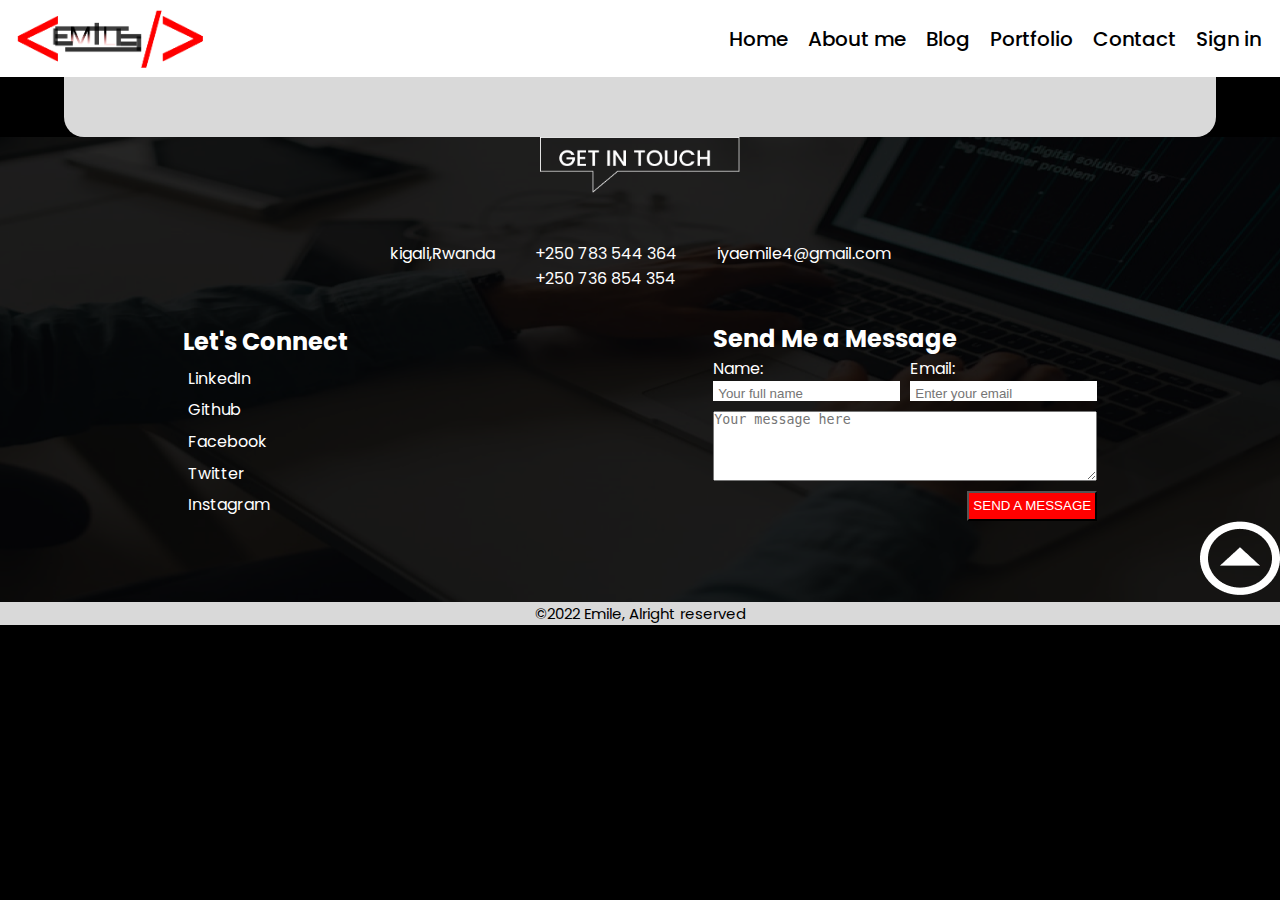
<file: UI/Blog-Display/index.html>
<!DOCTYPE html>
<html lang="en">

<head>
    <meta charset="UTF-8">
    <meta http-equiv="X-UA-Compatible" content="IE=edge">
    <meta name="viewport" content="width=device-width, initial-scale=1.0">
    <link rel="stylesheet" href="index.css">
    <title>blog</title>
</head>

<body>
    <div class="container-main">
        <div>
            <header id="hero-header" class="hero-header" role="banner">
                <img src="/Assets/home page/log emile.png" alt="logo" class="header-logo" />
                <nav class="hero-nav" id="hero-nav" role="navigation">
                    <ul>
                        <li class="nav-link">
                            <a href="/index.html" class="nav-link">
                                Home
                            </a>
                        </li>
                        <li>
                            <a href="/index.html#aboutme" class="nav-link">
                                About me
                            </a>
                        </li>
                        <li>
                            <a href="/Blog/index.html" class="nav-link">
                                Blog
                            </a>
                        </li>
                        <li>
                            <a href="/index.html#port" class="nav-link">
                                Portfolio
                            </a>
                        </li>
                        <li>
                            <a href="#footerer" class="nav-link">
                                Contact
                            </a>
                        </li>
                        <li>
                            <a href="/login/index.html" class="nav-link">
                                Sign in
                            </a>
                        </li>
                    </ul>
                </nav>
            </header>
        </div>

        <div class="container" id="textContant_container">
            <!-- contenthere -->
            <!-- <div class="up-image-and-title">
                <span>
                    <img src="/Assets/Blog/HR-GR8-technology.jpg" alt="image">
                </span>
                <div class="title-header">
                    <span class="heading">
                        <h1>
                           ${title}
                        </h1>
                    </span>
                    <span class="pa">
                        <p>
                            Written by: <span style="color: red;">${author}</span>
                        </p>
                    </span>
                    <span class="viewer">
                        <img src="/Assets/eye.png" alt="#">
                        <p>
                            12
                        </p>
                    </span>
                    <span class="date-hours">
                        <p>${time}</p>
                    </span>
                </div>
            </div>

            <div class="text-content" id="#">
                <p>
               
                ${text}
                </p>
            </div>

            <div class="icon">
                <span class="comm">
                    <img src="/Assets/comment.png" alt="#">
                    <p>3</p>
                </span>
                <span class="comm">
                    <img src="/Assets/like.png" alt="#">
                    <p>20</p>
                </span>
                <span class="comm">
                    <img src="/Assets/unlike.png" alt="#">
                    <p>1</p>
                </span>
                <span class="comm">
                    <img src="/Assets/share.png" alt="#">
                </span>
            </div>

            <div class="for-comments">
                <div class="comments">
                    <h1 class="comment-title">
                        Comments
                    </h1>
                    <div class="comment-1">
                        <span>
                            <img src="/Assets/Blog/blank-head-profile-pic-for-a-man.jpg" alt="#">
                        </span>
                        <span class="name-date-and-comments">
                            <h1>
                                KANEZA Eric
                            </h1>
                            <span class="date">
                                <p>12/9/2022</p>
                                <p>04:23</p>
                            </span>
                            <p>
                                quam consectetur non.dapibus ante. Nulla faucibus congue  consectetur non.dapibus ante. Nulla faucibus conguconsectetur.
                            </p>
                        </span>
                    </div>
                    <div class="comment-1">
                        <span>
                            <img src="/Assets/Blog/blank-head-profile-pic-for-a-man.jpg" alt="#">
                        </span>
                        <span class="name-date-and-comments">
                            <h1>
                                James William
                            </h1>
                            <span class="date">
                                <p>12/9/2022</p>
                                <p>04:23</p>
                            </span>
                            <p>
                                quam consectetur non.dapibus ante. Nulla faucibus congue consectetur.
                            </p>
                        </span>
                    </div>
                </div>
                <div class="new-messages">
                    <h1>
                        Leave your comment
                    </h1>
                    <input type="text" placeholder="Your name">
                    <input type="email" placeholder="Your email">
                    <textarea name="text-area" id="text-are" cols="10" rows="3" placeholder="Your message"></textarea>
                    <button>POST</button>
                </div>
            </div> -->
            <!-- content here -->
        </div>


        <footer class="footer" id="footerer">
            <button class="getInTouch-btn">
                <img src="/Assets/GET IN TOUCH.png">
            </button>

            <div class="address-contact">
                <span>
                    <i class="fa-solid fa-location-dot"></i>
                    <p>kigali,Rwanda</p>
                </span>
                <span>
                    <i class="fa-solid fa-phone"></i>
                    <p>+250 783 544 364 <br> +250 736 854 354</p>
                </span>
                <span>
                    <i class="fa-regular fa-envelope"></i>
                    <p>iyaemile4@gmail.com</p>
                </span>

            </div>
            <div class="connecting">
                <div class="connect-item">
                    <h2>Let's Connect</h2>

                    <span>
                        <a href="#"><i class="fa-brands fa-linkedin"></i> LinkedIn</a>
                    </span>

                    <span>
                        <a href="#"><i class="fa-brands fa-github"></i>Github</a>
                    </span>

                    <span>
                        <a href="#"><i class="fa-brands fa-facebook"> </i>Facebook</a>
                    </span>

                    <span>
                        <a href="#"><i class="fa-brands fa-twitter"> </i>Twitter</a>
                    </span>

                    <span>
                        <a href="#"><i class="fa-brands fa-instagram"> </i>Instagram</a>
                    </span>
                </div>

                <div class="connect-item">
                    <h2>Send Me a Message</h2>
                    <form class="connect-form ">
                        <div class="form-input">
                            <span>
                                <Label for="name">Name:</Label>
                                <input type="text" placeholder="Your full name" name="name">
                            </span>
                            <span>
                                <label for="email">Email:</label>
                                <input type="email" placeholder="Enter your email" name="email">
                            </span>

                        </div>
                        <textarea placeholder="Your message here" class="form-textarea"></textarea>
                        <button class="form-btn">SEND A MESSAGE</button>
                    </form>
                </div>
            </div>
            <div class="backtop-btn">
                <a href="#"><img src="/Assets/home page/icon footer.png"></a>
            </div>

            <div class="copyright-footer">
                <p>&copy;2022 Emile, Alright reserved</p>
            </div>

        </footer>
    </div>
<script src="./app.js"></script>
</body>

</html>
</file>
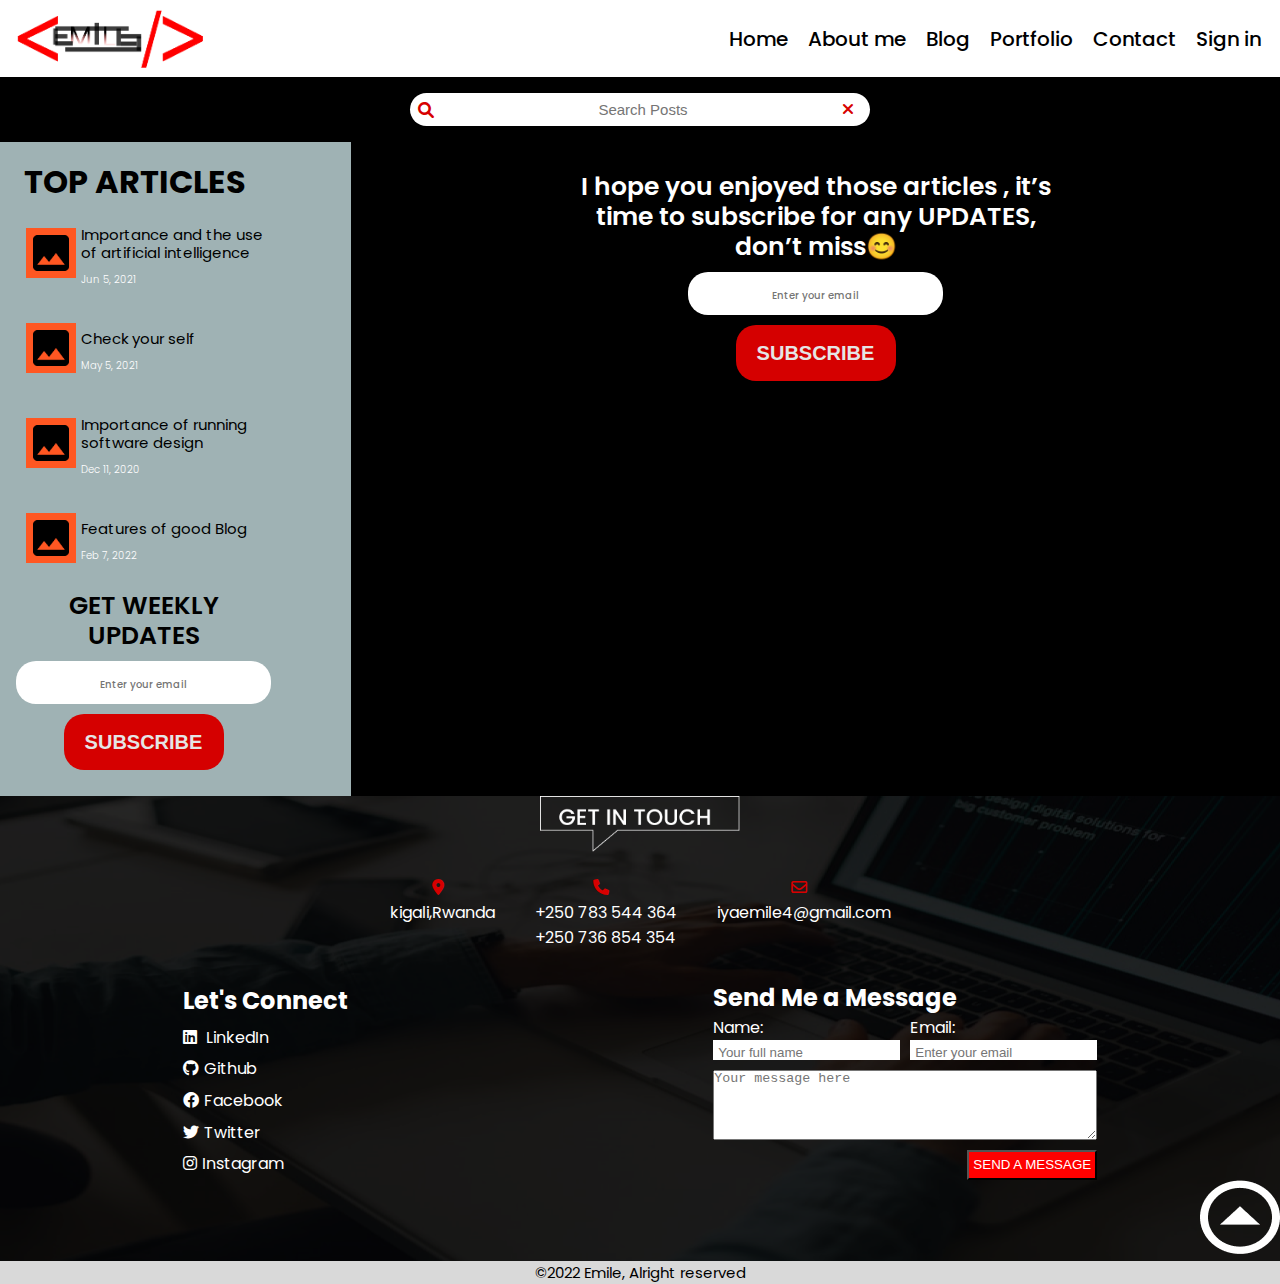
<file: UI/Blog/index.html>
<!DOCTYPE html>
<html lang="en">

<head>
    <meta charset="UTF-8" />
    <meta http-equiv="X-UA-Compatible" content="IE=edge" />
    <meta name="viewport" content="width=device-width, initial-scale=1.0" />
    <link rel="stylesheet" href="index.css" />
    <title>blog</title>
    <link rel="stylesheet" href="https://cdnjs.cloudflare.com/ajax/libs/font-awesome/6.0.0/css/all.min.css" />
</head>

<body>
    <div class="container-main">
        <header id="hero-header" class="hero-header" role="banner">
            <img src="/Assets/home page/log emile.png" alt="logo" class="header-logo" />
            <nav class="hero-nav" id="hero-nav" role="navigation">
                <ul>
                    <li class="nav-link">
                        <a href="/index.html" class="nav-link"> Home </a>
                    </li>
                    <li>
                        <a href="/index.html#aboutme" class="nav-link"> About me </a>
                    </li>
                    <li>
                        <a href="#" class="nav-link"> Blog </a>
                    </li>
                    <li>
                        <a href="/index.html#port" class="nav-link"> Portfolio </a>
                    </li>
                    <li>
                        <a href="#footerer" class="nav-link"> Contact </a>
                    </li>
                    <li>
                        <a href="/login/" class="nav-link"> Sign in </a>
                    </li>
                </ul>
            </nav>
        </header>
        <!-- -------------------------------------------------- -->
        <div class="search-bar">
            <div class="search">
                <i class="fa-solid fa-magnifying-glass"></i>
                <input type="text" placeholder="search posts" />
                <span class="great"><i class="fa-sharp fa-solid fa-xmark"></i></span>
            </div>
        </div>
        <!-- ---------------------------------------------------- -->
        <div class="container">
            <div class="top-articles">
                <h1 class="oneh1">TOP ARTICLES</h1>
                <div class="best-articles">
                    <div class="best">
                        <span>
                            <img src="/Assets/img-for-blog.png" alt="image" />
                        </span>
                        <span class="art">
                            <h2>Importance and the use of artificial intelligence</h2>
                            <p>Jun 5, 2021</p>
                        </span>
                    </div>
                    <div class="best">
                        <span>
                            <img src="/Assets/img-for-blog.png" alt="image" />
                        </span>
                        <span class="art">
                            <h2>Check your self</h2>
                            <p>May 5, 2021</p>
                        </span>
                    </div>
                    <div class="best">
                        <span>
                            <img src="/Assets/img-for-blog.png" alt="image" />
                        </span>
                        <span class="art">
                            <h2>Importance of running software design</h2>
                            <p>Dec 11, 2020</p>
                        </span>
                    </div>
                    <div class="best">
                        <span>
                            <img src="/Assets/img-for-blog.png" alt="image" />
                        </span>
                        <span class="art">
                            <h2>Features of good Blog</h2>
                            <p>Feb 7, 2022</p>
                        </span>
                    </div>
                </div>
                <div class="subscribe">
                    <h1>GET WEEKLY UPDATES</h1>
                    <input type="email" placeholder="Enter your email" />
                    <button>SUBSCRIBE</button>
                </div>
            </div>
            <!-- ----------------------------------------------------- -->
            <div class="contents-container">
                <div id="content"></div>
                <div class="subscribe">
                    <h2>
                        I hope you enjoyed those articles , it’s time to subscribe for
                        any UPDATES, don’t miss😊
                    </h2>
                    <input type="email" placeholder="Enter your email" />
                    <button>SUBSCRIBE</button>
                </div>
            </div>
        </div>

        <footer class="footer" id="footerer">
            <button class="getInTouch-btn">
                <img src="/Assets/GET IN TOUCH.png" />
            </button>

            <div class="address-contact">
                <span>
                    <i class="fa-solid fa-location-dot"></i>
                    <p>kigali,Rwanda</p>
                </span>
                <span>
                    <i class="fa-solid fa-phone"></i>
                    <p>
                        +250 783 544 364 <br />
                        +250 736 854 354
                    </p>
                </span>
                <span>
                    <i class="fa-regular fa-envelope"></i>
                    <p>iyaemile4@gmail.com</p>
                </span>
            </div>
            <div class="connecting">
                <div class="connect-item">
                    <h2>Let's Connect</h2>

                    <span>
                        <a href="#"><i class="fa-brands fa-linkedin"></i> LinkedIn</a>
                    </span>

                    <span>
                        <a href="#"><i class="fa-brands fa-github"></i>Github</a>
                    </span>

                    <span>
                        <a href="#"><i class="fa-brands fa-facebook"> </i>Facebook</a>
                    </span>

                    <span>
                        <a href="#"><i class="fa-brands fa-twitter"> </i>Twitter</a>
                    </span>

                    <span>
                        <a href="#"><i class="fa-brands fa-instagram"> </i>Instagram</a>
                    </span>
                </div>

                <div class="connect-item">
                    <h2>Send Me a Message</h2>
                    <form class="connect-form">
                        <div class="form-input">
                            <span>
                                <label for="name">Name:</label>
                                <input type="text" placeholder="Your full name" name="name" />
                            </span>
                            <span>
                                <label for="email">Email:</label>
                                <input type="email" placeholder="Enter your email" name="email" />
                            </span>
                        </div>
                        <textarea placeholder="Your message here" class="form-textarea"></textarea>
                        <button class="form-btn">SEND A MESSAGE</button>
                    </form>
                </div>
            </div>
            <div class="backtop-btn">
                <a href="#"><img src="/Assets/home page/icon footer.png" /></a>
            </div>

            <div class="copyright-footer">
                <p>&copy;2022 Emile, Alright reserved</p>
            </div>
        </footer>
    </div>
    <script src="../blog.js"></script>
</body>

</html>
</file>
<file: styles.css>
/* Font Importing */
@import url('https://fonts.googleapis.com/css2?family=Poppins:ital,wght@0,100;0,200;0,300;0,400;0,500;0,600;1,100;1,200;1,300;1,400;1,500&display=swap');

/* General Styling */
* {
    box-sizing: border-box;
    margin: 0;
    padding: 0;

}

html,
body {
    font-family: 'Poppins', sans-serif;
}

img {
    width: 200px;
}

ul,
li {
    list-style: none;
}

a {
    text-decoration: none;
    color: #000000;
}

hr{
    width: 30%;
    margin: auto;
    height: 4px;
    background-color: rgb(82, 1, 1);
    border: none;
    margin-top: 50px;
    margin-bottom: 50px;
}

section {
    /* border: 2px solid blue; */
    padding-left: 60px;
    padding-right: 60px;
    padding-bottom: 40px;
   

}


/* Container Class Styling */
.container {
    /* border: 10px solid yellow; */
    background-color: #000000;
    color: #ffffff;

}

.services-heading,
.about-heading,
.skills-heading {
    font-size: 30px;
    text-align: center;
    padding: 20px;
}

/* hero section */
.hero-header {
    background-color: #ffffff;
    display: flex;
    flex-direction: row;
    justify-content: space-between;
    align-items: center;
    padding: 9px;
}

/* .hero-header img {
    width: 15rem;
} */

.hero-header ul {
    display: flex;
    flex-direction: row;
}

.hero-header li {
    padding: 2px 15px;
    font-weight: 500;
    font-size: 20px;
    color: #000000;
}

.nav-link {
    color: #000000;
}

.hero-content {
    display: flex;
    flex-direction: row;
    justify-content: space-around;
    align-items: center;
    height: 90vh;
    position: relative;
}

.hero-content img {
    width: 450px;
}

.hero-text {
    /* border: 2px solid green; */
    width: 30%;
    height: auto;
    padding: 20px;

}

.hero-icon {
    /* border: 1px solid #C00C0C; */
color: red;
}

.hero-btn {
    background-color: #C00C0C;
    position: relative;
    width: 100px;
    height: auto;
    top:-80px;
    left: 100px;
    border: none;
    padding: 4px;
}

.hero-btn i {
    font-size: 60px;
}
.dark{
    margin-top: 50px;
    opacity: 0.5;
}
/* services styling */


.services-content {
    display: flex;
    flex-direction: row;
    justify-content: space-around;
    align-items: center;
    align-content: center;
}

.services-card {
    /* border: 2px solid yellow; */
    margin: 0 50px;
    text-align: center;
}

.services-card img {
    width: 100px;
    padding: 10px;
}
.services-card h1 {
    padding: 15px;
}

/* About Section Styling */

.hire-me{
    display: flex;
    flex-direction: column;
}







.about-section{
    display: flex;
    flex-direction: column;
    align-items: center;
    margin-top: 50px;
}
.about-content {
    display: flex;
    flex-direction: row;
    align-items: center;
    padding: 15px;
    position: relative;
}

.about-content img {
    width: 100px;
}

.about-info {
    display: flex;
    flex-direction: row;
    margin-left: 50px;

}

.about-info-card {
    /* border: 2px solid yellow; */
    margin: 0 20px;
    padding: 20px;
}


.about-info-card h1 {
    color: #C00C0C;
    font-size: 35px;
}

.about-info-card p {
    font-size: 30px;
}

.about-banner {
    text-align: center;
    background-color: #D9D9D92E;
    width: 100%;
    margin: 20px 30%;
    padding: 20px;
    font-size: 30px;
    font-weight: 500;
}

.hire-btn {
align-self: flex-end;
margin-top: -25px;
}

.hire-btn img {
    width: 200px;
}
.skills{
    margin-bottom: 80px;
}
/* skills section stylings */
.skills-content {
    display:flex;
    flex-direction: row;
    align-items: center;
    justify-content: center;
    gap: 50px;
}

.skills-item {
    /* border: 4px solid yellow; */
    align-self: flex-start;
    height: auto;
    width: 400px;
    margin-top: 60px;

}

.prog-skills {
    /* border: 4px solid forestgreen; */
   display: flex;
   flex-direction: column;
   align-items: center;
}

.prog-skills h1 {
    text-align: center;
}

.prog-skills-container {
    display: grid;
    grid-template-columns: 200px 200px 200px;
    grid-template-rows: 150px 150px;
    background-color: #ffffff;
    width: 90%;
    padding: 10px;
    margin-top: 20px;
    border-radius: 50px;
    height: 400px;

}
.prog-skills-container img {
    width: auto;
    height: auto;
}

.contact-me {
    background-color: #C00C0C;
    border-radius: 10px;
    color: white;
    height: 25px;
    padding: 1px;
    margin-top: 30px;
    width: 100px;

}

.cv {
    background-color: transparent;
    border: none;
    color: white;
    height: 25px;
    padding: 3px;
    margin: 30px 0 0 10px;
    border: 0.5px solid wheat;
}




/* styling for portifolio */
.portifolio{
    /* border: 2px solid rgb(238, 7, 7); */
    display: flex;
    flex-direction: column;
}
.portifolio-heading{
    text-align: center;
    margin-bottom: 30px;
}
.certificates{
    /* border: 2px solid rgb(238, 7, 7);; */
align-self: center;
}



.project-namename {
    font-size: 30px;
    text-align: center;
    padding: 20px;
    width: 100px;

}

.projects {
    margin-top: 20px;
    align-self: center;

    
}
.projects h1 {
    text-align: left;
    /* border: 2px solid red; */

}

.project-name {
    background-color: red;
    color: white;
    height: 25px;
    padding: 3px;
}

.display-number-of-achievment {
    background-image: url("/Assets/Blog/Rectangle\ 81.png");
    display: flex;
    justify-content: space-around;
    margin: 30px 5px;
    padding: 10px;
    border-radius: 50px;
    width: 70%;
    align-self: center;
}

.display-number-of-achievment h1 {
    font-size: 50px;
    text-align: center;
    color: #C00C0C;
}


/* footer styling */
footer {
    background-image: url("/Assets/Rectangle\ 81.png");
    height: auto;


}

p,
h2,
span,
a {
    color: white;
}

.getInTouch-btn {
    background-color: transparent;
    border: none;
    display: block;
    margin-left: auto;
    margin-right: auto;
    width: 269.3px;
    cursor: grab;

}

.fa-regular,
.fa-solid {
    color: #d70000;
    padding-right: 9px;
}

.address-contact {
    display: flex;
    flex-direction: row;
    justify-content: center;
    gap: 20px;
    color: white;
    margin: 15px auto;
}

.address-contact span {
    text-align: center;
    padding: 5px 10px;
}




.connecting {
    display: flex;
    justify-content: space-around;
    margin-bottom: -10px;
}

.connect-item {
    display: flex;
    flex-direction: column;
    justify-content: space-around;
    padding: 10px;
    width: auto;
}

.fa-brands {
    color: white;
    padding-right: 5px;
}

.connect-form {
    /* border: 4px solid orange; */
    display: flex;
    flex-direction: column;
    gap: 10px;
}

.form-input {
    display: flex;
    gap: 10px;
}


input {
    display: block;
    border: none;
    padding: 5px 5px 0;
}

.form-btn {
    background-color: red;
    color: white;
    width: 130px;
    height: 30px;
    margin-left: auto;
}

.form-textarea {
    min-height: 70px;
}

/* for back to top btn */
.backtop-btn {
    position: relative;
    text-align: right;
    /* border: 5px solid green; */
}

.backtop-btn img {
    width: auto;
    height: auto;
}

.copyright-footer {
    width: 100%;
    text-align: center;
    background-color: #d9d9d9;
    font-size: 15px;
   
}

.copyright-footer p{
   color: #000000;  
}
</file>
<file: Blog-Display/index.css>
/* Font Importing */
@import url('https://fonts.googleapis.com/css2?family=Poppins:ital,wght@0,100;0,200;0,300;0,400;0,500;0,600;1,100;1,200;1,300;1,400;1,500&display=swap');

/* General Styling */
* {
    box-sizing: border-box;
    margin: 0;
    padding: 0;

}

html,
body {
    font-family: 'Poppins', sans-serif;
    height: auto;
    background-color: #000000;
}

img {
    width: 200px;
}

ul,
li {
    list-style: none;
}

a {
    text-decoration: none;
    color: #000000;
}


.hero-header{
    /* border: 4px solid green;} */}


/* for vavigation */


.hero-header{
    
    background-color: #ffffff;
    display: flex;
    flex-direction: row;
    justify-content: space-between;
    align-items: center;
    padding: 9px;
}
.hero-header ul{
    display: flex;
    flex-direction: row;
}
.hero-header li{
    /* border: 4px solid rgb(0, 23, 128); */
    padding: 2px 10px;
    font-weight: 500;
    font-size: 20px;
}
.hero-header a{
    color: #000000;
    text-align: center;
}





/* for blog page */

.container{

    /* border: 5px solid red; */
    border-radius:20px ;
    display: flex;
    margin:auto;
    flex-direction: column;
    align-items: center;
    justify-content: space-between;
    background-color: #D9D9D9;;
    padding: 30px;
    max-width: 90%;
}
.up-image-and-title{
    /* border: 7px solid green; */
    display: flex;
    flex-direction: row;
    gap:10px;
    align-items: center;
    align-self:flex-start ;
}
.up-image-and-title img{
width: 300px;
height: auto;
}
.body-and-image img{
    width: 500px;
    max-height: 600px;
    display: block;

}
.title-header{
    align-self: flex-start;
}
.title-header, .comments,.name-date-and-comments{
    display: flex;
    flex-direction: column;
    justify-content: flex-start;
    gap: 4px;
}
.heading{
font-weight: 600;
color: #000000;
}
.title-header p{
color: #133363;
}
.viewer, .date-hours,.icon,.for-comments,.comment-1{ /* both  */
    display: flex;
    flex-direction: row;
    gap: 2px;
    justify-content: flex-start;
}
.fa-solid{
    width:40px;
    height: 25px;
    color: #000000;
}
.viewer{
    align-items: center;
    gap:2px;
}
.viewer img{
    width: 22px;
    height: 15px;
}
.comm img{
    width: 25px;
    height: 25px;
}
.comm{
    display: flex;
    flex-direction: row;
    gap:5px
}
.viewer p{
    font-style: normal;
font-weight: 500;
font-size: 20px;
color: #000000;
}

.text-content{
    display: flex;
    flex-direction: column;
    gap:5px;
    margin-top: 30px;
}
.text-content p{
font-family: 'Poppins';
color: #000000;
}
.text-content img{
    float: right;
    border: 1px dotted black;
    width: 500px;
    height: 300px;

}
.icon{
    align-self: flex-start;
    gap: 10px;
    padding: 20px;
}
.icon p{
    font-family: 'Poppins';
font-style: normal;
font-weight: 400;
font-size: 20px;
line-height: 30px;
color: rgba(215, 0, 0, 0.84);
}
.fa-light{
    width:30px;
    height: 25px;
    color: #F50000;
}



/* for comments */

.for-comments{
    margin-top: 90px;
    justify-content: flex-end;
    gap:200px;
    width: auto;
    height: auto;
}
.for-comments h1{
    font-style: normal;
font-weight: 500;
font-size: 30px;
line-height: 45px;
color: #000000;

}
.comments{
background-color: #FFFFFF;
padding: 10px;
}

.comment-title{
    align-self: center;
}
.date{
    display: flex;
    flex-direction: row;
    gap: 4px;
    font-family: 'Poppins';
font-style: normal;
font-weight: 300;
font-size: 15px;
line-height: 22px;
color: #000000;
}

.comment-1 p{
font-weight: 300;
font-size: 15px;
line-height: 30px;
color: #000000;
}
.comment-1 img{
    width: 100px;
    height:80px;
    border-radius: 10px;
}
.comment-1{
/* border: 2px solid; */
    align-items: flex-start;
}
.date p{
    font-family: 'Poppins';
font-style: normal;
font-weight: 00;
font-size: 10px;
line-height: 22px;
color: red;
}
.name-date-and-comments{
    gap:1px
}
/* for NEW                       comments */
.new-messages{
    border: 2px solid black;
    background-color: #FFFFFF;
    padding: 10px;
    align-self: flex-start;
    display: grid;
    gap: 10px;
}
.new-messages input, .new-messages textarea{
    border: 1px solid black;
    text-align: left;
    padding-left: 3px;
    width: 80%;
    height: 24px;
}

.new-messages textarea {
    width: 100%;
    height: 50px;
}

.new-messages button{
    background-color:rgba(215, 0, 0, 0.84); 
    width: 87px;
    height: 36px;
    font-style: normal;
    font-weight: 600;
    font-size: 20px;
    line-height: 30px;
    color: #FFFFFF;
    justify-self: right;
    border: none;
    border-radius: 5px;
}


























/* fot footer */
 
footer {
    background-image: url("/Assets/Rectangle\ 81.png");
    /* margin-top: 400px; */
    height: auto;

}

p,
h2,
span,
a {
    color: white;
}

.getInTouch-btn {
    background-color: transparent;
    border: none;
    display: block;
    margin-left: auto;
    margin-right: auto;
    width: 269.3px;
    cursor: grab;

}

.fa-regular,
.fa-solid {
    color: #d70000;
    padding-right: 9px;
}

.address-contact {
    display: flex;
    flex-direction: row;
    justify-content: center;
    gap: 20px;
    color: white;
    margin: 15px auto;
}

.address-contact span {
    text-align: center;
    padding: 5px 10px;
}




.connecting {
    display: flex;
    justify-content: space-around;
    margin-bottom: -10px;
}

.connect-item {
    display: flex;
    flex-direction: column;
    justify-content: space-around;
    padding: 10px;
    width: auto;
}

.fa-brands {
    color: white;
    padding-right: 5px;
}

.connect-form {
    /* border: 4px solid orange; */
    display: flex;
    flex-direction: column;
    gap: 10px;
}

.form-input {
    display: flex;
    gap: 10px;
}


input {
    display: block;
    border: none;
    padding: 5px 5px 0;
}

.form-btn {
    background-color: red;
    color: white;
    width: 130px;
    height: 30px;
    margin-left: auto;
}

.form-textarea {
    min-height: 70px;
}

/* for back to top btn */
.backtop-btn {
    position: relative;
    text-align: right;
    /* border: 5px solid green; */
}

.backtop-btn img {
    width: auto;
    height: auto;
}

.copyright-footer {
    width: 100%;
    text-align: center;
    background-color: #d9d9d9;
    font-size: 15px;
} 
.copyright-footer p{
    color: #000000;
}
</file>
<file: Blog/index.css>
/* Font Importing */
@import url('https://fonts.googleapis.com/css2?family=Poppins:ital,wght@0,100;0,200;0,300;0,400;0,500;0,600;1,100;1,200;1,300;1,400;1,500&display=swap');

/* General Styling */
* {
    box-sizing: border-box;
    margin: 0;
    padding: 0;

}

html,
body {
    font-family: 'Poppins', sans-serif;
    height: auto;
}

img {
    width: 200px;
}

ul,
li {
    list-style: none;
}

a {
    text-decoration: none;
    color: #000000;
}


.hero-header{
    /* border: 4px solid green;} */}


/* for vavigation */


.hero-header{
    
    background-color: #ffffff;
    display: flex;
    flex-direction: row;
    justify-content: space-between;
    align-items: center;
    padding: 9px;
}
.hero-header ul{
    display: flex;
    flex-direction: row;
}
.hero-header li{
    /* border: 4px solid rgb(0, 23, 128); */
    padding: 2px 10px;
    font-weight: 500;
    font-size: 20px;
}
.hero-header a{
    color: #000000;
    text-align: center;
}
/* for blog page */
.container{
    /* border: 3px solid crimson; */
    width: 100%;
    height: auto;
    background-image: url(/Assets/background/bgimag.webp);
}

                                /* whole contents */

section{
    display: flex;
    flex-direction: row;
    justify-content: space-between;
   
}

                                /* FOR ARTICLES */

.top-articles{
position: flex;
width: 400px;
height: auto;
background: #9FB2B4;
align-self: flex-start;
margin-top: 100px;
display: flex;
flex-direction: column;
}
.top-articles img{
    width: 50px;
    height: 50px;
}
.oneh1{
align-self: flex-start;
margin-left: 8px
}

.best-articles{
    /* border: 6px solid rebeccapurple; */
    margin-top: 10px;
    display: flex;
    flex-direction: column;
    margin-left: 20px;
    justify-content:space-around ;
    gap: 5px;
}
.best{
    /* border: 4px solid rgb(255, 3, 3); */
    display: flex;
    flex-direction: row;
    align-items: flex-start;
    
}
.art{
/* border: 2px solid rgb(248, 99, 0); */
display: flex;
flex-direction: column;
align-items: flex-start;
margin-left: 5px;
gap: 12px ;
}
.art h2{
    font-style: normal;
font-weight: 400;
font-size: 15px;
line-height: 18px;

color: #000000;
}
.art p{
    font-style: normal;
font-weight: 300;
font-size: 10px;
line-height: 15px;
}


/* for subscribe */

.subscribe{
    display: flex;
    flex-direction: column;
    align-self: center;
    margin-top: 10px;
    margin-bottom: 10px;
    gap:10px;
}
.subscribe h1{
    font-style: normal;
font-weight: 600;
font-size: 25px;
line-height: 30px;
text-align: center;
color: #000000;
}
.subscribe h2{
    font-style: normal;
font-weight: 600;
font-size: 25px;
line-height: 30px;
text-align: center;
color: #ffffff;
}
.subscribe input{
    font-family: 'Poppins';
    align-self: center;
    width: 255px;
height: 43px;
text-align: center;
font-weight: 500;
font-size: 10px;
line-height: 15px;
color: #445455;
border-radius: 20px;
}
.subscribe button{
width: 160px;
height: 56px;
background: #000097;
border-radius: 20px;
text-align: center;
align-self: center;
font-weight: 600;
font-size: 20px;
line-height: 30px;

color: #E5E5E5;
}

                                         /* FOR BLOG CONTENTS */
.contents-container{
    /* border: 5px solid; */
    display: flex;
    flex-direction: column;
    margin-top: 20px;
    gap: 20px;
    width: 1000px;
    align-self: center;
    /* background-color: #D9D9D9; */
}

.search input{
    background-color: #ffffff;
    text-align: center;
    width: 500px;
    height: 25px;
    border-radius: 50px;
    font-style: normal;
    font-weight: 300;
    font-size: 15px;
}
.search{
    align-self: flex-end;
    display: flex;
    flex-direction: row;
    align-items: center;
    padding: 20px;
    border-radius: 50px;
    background-color: white;
    justify-content: flex-start;
    height: 20px;
    
}
.search input:focus{
    outline: none;
    /* border: 10px solid green; */
}

/* for contants */
.contents{
    background-color: #D9D9D9;
    display: flex;
    flex-direction: column;
    gap:20px;
    padding: 30px;
   
}
.titles h1{
    font-style: normal;
    font-weight: 700;
    font-size: 25px;
    line-height: 30px;
}
.titles{
    font-family: 'Poppins';
    font-style: normal;
    font-weight: 400;
    font-size: 10px;
    line-height: 15px;
}
.titles p{
    font-style: normal;
    font-weight: 400;
    font-size: 10px;
    line-height: 15px;
    color: #000000;
}
.text-contants{
    display: flex;
    flex-direction: row;
}
.text-contants p{
    font-style: normal;
    font-weight: 600;
    color: #000000;
}
.likecomments-readmore{
    /* border: 6px solid  burlywood; */
    display: flex;
    flex-direction: row;
    justify-content: space-between;
    align-items: center;
}
.likecomments{
    display: flex;
    flex-direction: co;
    gap:5px
}
.likecomments span{

    display: flex;
    flex-direction: row;
   

}
.likecomments span p{
    color: #d50000;
}
.read{
    color: #af5555;

}
.read:hover{
    color: #ff0000;

}





.comments, .likes, .unlikes{
    display: flex;
    flex-direction: row;
    align-items: baseline;
}

.comments i, .likes i, .unlikes i{
    color: #000097;
}










/* fot footer */

footer {
    background-image: url("/Assets/Rectangle\ 81.png");
    /* margin-top: 400px; */
    height: auto;

}

p,
h2,
span,
a {
    color: white;
}

.getInTouch-btn {
    background-color: transparent;
    border: none;
    display: block;
    margin-left: auto;
    margin-right: auto;
    width: 269.3px;
    cursor: grab;

}

.fa-regular,
.fa-solid {
    color: #d70000;
    padding-right: 9px;
}

.address-contact {
    display: flex;
    flex-direction: row;
    justify-content: center;
    gap: 20px;
    color: white;
    margin: 15px auto;
}

.address-contact span {
    text-align: center;
    padding: 5px 10px;
}




.connecting {
    display: flex;
    justify-content: space-around;
    margin-bottom: -10px;
}

.connect-item {
    display: flex;
    flex-direction: column;
    justify-content: space-around;
    padding: 10px;
    width: auto;
}

.fa-brands {
    color: white;
    padding-right: 5px;
}

.connect-form {
    /* border: 4px solid orange; */
    display: flex;
    flex-direction: column;
    gap: 10px;
}

.form-input {
    display: flex;
    gap: 10px;
}


input {
    display: block;
    border: none;
    padding: 5px 5px 0;
}

.form-btn {
    background-color: red;
    color: white;
    width: 130px;
    height: 30px;
    margin-left: auto;
}

.form-textarea {
    min-height: 70px;
}

/* for back to top btn */
.backtop-btn {
    position: relative;
    text-align: right;
    /* border: 5px solid green; */
}

.backtop-btn img {
    width: auto;
    height: auto;
}

.copyright-footer {
    width: 100%;
    text-align: center;
    background-color: #d9d9d9;
    font-size: 15px;
} 
.copyright-footer p{
    color: #000000;
}
</file>
<file: login/index.css>
/* Font Importing */
@import url('https://fonts.googleapis.com/css2?family=Poppins:ital,wght@0,100;0,200;0,300;0,400;0,500;0,600;1,100;1,200;1,300;1,400;1,500&display=swap');

/* General Styling */
* {
    box-sizing: border-box;
    margin: 0;
    padding: 0;

}

html,
body {
    font-family: 'Poppins', sans-serif;
}

img {
    width: 200px;
}

ul,
li {
    list-style: none;
}

a {
    text-decoration: none;
    color: #000000;
}


.hero-header{
    /* border: 4px solid green;} */}


/* for vavigation */


.hero-header{
    
    background-color: #ffffff;
    display: flex;
    flex-direction: row;
    justify-content: space-between;
    align-items: center;
    padding: 9px;
}
.hero-header ul{
    display: flex;
    flex-direction: row;
}
.hero-header li{
    /* border: 4px solid rgb(0, 23, 128); */
    padding: 2px 10px;
    font-weight: 500;
    font-size: 20px;
}
.hero-header a{
    color: #000000;
    text-align: center;
}
/* for login page */
.container{
    width: 100%;
    height: 800px;
    background-image: url(/Assets/background/bgimag.webp);
    display: flex;
    flex-direction: column;
    
        /* border: 4px solid rgb(0, 23, 128); */
 }   

.donthave-account{
    /* border: 1px solid red; */
    display: flex;
    flex-direction: row;
   align-items:center ;
   margin-left: 70%;
    right: 20px;
    padding: 20px;
    gap:4px;
   
}

.donthave-account p{
    font-weight: 600;
    color: #ffffff;
}
.donthave-account button{
    font-size: 32px;
    line-height: 48px;
    color: #D70000;
    font-weight: 600;
    width: 168px;
    height: 55px;
    background-color:#DCDCEA;
    border-radius: 50px;
    border: none;
}
/* for login form inputs */
.login-form{
    /* border: 5px solid yellow; */
    background-color:#D9D9D9;
     display: flex;
     flex-direction: column;
     width: 623px;
     margin:0px  auto 30px;
     padding: 50px
}
.choose{
    /* border: 5px solid rgb(21, 255, 0); */
    display: flex;
    flex-direction: row;
    justify-content: space-between;
    margin: 20px;
    
}
.choose p{
    color: #04097B;
}
.placeholder{
    /* border: 5px solid rgb(255, 0, 191); */
    align-self: center;
    display: flex;
    flex-direction: column;
    position: relative;
    gap: 5px;
    margin-top: 20px;
    
}
.placeholder input{
    height: 30px;
     width: 300px;
     background: #D9D9D9;
    padding-left: 20px;
    border: 1px solid black;
    }
.placeholder button{
    text-align: center;
    background-color: #04097B;
    border-radius: 50px;
    color:#D74545;
    font-weight: 600;
    width: 140px;
    height: 40px;
    align-self: flex-end;
    border: none;
    font-size: 25px;
}

button:hover{
    font-weight: 900;
    font-size: 30px;
}
/* -----------------------------------------------for validation */










.inName{
    display:flex;
    flex-direction: column;
    gap: 0px;
    align-items: flex-start;

}
.errorMsg{
font-size: 10px;
color: #d61616;
align-self: flex-end;
}
.xxxxxxxxxx{
    align-self: center;
    display: flex;
    flex-direction: row;
    gap: 5px;
    align-items: center;
    justify-content: space-between;
}
.forget-ps{
    color: #d61616;
    cursor:grabbing;
}
.new{
    align-self: flex-end;
}
.placeholder span i{
    color: seagreen;
    font-size: 15px;
   
}










/* fot footer */

footer {
    background-image: url("/Assets/Rectangle\ 81.png");
    height: auto;

}

p,
h2,
span,
a {
    color: white;
}

.getInTouch-btn {
    background-color: transparent;
    border: none;
    display: block;
    margin-left: auto;
    margin-right: auto;
    width: 269.3px;
    cursor: grab;

}

.fa-regular,
.fa-solid {
    color: #d70000;
    padding-right: 9px;
}

.address-contact {
    display: flex;
    flex-direction: row;
    justify-content: center;
    gap: 20px;
    color: white;
    margin: 15px auto;
}

.address-contact span {
    text-align: center;
    padding: 5px 10px;
}




.connecting {
    display: flex;
    justify-content: space-around;
    margin-bottom: -10px;
}

.connect-item {
    display: flex;
    flex-direction: column;
    justify-content: space-around;
    padding: 10px;
    width: auto;
}

.fa-brands {
    color: white;
    padding-right: 5px;
}

.connect-form {
    /* border: 4px solid orange; */
    display: flex;
    flex-direction: column;
    gap: 10px;
}

.form-input {
    display: flex;
    gap: 10px;
}


input {
    display: block;
    border: none;
    padding: 5px 5px 0;
}

.form-btn {
    background-color: red;
    color: white;
    width: 130px;
    height: 30px;
    margin-left: auto;
}

.form-textarea {
    min-height: 70px;
}

/* for back to top btn */
.backtop-btn {
    position: relative;
    text-align: right;
    /* border: 5px solid green; */
}

.backtop-btn img {
    width: auto;
    height: auto;
}

.copyright-footer {
    width: 100%;
    text-align: center;
    background-color: #d9d9d9;
    font-size: 15px;
} 
.copyright-footer p{
    color: #000000;
}
</file>
<file: signUp/index.css>
/* Font Importing */
@import url('https://fonts.googleapis.com/css2?family=Poppins:ital,wght@0,100;0,200;0,300;0,400;0,500;0,600;1,100;1,200;1,300;1,400;1,500&display=swap');

/* General Styling */
* {
    box-sizing: border-box;
    margin: 0;
    padding: 0;

}

html,
body {
    font-family: 'Poppins', sans-serif;
}

img {
    width: 200px;
}

ul,
li {
    list-style: none;
}

a {
    text-decoration: none;
    color: #000000;
}




.hero-header{
    
    background-color: #ffffff;
    display: flex;
    flex-direction: row;
    justify-content: space-between;
    align-items: center;
    padding: 9px;
}
.hero-header ul{
    display: flex;
    flex-direction: row;
}
.hero-header li{
    /* border: 4px solid rgb(0, 23, 128); */
    padding: 2px 10px;
    font-weight: 500;
    font-size: 20px;
}
.hero-header a{
    color: #000000;
    text-align: center;
}
/* for login page */
.container{
    width: 100%;
    height: 800px;
    background-image: url(/Assets/background/bgimag.webp);
    display: flex;
    flex-direction: column;
    
        /* border: 4px solid rgb(0, 23, 128); */
 }   

.donthave-account{
    /* border: 1px solid red; */
    display: flex;
    flex-direction: row;
   align-items:center ;
   margin-left: 70%;
    right: 20px;
    padding: 20px;
    gap:4px;
   
}

.donthave-account p{
    font-weight: 600;
    color: #ffffff;
}
.donthave-account button{
    font-size: 32px;
    line-height: 48px;
    color: #D70000;
    font-weight: 600;
    width: 168px;
    height: 55px;
    background-color:#DCDCEA;
    border-radius: 50px;
    border: none;
}
/* for sign up form inputs */
.login-form{
    /* border: 5px solid yellow; */
    background-color:#D9D9D9;
     display: flex;
     flex-direction: column;
     width: 623px;
     margin:0px  auto 30px;
     padding: 5px
}


/* new for signup */
.signup-form{
    display: flex;
    flex-direction: column;
    justify-content: space-around;
}

.signup-form p{
    font-weight: 400;
    font-size: 12px;
    line-height: 18px;
    /* identical to box height */
    
    text-align: center;
    
    color: #000000;
}
.input-plc{
    align-items: center;
    display: flex;
    flex-direction: row;
    justify-content: space-between;
    padding: 8px;
}
/* end for new for signup */
.choose{
    /* border: 5px solid rgb(21, 255, 0); */
    display: flex;
    flex-direction: row;
    justify-content: space-between;
    margin: 20px;
    
}
.choose p{
    color: #04097B;
}
.placeholder{
    /* border: 5px solid rgb(255, 0, 191); */
    align-self: center;
    display: flex;
    flex-direction: column;
    position: relative;
    color: #D70000;
   
    margin-top: 20px;
    
}
.placeholder input{
    margin-left: 20px;
    height: 30px;
    width: 200px;
    background: #D9D9D9;
    padding-left: 20px;
    border: 1px solid black;
    }
.placeholder button{
    text-align: center;
    background-color: #04097B;
    border-radius: 50px;
    color:#D74545;
    font-weight: 600;
    width: 140px;
    height: 40px;
    align-self: flex-end;
    border: none;
    font-size: 25px;
}
.placeholder button:hover{
    width: 150px;
}


/* ---------------------FOR VALIDATION ---------------------*/

  span .errorMsg{
    border: 2px solid green;
    color: red;
    width: 80%;
    margin-left: auto;
    margin-right: auto;
    font-size: 9px;
    text-align: left;

}
.valid-login{
align-self: flex-end;
}
.valid-login p{
    font-size: 12px;
    text-align: center;
}




/* fot footer */
footer {
    background-image: url("/Assets/Rectangle\ 81.png");
    height: auto;


}

p,
h2,
span,
a {
    color: white;
}

.getInTouch-btn {
    background-color: transparent;
    border: none;
    display: block;
    margin-left: auto;
    margin-right: auto;
    width: 269.3px;
    cursor: grab;

}

.fa-regular,
.fa-solid {
    color: #d70000;
    padding-right: 9px;
}

.address-contact {
    display: flex;
    flex-direction: row;
    justify-content: center;
    gap: 20px;
    color: white;
    margin: 15px auto;
}

.address-contact span {
    text-align: center;
    padding: 5px 10px;
}




.connecting {
    display: flex;
    justify-content: space-around;
    margin-bottom: -10px;
}

.connect-item {
    display: flex;
    flex-direction: column;
    justify-content: space-around;
    padding: 10px;
    width: auto;
}

.fa-brands {
    color: white;
    padding-right: 5px;
}

.connect-form {
    /* border: 4px solid orange; */
    display: flex;
    flex-direction: column;
    gap: 10px;
}

.form-input {
    display: flex;
    gap: 10px;
}


input {
    display: block;
    border: none;
    padding: 5px 5px 0;
}

.form-btn {
    background-color: red;
    color: white;
    width: 130px;
    height: 30px;
    margin-left: auto;
}

.form-textarea {
    min-height: 70px;
}

/* for back to top btn */
.backtop-btn {
    position: relative;
    text-align: right;
    /* border: 5px solid green; */
}

.backtop-btn img {
    width: auto;
    height: auto;
}

.copyright-footer {
    width: 100%;
    text-align: center;
    background-color: #d9d9d9;
    font-size: 15px;
   
}

.copyright-footer p{
   color: #000000;  
}
</file>
<file: dash Board/Admin Dash - My Profile/styles.css>
@import url('https://fonts.googleapis.com/css2?family=Poppins:ital,wght@0,100;0,200;0,300;0,400;0,500;0,600;1,100;1,200;1,300;1,400;1,500&display=swap');

* {
    box-sizing: border-box;
    margin: 0;
    padding: 0;
}

html,
body {
    background-color: #DCDDEA;
    font-family: 'Poppins', sans-serif;
    font-size: 20px;
    font-weight: 500;
    line-height: 30px;
}

img {
    width: 200px;
}

/* ------------------------------------------------------------------------ */
.admin-dashboard {
    padding: 1px;
}

.adash-header {
    display: flex;
    flex-direction: row;
    justify-content: space-between;
    align-items: center;
    border-bottom: 1px solid rgba(0, 0, 0, 0.478);
    padding: 10px 1px;
    position: relative;
}

.left-header {
    display: flex;
    align-items: center;
}

.left-header i {
    font-size: 25px;
    font-weight: 600;
    padding: 0 10px;
}
.left-header img {
    width: 190px;
}

.center-header input {
    background-color: #ffffff;
    text-transform: capitalize;
    border: none;
    border-radius: 10px;
    padding: 10px;
    
    width: 600px;
    /* position: relative;
    right: 100px */
}

/* ---------------------------------------------------------------------------- */

.adash-content {
    display: flex;
    flex-direction: row;

}


.adash-section-left, .adash-section-right {
    padding: 10px 0;
    display: flex;
    flex-direction: column;
}

.adash-section-left {
    padding-right: 80px;
    width: 30%;
}

.elements {
    display: flex;
    flex-direction: row;
    align-items: center;
    gap: 5px;
    padding: 5px;
}

.new-post {
    width: 150px;
    padding: 3px;
    margin: 20px 25px 10px;
    border-radius: 50px;
    color: #FF5722;
    background-color: #ffffff;
    text-transform: uppercase;
}

.section-action {
    border-bottom: 1px solid rgba(0, 0, 0, 0.478);
    border-top: 1px solid rgba(0, 0, 0, 0.478);
    padding: 20px ;
    width: 200px;
}

.action-elm {
    padding: 6px;
    width: 200px;
}

.action-elm:first-child {
    color: #FF5722;
}

.adash-nav {
    padding: 20px 10px;
    color: #004678;
}

.adash-nav span {
    padding: 10px 0;
}

.post-icon {
    width: 18px;
}

/* ---------------------------------------------- */
.adash-section-right {
    width: 70%;
}
.profile {
    display: grid;
    grid-template-columns: 1fr 1fr;
    margin: 60px 5px;
    padding: 0 50px;
}


.profile-info p {
    display: inline;
}

.profile-info img {
    border: 2px solid black;
    padding-top: 15px;
}

.profile-info p {
    color: #FF5722;
}

/* ------------------------------------------------------------- */
.profile-description {
    display: flex;
    flex-direction: column;
    align-items: flex-start;
    gap: 10px;
}

.profile-description-text {
    display: flex;
    justify-content: space-between;
    align-content:space-between ;
}

.profile-description p {
    display: inline;
}

.profile-actn-btn {
    text-align: right;
    display: inline;
    margin-left: 40px;
}

.profile-actn-btn span {
    padding: 0 10px;
    color: #FF5722;
    font-size: 15px;
    text-transform: capitalize;
}

/* ------------------------------------------------------------- CHANGE*/

span:hover{
    font-size: 20px;
    cursor: pointer;
    border:1px solid #FF5722;
}
.span:hover{
    font-size: 25px;
    cursor: pointer;
}





/* __________________________________________________________________ */

.new-post:hover{
    background-color: #e4c6bc;
    width: 160px;
    padding: 1px;

}

                                    /* 
                                    for hover */

                                    .elements:hover{
                                        color: rgb(255, 0, 0);
                                        cursor:grab;
                                      

                                    }
                                    .left-header i:hover{
                                        color: blue ;
                                        font-size: 30px;
                                    }
                                    .center-header{
                                        margin-right: 500px;
                                        border: 2px solid rgb(230, 225, 225);
                                        display: flex;
                                        flex-direction: row;
                                        align-items: center;
                                        padding: 20px;
                                        height: 60px;
                                        border-radius: 50px;
                                        background-color: white;
                                        justify-content: flex-start;
                                        
                                    }
                                    .center-header input:focus{
                                        outline: none;
                                        /* border: 10px solid green; */
                                    }
</file>
<file: dash Board/Admin Dash - Post/styles.css>
@import url('https://fonts.googleapis.com/css2?family=Poppins:ital,wght@0,100;0,200;0,300;0,400;0,500;0,600;1,100;1,200;1,300;1,400;1,500&display=swap');

* {
    box-sizing: border-box;
    margin: 0;
    padding: 0;
}

html,
body {
    background-color: #DCDDEA;
    font-family: 'Poppins', sans-serif;
    font-size: 20px;
    font-weight: 500;
    line-height: 30px;
}

img {
    width: 200px;
}

/* ------------------------------------------------------------------------ */
.admin-dashboard {
    padding: 1px;
}

.adash-header {
    display: flex;
    flex-direction: row;
    justify-content: space-between;
    align-items: center;
    border-bottom: 1px solid rgba(0, 0, 0, 0.478);
    padding: 10px 1px;
    position: relative;
}

.left-header {
    display: flex;
    align-items: center;
}

.left-header i {
    font-size: 25px;
    font-weight: 600;
    padding: 0 10px;
}
.left-header img {
    width: 190px;
}

.center-header input {
    background-color: #ffffff;
    text-transform: capitalize;
    border: none;
    border-radius: 10px;
    padding: 10px;
    
    width: 600px;
    /* position: relative;
    right: 100px */
}

/* ---------------------------------------------------------------------------- */

.adash-content {
    display: flex;
    flex-direction: row;

}


.adash-section-left, .adash-section-right {
    padding: 10px 0;
    display: flex;
    flex-direction: column;
}

.adash-section-left {
    padding-right: 80px;
    width: 30%;
}

.elements {
    display: flex;
    flex-direction: row;
    align-items: center;
    gap: 5px;
    padding: 5px;
}


.new-post {
    width: 150px;
    padding: 3px;
    margin: 20px 25px 10px;
    border-radius: 50px;
    color: #FF5722;
    background-color: #ffffff;
    text-transform: uppercase;
}

.section-action {
    border-bottom: 1px solid rgba(0, 0, 0, 0.478);
    border-top: 1px solid rgba(0, 0, 0, 0.478);
    padding: 20px ;
    width: 200px;
}

.action-elm {
    padding: 6px;
    width: 200px;
}

.action-elm:first-child {
    color: #FF5722;
}

.adash-nav {
    padding: 20px 10px;
    color: #004678;
}

.adash-nav span {
    padding: 10px 0;
}

/* ---------------------------------------------- */
.adash-section-right {
    width: 70%;
}
.post {
    width: 95%;
    padding: 10px 20px;
    margin: 10px 20px 10px 0;
    margin-right: 20px;
    display: flex;
    flex-direction: row;
    justify-content: space-between;
    border-radius: 10px;
    background-color: #ffffff;
}

.post-info {
    display: flex;
    align-items: center;
    gap: 20px;  

}
.post-info img {
    width: 100px;
}

.post-info h1 {
    padding: 10px 0;
}

.post-description span {
    color: #FF5722;
}
.post-reaction {
    display: flex;
    align-items: center;
    justify-content: space-between;
    gap: 40px;
}

.left-reaction-btn {
    display: flex;
    align-items: center;
    gap: 3px;
    color: #808080;
    font-size: 15px;
}

.post-icon {
    width: 18px;
}

.post-i{
  
    width: 40px;
}
.elements i{
    font-size: 40px;
}
.post-{
    width: 50px;
}
.elent {
    font-size: 50px;
}





.new-post:hover{
    background-color: #e4c6bc;
    width: 160px;
    padding: 1px;

}

                                    /* 
                                    for hover */

                                    .elements:hover{
                                        color: rgb(255, 0, 0);
                                        cursor:grab;
                                      

                                    }
                                    .left-header i:hover{
                                        color: blue ;
                                        font-size: 30px;
                                    }

.center-header{
    margin-right: 500px;
    border: 2px solid rgb(230, 225, 225);
    display: flex;
    flex-direction: row;
    align-items: center;
    padding: 20px;
    height: 60px;
    border-radius: 50px;
    background-color: white;
    justify-content: flex-start;
    
}
.center-header input:focus{
    outline: none;
    /* border: 10px solid green; */
}
</file>
<file: dash Board/Messages/styles.css>
@import url('https://fonts.googleapis.com/css2?family=Poppins:ital,wght@0,100;0,200;0,300;0,400;0,500;0,600;1,100;1,200;1,300;1,400;1,500&display=swap');

* {
    box-sizing: border-box;
    margin: 0;
    padding: 0;
}

html,
body {
    background-color: #DCDDEA;
    font-family: 'Poppins', sans-serif;
    font-size: 20px;
    font-weight: 500;
    line-height: 30px;
}

img {
    width: 200px;
}

/* ------------------------------------------------------------------------ */
.admin-dashboard {
    padding: 1px;
}

.adash-header {
    display: flex;
    flex-direction: row;
    justify-content: space-between;
    align-items: center;
    border-bottom: 1px solid rgba(0, 0, 0, 0.478);
    padding: 10px 1px;
    position: fixed;
    background-color: #DCDDEA;
    top:0
}

.left-header {
    display: flex;
    align-items: center;
}

.left-header i {
    font-size: 25px;
    font-weight: 600;
    padding: 0 10px;
}
.left-header img {
    width: 190px;
}

.center-header input {
    background-color: #ffffff;
    text-transform: capitalize;
    border: none;
    border-radius: 10px;
    padding: 10px;
    width: 600px;
    /* position: relative;
    right: 100px */
}

/* ---------------------------------------------------------------------------- */

.adash-content {
    display: flex;
    flex-direction: row;
    margin-top: 70px;

}


.adash-section-left, .adash-section-right {
    padding: 10px 0;
    display: flex;
    flex-direction: column;
}
.adash-section-right{
    margin-left: 400px;
}

.adash-section-left {
    padding-right: 80px;
    width: 30%;
    position: fixed;
}

.elements {
    display: flex;
    flex-direction: row;
    align-items: center;
    gap: 5px;
    padding: 5px;
}


.new-post {
    /* border: 2px solid black; */
    width: 150px;
    padding: 3px;
    margin: 20px 25px 10px;
    border-radius: 50px;
    color: #FF5722;
    background-color: #ffffff;
    text-transform: uppercase;
}

.section-action {
    
    border-bottom: 1px solid rgba(0, 0, 0, 0.478);
    border-top: 1px solid rgba(0, 0, 0, 0.478);
    padding: 20px ;
    width: 200px;
}

.action-elm {
    padding: 6px;
    width: 200px;
}

.action-elm:{
    color: #FF5722;
}

.adash-nav {
    padding: 20px 10px;
    color: #004678;
}

.adash-nav span {
    padding: 10px 0;
}

.colora img{
    border:2px solid #FF5722;
    background: #FF5722;
    
}
.colora p{
   color: #FF5722; 
}

/* ---------------------------------------------- */
/* For left side content */

.post-i{
  
    width: 40px;
}
.elements i{
    font-size: 40px;
}
.post-{
    width: 50px;
}
.elent {
    font-size: 50px;
}


/* ---------------------------------------------- */
.adash-section-right {
    width: 70%;
}

/* ---------------------------------------------- */

.rectangle{
    width: 95%;
    padding: 10px 20px;
    margin: 10px 20px 10px 0;
    margin-right: 20px;
    display: flex;
    flex-direction: row;
    justify-content: space-between;
    border-radius: 10px;
    background-color: #ffffff;
}
.rectangle img{
    width: 70px;
    height: 70px;
}

.name-and-comments{
    /* border: 2px solid red; */
    display: flex;
    flex-direction: column;
    align-items: flex-start;
    justify-content: space-between;
    gap: 10px;
    align-self: flex-start;
    max-width: 65%;
}
.top-name-comments{
    display: flex;
    gap: 15px;
}
.blue{
    color: #004678;
}
.date-and-delete{
    /* border: 2px solid red; */
    display: flex;
    flex-direction: column;
    align-items: flex-end;
    justify-content: space-between;
    gap: 30px;
    
}
.date{
    display: flex;
    flex-direction: row;
    justify-content: space-between;
    gap:5px;
}
.date p{
    font-weight: 500;
font-size: 20px;
line-height: 30px;
color: rgba(0, 0, 0, 0.65);

}

/* __________________________________________________________________ */

.new-post:hover{
    background-color: #e4c6bc;
    width: 160px;
    padding: 1px;

}

                                    /* 
                                    for hover */

                                    .elements:hover{
                                        color: rgb(255, 0, 0);
                                        cursor:grab;
                                      

                                    }
                                    .left-header i:hover{
                                        color: blue ;
                                        font-size: 30px;
                                    }
                                    .center-header{
                                        margin-right: 500px;
                                        border: 2px solid rgb(230, 225, 225);
                                        display: flex;
                                        flex-direction: row;
                                        align-items: center;
                                        padding: 20px;
                                        height: 60px;
                                        border-radius: 50px;
                                        background-color: white;
                                        justify-content: flex-start;
                                        
                                    }
                                    .center-header input:focus{
                                        outline: none;
                                        /* border: 10px solid green; */
                                    }
</file>
<file: dash Board/New POST/styles.css>
@import url('https://fonts.googleapis.com/css2?family=Poppins:ital,wght@0,100;0,200;0,300;0,400;0,500;0,600;1,100;1,200;1,300;1,400;1,500&display=swap');

* {
    box-sizing: border-box;
    margin: 0;
    padding: 0;
}

html,
body {
    background-color: #DCDDEA;
    font-family: 'Poppins', sans-serif;
    font-size: 20px;
    font-weight: 500;
    line-height: 30px;
}

img {
    width: 200px;
}

/* ------------------------------------------------------------------------ */
.admin-dashboard {
    padding: 1px;
}

.adash-header {
    display: flex;
    flex-direction: row;
    justify-content: space-between;
    align-items: center;
    border-bottom: 1px solid rgba(0, 0, 0, 0.478);
    padding: 10px 1px;
    position: fixed;
    background-color: #DCDDEA;
    top:0
}

.left-header {
    display: flex;
    align-items: center;
}

.left-header i {
    font-size: 25px;
    font-weight: 600;
    padding: 0 10px;
}
.left-header i:hover{
    color: rgb(0, 140, 255);
    font-size: 30px;

}
/* ---------------------------------------------------------------------------- */

.inputs{
    margin-top: 80px;
    display: flex;
    flex-direction: column;
    gap: 10px;
    margin-left: 50px;
    padding-right:50px ;
}
.titles{
    border-bottom: 1px solid #FF5722;
    padding: 7px;
}
.titles input{
    border: none;
    background: none;
    width: auto;
}
.add-image img{
    width: 150px;
}
.icons-save-and-publish{
    display: flex;
    flex-direction: row;
    justify-content: space-between;
    align-items: flex-end;
}
.icons {
    display: flex;
    gap: 25px;
    border: 2px solid rgb(49, 48, 48);
    padding: 5px;
}
.icons img, .save-andpub img{
    width: 15px;
    height: 13px;
}
.icons img:hover{
    width: 20px;
    height: 18px;
    background: #ffffff;
    border: 1px solid red;
    border-radius: 10%;
   
}
.save-andpub{
    display: flex;
    flex-direction: row;
    align-items: center;
    gap: 4px;
}

.save-andpub button{
    background-color: #FF5722;
    color: rgb(255, 255, 255);
    padding:6px ;
    border: none;
    font-weight: 700;
   
}
.save-andpub button:hover{
border: 8px solid red;
border-radius: 50%;
}
.poste{
    border-radius: 50px;
    display: inline-flex;
    gap: 3px;
}
textarea{
    min-height: 80vh;
   padding: 5px;
   font-size: large;
   border: none;
}
textarea:focus{
    outline: none;
}
</file>
<file: dash Board/registers/styles.css>
@import url('https://fonts.googleapis.com/css2?family=Poppins:ital,wght@0,100;0,200;0,300;0,400;0,500;0,600;1,100;1,200;1,300;1,400;1,500&display=swap');

* {
    box-sizing: border-box;
    margin: 0;
    padding: 0;
}

html,
body {
    background-color: #DCDDEA;
    font-family: 'Poppins', sans-serif;
    font-size: 20px;
    font-weight: 500;
    line-height: 30px;
}

img {
    width: 200px;
}

/* ------------------------------------------------------------------------ */
.admin-dashboard {
    padding: 1px;
}

.adash-header {
    display: flex;
    flex-direction: row;
    justify-content: space-between;
    align-items: center;
    border-bottom: 1px solid rgba(0, 0, 0, 0.478);
    padding: 10px 1px;
    position: fixed;
    background-color: #DCDDEA;
    top:0
}

.left-header {
    display: flex;
    align-items: center;
}

.left-header i {
    font-size: 25px;
    font-weight: 600;
    padding: 0 10px;
}
.left-header img {
    width: 190px;
}

.center-header input {
    background-color: #ffffff;
    text-transform: capitalize;
    border: none;
    border-radius: 10px;
    padding: 10px;
    width: 600px;
    /* position: relative;
    right: 100px */
}

/* ---------------------------------------------------------------------------- */

.adash-content {
    display: flex;
    flex-direction: row;
    margin-top: 70px;

}


.adash-section-left, .adash-section-right {
    padding: 10px 0;
    display: flex;
    flex-direction: column;
}
.adash-section-right{
    margin-left: 400px;
}

.adash-section-left {
    padding-right: 80px;
    width: 30%;
    position: fixed;
}

.elements {
    display: flex;
    flex-direction: row;
    align-items: center;
    gap: 5px;
    padding: 5px;
}


.new-post {
    /* border: 2px solid black; */
    width: 150px;
    padding: 3px;
    margin: 20px 25px 10px;
    border-radius: 50px;
    color: #FF5722;
    background-color: #ffffff;
    text-transform: uppercase;
}
.new-post:hover{
    background-color: #e4c6bc;
    width: 160px;
    padding: 1px;

}

.section-action {
    
    border-bottom: 1px solid rgba(0, 0, 0, 0.478);
    border-top: 1px solid rgba(0, 0, 0, 0.478);
    padding: 20px ;
    width: 200px;
}

.action-elm {
    padding: 6px;
    width: 200px;
}

.change-color{
    color: #FF5722;
}

.adash-nav {
    padding: 20px 10px;
    color: #004678;
}

.adash-nav span {
    padding: 10px 0;
}

/* .colora img{
    border:2px solid #FF5722;
    background: #FF5722;
    
}                                        tis is to change color of link
.colora p{
   color: #FF5722; 
} */


                                    /* 
                                    for hover */

                                    .elements:hover{
                                        color: rgb(255, 0, 0);
                                        cursor:grab;
                                      

                                    }


/* ---------------------------------------------- */
/* For left side content */

.post-i{
  
    width: 40px;
}
.elements i{
    font-size: 40px;
}
.post-{
    width: 50px;
}
.elent {
    font-size: 50px;
}


/* ---------------------------------------------- */
.adash-section-right {
    width: 70%;
}

/* ---------------------------------------------- */

.sregisters{
    overflow-x:auto;
}
h1{
    color: #FF5722;
    text-align: center;
    border-bottom:1px solid #004678;
}
table {
    margin-top: 10px;
    border-collapse:collapse;
    border-spacing: 4;
    width: 100%;
    background-color: white;
  }
  th{
    color: #004678;
  }
  .table-ss{
    border: 2px solid #004678;
    border-radius: 40px;
  }
th, td {
    text-align: left;
    padding: 8px;
  }
  a{
    color: red;
    text-decoration: none;
  }
a:hover{
    color: red;
    font-size: large;
    font-weight: 800;
  }
  td:hover{
    background: black;
    color: white;
  }
  .active{
    color: red;
    background-color: #04097B;
    border-radius: 50px;
    font-weight: 700;
    padding:4px 9px 
  }
  .inactive{
    color: red;
    background-color: #A3A5D3;
    border-radius: 50px;
    font-weight: 700;
    padding:4px 9px 
  }




  -----------------------------------
  
  
  .new-post:hover{
    background-color: #e4c6bc;
    width: 160px;
    padding: 1px;

}

                                    /* 
                                    for hover */

                                    .elements:hover{
                                        color: rgb(255, 0, 0);
                                        cursor:grab;
                                      

                                    }
                                    .left-header i:hover{
                                        color: blue ;
                                        font-size: 30px;
                                    }

                                    .center-header{
                                        margin-right: 500px;
                                        border: 2px solid rgb(230, 225, 225);
                                        display: flex;
                                        flex-direction: row;
                                        align-items: center;
                                        padding: 20px;
                                        height: 60px;
                                        border-radius: 50px;
                                        background-color: white;
                                        justify-content: flex-start;
                                        
                                    }
                                    .center-header input:focus{
                                        outline: none;
                                        /* border: 10px solid green; */
                                    }
  
  
  ----------------------
</file>
<file: dash Board/SUBSCRIBER/styles.css>
@import url('https://fonts.googleapis.com/css2?family=Poppins:ital,wght@0,100;0,200;0,300;0,400;0,500;0,600;1,100;1,200;1,300;1,400;1,500&display=swap');

* {
    box-sizing: border-box;
    margin: 0;
    padding: 0;
}

html,
body {
    background-color: #DCDDEA;
    font-family: 'Poppins', sans-serif;
    font-size: 20px;
    font-weight: 500;
    line-height: 30px;
}

img {
    width: 200px;
}

/* ------------------------------------------------------------------------ */
.admin-dashboard {
    padding: 1px;
}

.adash-header {
    display: flex;
    flex-direction: row;
    justify-content: space-between;
    align-items: center;
    border-bottom: 1px solid rgba(0, 0, 0, 0.478);
    padding: 10px 1px;
    position: fixed;
    background-color: #DCDDEA;
    top:0
}

.left-header {
    display: flex;
    align-items: center;
}

.left-header i {
    font-size: 25px;
    font-weight: 600;
    padding: 0 10px;
}
.left-header img {
    width: 190px;
}

.center-header input {
    background-color: #ffffff;
    text-transform: capitalize;
    border: none;
    border-radius: 10px;
    padding: 10px;
    width: 600px;
    /* position: relative;
    right: 100px */
}

/* ---------------------------------------------------------------------------- */

.adash-content {
    display: flex;
    flex-direction: row;
    margin-top: 70px;

}


.adash-section-left, .adash-section-right {
    padding: 10px 0;
    display: flex;
    flex-direction: column;
}
.adash-section-right{
    margin-left: 400px;
}

.adash-section-left {
    padding-right: 80px;
    width: 30%;
    position: fixed;
}

.elements {
    display: flex;
    flex-direction: row;
    align-items: center;
    gap: 5px;
    padding: 5px;
}


.new-post {
    /* border: 2px solid black; */
    width: 150px;
    padding: 3px;
    margin: 20px 25px 10px;
    border-radius: 50px;
    color: #FF5722;
    background-color: #ffffff;
    text-transform: uppercase;
}

.section-action {
    
    border-bottom: 1px solid rgba(0, 0, 0, 0.478);
    border-top: 1px solid rgba(0, 0, 0, 0.478);
    padding: 20px ;
    width: 200px;
}

.action-elm {
    padding: 6px;
    width: 200px;
}

.action-elm:{
    color: #FF5722;
}

.adash-nav {
    padding: 20px 10px;
    color: #004678;
}

.adash-nav span {
    padding: 10px 0;
}

.colora img{
    border:2px solid #FF5722;
    background: #FF5722;
    
}
.colora p{
   color: #FF5722; 
}

.new-post:hover{
    background-color: #e4c6bc;
    width: 160px;
    padding: 1px;

}

                                    /* 
                                    for hover */

                                    .elements:hover{
                                        color: rgb(255, 0, 0);
                                        cursor:grab;
                                    }
                                    .center-header{
                                        margin-right: 500px;
                                        border: 2px solid rgb(230, 225, 225);
                                        display: flex;
                                        flex-direction: row;
                                        align-items: center;
                                        padding: 20px;
                                        height: 60px;
                                        border-radius: 50px;
                                        background-color: white;
                                        justify-content: flex-start;
                                        
                                    }
                                    .center-header input:focus{
                                        outline: none;
                                        /* border: 10px solid green; */
                                    }                                   

/* ---------------------------------------------- */
/* For left side content */

.post-i{
  
    width: 40px;
}
.elements i{
    font-size: 40px;
}
.post-{
    width: 50px;
}
.elent {
    font-size: 50px;
}


/* ---------------------------------------------- */
.adash-section-right {
    width: 70%;
}

/* ---------------------------------------------- */
.subscriber-dv{
    overflow-x:auto;
}
h1{
    color: #FF5722;
    text-align: center;
    border-bottom:1px solid #004678;
}
table {
    margin-top: 10px;
    border-collapse:collapse;
    border-spacing: 4;
    width: 100%;
    border: 3px solid #004678 ;
  }
  th{
    color: #004678;
  }
th, td {
    text-align: left;
    padding: 8px;
  }
  a{
    color: red;
    text-decoration: none;
  }
a:hover{
    color: red;
    font-size: large;
    font-weight: 800;
  }
  td:hover{
    background: black;
    color: white;
  }
</file>
<file: UI/Blog-Display/index.css>
/* Font Importing */
@import url('https://fonts.googleapis.com/css2?family=Poppins:ital,wght@0,100;0,200;0,300;0,400;0,500;0,600;1,100;1,200;1,300;1,400;1,500&display=swap');

/* General Styling */
* {
    box-sizing: border-box;
    margin: 0;
    padding: 0;

}

html,
body {
    font-family: 'Poppins', sans-serif;
    height: auto;
    background-color: #000000;
}

img {
    width: 200px;
}

ul,
li {
    list-style: none;
}

a {
    text-decoration: none;
    color: #000000;
}


/* .hero-header{ */
/* border: 4px solid green;}*/


/* for vavigation */


.hero-header {

    background-color: #ffffff;
    display: flex;
    flex-direction: row;
    justify-content: space-between;
    align-items: center;
    padding: 9px;
}

.hero-header ul {
    display: flex;
    flex-direction: row;
}

.hero-header li {
    /* border: 4px solid rgb(0, 23, 128); */
    padding: 2px 10px;
    font-weight: 500;
    font-size: 20px;
}

.hero-header a {
    color: #000000;
    text-align: center;
}





/* for blog page */

.container {
    border-radius: 0 0 20px 20px;
    display: flex;
    margin: auto;
    flex-direction: column;
    align-items: center;
    justify-content: space-between;
    background-color: #D9D9D9;
    padding: 30px;
    max-width: 90%;
    height: 100%;
}

.up-image-and-title {
    display: flex;
    flex-direction: row;
    gap: 10px;
    align-items: center;
    align-self: flex-start;
}

.up-image-and-title img {
    width: 300px;
    height: auto;
}

.body-and-image img {
    width: 500px;
    max-height: 600px;
    display: block;

}

.title-header {
    align-self: flex-start;
}

.title-header, .comments, .name-date-and-comments {
    display: flex;
    flex-direction: column;
    justify-content: flex-start;
    gap: 4px;
}

.heading {
    font-weight: 600;
    color: #000000;
}

.title-header p {
    color: #133363;
}

.viewer, .date-hours, .icon, .for-comments, .comment-1 {
    /* both  */
    display: flex;
    flex-direction: row;
    gap: 2px;
    justify-content: flex-start;
}

.fa-solid {
    width: 40px;
    height: 25px;
    color: #000000;
}

.viewer {
    align-items: center;
    gap: 2px;
}

.viewer img {
    width: 22px;
    height: 15px;
}

.comm img {
    width: 25px;
    height: 25px;
}

.comm {
    display: flex;
    flex-direction: row;
    gap: 5px
}

.viewer p {
    font-style: normal;
    font-weight: 500;
    font-size: 20px;
    color: #000000;
}

.text-content {
    display: flex;
    flex-direction: column;
    flex-wrap: wrap;
    width: 100%;
    height: auto;
    text-overflow: ;
    gap: 5px;
    margin-top: 30px;
}

.text-content p {
    font-family: 'Poppins';
    color: #000000;
}

.text-content img {
    float: right;
    border: 1px dotted black;
    width: 500px;
    height: 300px;

}

.icon {
    align-self: flex-start;
    gap: 10px;
    padding: 10px;
    font-size: 1rem;
}

.icon p {
    font-family: 'Poppins';
    font-style: normal;
    font-weight: 400;
    font-size: 20px;
    line-height: 30px;
    color: rgba(215, 0, 0, 0.84);
}

.fa-light {
    width: 30px;
    height: 25px;
    color: #F50000;
}



/* for comments */

.for-comments {
    margin-top: 90px;
    justify-content: flex-end;
    gap: 200px;
    width: auto;
    height: auto;
}

.for-comments h1 {
    font-style: normal;
    font-weight: 500;
    font-size: 30px;
    line-height: 45px;
    color: #000000;

}

.comments {
    background-color: #FFFFFF;
    padding: 10px;
}

.comment-title {
    align-self: center;
}

.date {
    display: flex;
    flex-direction: row;
    gap: 4px;
    font-family: 'Poppins';
    font-style: normal;
    font-weight: 300;
    font-size: 15px;
    line-height: 22px;
    color: #000000;
}

.comment-1 p {
    font-weight: 300;
    font-size: 15px;
    line-height: 30px;
    color: #000000;
}

.comment-1 img {
    width: 100px;
    height: 80px;
    border-radius: 10px;
}

.comment-1 {
    /* border: 2px solid; */
    align-items: flex-start;
}

.date p {
    font-family: 'Poppins';
    font-style: normal;
    font-weight: 00;
    font-size: 10px;
    line-height: 22px;
    color: red;
}

.name-date-and-comments {
    gap: 1px
}

/* for NEW                       comments */
.new-messages {
    border: 2px solid black;
    background-color: #FFFFFF;
    padding: 10px;
    align-self: flex-start;
    display: grid;
    gap: 10px;
}

.new-messages input, .new-messages textarea {
    border: 1px solid black;
    text-align: left;
    padding-left: 3px;
    width: 80%;
    height: 24px;
}

.new-messages textarea {
    width: 100%;
    height: 50px;
}

.new-messages button {
    background-color: rgba(215, 0, 0, 0.84);
    width: 87px;
    height: 36px;
    font-style: normal;
    font-weight: 600;
    font-size: 20px;
    line-height: 30px;
    color: #FFFFFF;
    justify-self: right;
    border: none;
    border-radius: 5px;
}


























/* fot footer */

footer {
    background-image: url("/Assets/Rectangle\ 81.png");
    /* margin-top: 400px; */
    height: auto;

}

p,
h2,
span,
a {
    color: white;
}

.getInTouch-btn {
    background-color: transparent;
    border: none;
    display: block;
    margin-left: auto;
    margin-right: auto;
    width: 269.3px;
    cursor: grab;

}

.fa-regular,
.fa-solid {
    color: #d70000;
    padding-right: 9px;
}

.address-contact {
    display: flex;
    flex-direction: row;
    justify-content: center;
    gap: 20px;
    color: white;
    margin: 15px auto;
}

.address-contact span {
    text-align: center;
    padding: 5px 10px;
}




.connecting {
    display: flex;
    justify-content: space-around;
    margin-bottom: -10px;
}

.connect-item {
    display: flex;
    flex-direction: column;
    justify-content: space-around;
    padding: 10px;
    width: auto;
}

.fa-brands {
    color: white;
    padding-right: 5px;
}

.connect-form {
    /* border: 4px solid orange; */
    display: flex;
    flex-direction: column;
    gap: 10px;
}

.form-input {
    display: flex;
    gap: 10px;
}


input {
    display: block;
    border: none;
    padding: 5px 5px 0;
}

.form-btn {
    background-color: red;
    color: white;
    width: 130px;
    height: 30px;
    margin-left: auto;
}

.form-textarea {
    min-height: 70px;
}

/* for back to top btn */
.backtop-btn {
    position: relative;
    text-align: right;
    /* border: 5px solid green; */
}

.backtop-btn img {
    width: auto;
    height: auto;
}

.copyright-footer {
    width: 100%;
    text-align: center;
    background-color: #d9d9d9;
    font-size: 15px;
}

.copyright-footer p {
    color: #000000;
}
</file>
<file: UI/Blog/index.css>
/* Font Importing */
@import url('https://fonts.googleapis.com/css2?family=Poppins:ital,wght@0,100;0,200;0,300;0,400;0,500;0,600;1,100;1,200;1,300;1,400;1,500&display=swap');

/* General Styling */
* {
    box-sizing: border-box;
    margin: 0;
    padding: 0;
}

html,
body {
    font-family: 'Poppins', sans-serif;
    width: 100%;
    height: auto;
    overflow-x: hidden;
}

img {
    width: 200px;
}

ul,
li {
    list-style: none;
}

a {
    text-decoration: none;
    color: #000000;
}

/* for header */
.hero-header {
    background-color: #ffffff;
    display: flex;
    flex-direction: row;
    justify-content: space-between;
    align-items: center;
    padding: 9px;
}

.hero-header ul {
    display: flex;
    flex-direction: row;
}

.hero-header li {
    /* border: 4px solid rgb(0, 23, 128); */
    padding: 2px 10px;
    font-weight: 500;
    font-size: 20px;
}

.hero-header a {
    color: #000000;
    text-align: center;
}

/* ---------Search bar --------------------------------------------- */
.search-bar {
    background-color: black;
    text-align: center;
    width: 100%;
    height: auto;
    padding: 1rem 0;
}

.search {
    display: inline-flex;
    flex-direction: row;
    align-items: center;
    border-radius: 50px;
    background-color: #ffffff;
    justify-content: flex-start;
    width: auto;
    height: auto;
    padding: 0 .5rem;
}

.search input {
    background-color: #ffffff;
    text-align: center;
    width: 400px;
    height: auto;
    border-radius: 50px;
    font-style: normal;
    font-weight: 300;
    font-size: 15px;
    text-transform: capitalize;
    padding: .5rem;
}

.search input:focus {
    outline: none;
}

/* --------------------------------------- */

/* for blog page */
.container {
    width: 100%;
    height: auto;
    background-color: #000000;
    display: flex;
    flex-direction: row;
    justify-content: space-between;
    gap: 10rem;

}

/* FOR ARTICLES */
.top-articles {
    width: 500px;
    height: auto;
    background: #9FB2B4;
    align-self: flex-start;
    display: flex;
    flex-direction: column;
    padding: 1rem 5rem 1rem 1rem;
}

.oneh1 {
    align-self: flex-start;
    margin-left: 8px
}

.best-articles {
    width: auto;
    margin-top: 10px;
    display: flex;
    flex-direction: column;
    margin-left: 10px;
    justify-content: space-around;
    gap: 15px;

}

.best {
    display: flex;
    flex-direction: row;
    align-items: center;
    width: 100%;
    height: 5rem;
}

.best img {
    width: 50px;
    height: auto;
    aspect-ratio: 1/1;
}

.art {
    width: 100%;
    height: 5rem;
    display: flex;
    flex-direction: column;
    justify-content: center;
    align-items: flex-start;
    margin-left: 5px;
    gap: 10px;
}

.art h2 {
    font-style: normal;
    font-weight: 400;
    font-size: 15px;
    line-height: 18px;
    color: #000000;
}

.art p {
    font-style: normal;
    font-weight: 300;
    font-size: 10px;
    line-height: 15px;
}

/* FOR BLOG CONTENTS */
.contents-container {
    display: flex;
    flex-direction: column;
    gap: 20px;
    width: 100rem;
    margin-right: 10rem;
    /* background-color: ; */
}

/* for contants */
.contents {
    background-color: #ffffff;
    display: flex;
    flex-direction: column;
    gap: 20px;
    padding: 30px 60px;
    border-bottom: 5px solid #D9D9D9;
}

.titles {
    font-family: 'Poppins';
    font-style: normal;
    font-weight: 400;
    font-size: 10px;
    line-height: 15px;
}

.titles h1 {
    font-style: normal;
    font-weight: 700;
    font-size: 25px;
    line-height: 30px;
    color: #000000;
}

.titles p {
    /* border: 6px solid  burlywood; */
    display: flex;
    flex-direction: row;
    width: fit-content;
    gap: 20px;
}

.titles p span {
    font-style: normal;
    font-weight: 400;
    font-size: 10px;
    line-height: 15px;
    color: #900000;
}

.text-contants {
    display: flex;
    flex-direction: column-reverse;
    flex-wrap: wrap;
    gap: 1rem;
    text-overflow: ellipsis;
}

.text-contants p {
    flex: 1;
    font-style: normal;
    font-weight: 600;
    color: #000000;
    width: 100%;
    height: 1rem;
    text-overflow: ellipsis;
}

.text-contants img {
    flex: 3;
    width: 30rem;
    height: auto;
}

.likecomments-readmore {
    display: flex;
    flex-direction: row;
    justify-content: space-between;
    align-items: center;
}

.likecomments {
    display: flex;
    flex-direction: row;
    justify-content: center;
    align-content: center;
    gap: 10px
}

.likecomments span {
    display: flex;
    flex-direction: row;
}

.likecomments span p {
    color: #d50000;
}

.read {
    color: #af5555;

}

.read:hover {
    color: #ff0000;

}

.comments, .likes, .unlikes {
    display: flex;
    flex-direction: row;
    align-items: center;
}

.comments i, .likes i, .unlikes i {
    color: #000000;
}

/* for subscribe */
.subscribe {
    display: flex;
    flex-direction: column;
    align-self: center;
    margin-top: 10px;
    margin-bottom: 10px;
    gap: 10px;
}

.subscribe h1 {
    font-style: normal;
    font-weight: 600;
    font-size: 25px;
    line-height: 30px;
    text-align: center;
    color: #000000;
}

.subscribe h2 {
    font-style: normal;
    width: 30rem;
    font-weight: 600;
    font-size: 25px;
    line-height: 30px;
    text-align: center;
    color: #ffffff;
}

.subscribe input {
    font-family: 'Poppins';
    align-self: center;
    width: 255px;
    height: 43px;
    text-align: center;
    font-weight: 500;
    font-size: 10px;
    line-height: 15px;
    color: #445455;
    border-radius: 20px;
}

.subscribe button {
    width: 160px;
    height: 56px;
    background: #d50000;
    border-radius: 20px;
    text-align: center;
    align-self: center;
    font-weight: 600;
    font-size: 20px;
    line-height: 30px;
    color: #E5E5E5;
    border: none;
}

.subscribe button:hover {
    color: #000000
}


/* fot footer */

footer {
    background-image: url("/Assets/Rectangle\ 81.png");
    /* margin-top: 400px; */
    height: auto;
}

p,
h2,
span,
a {
    color: white;
}

.getInTouch-btn {
    background-color: transparent;
    border: none;
    display: block;
    margin-left: auto;
    margin-right: auto;
    width: 269.3px;
    cursor: grab;

}

.fa-regular,
.fa-solid {
    color: #d70000;
    padding-right: 9px;
}

.address-contact {
    display: flex;
    flex-direction: row;
    justify-content: center;
    gap: 20px;
    color: white;
    margin: 15px auto;
}

.address-contact span {
    text-align: center;
    padding: 5px 10px;
}




.connecting {
    display: flex;
    justify-content: space-around;
    margin-bottom: -10px;
}

.connect-item {
    display: flex;
    flex-direction: column;
    justify-content: space-around;
    padding: 10px;
    width: auto;
}

.fa-brands {
    color: white;
    padding-right: 5px;
}

.connect-form {
    /* border: 4px solid orange; */
    display: flex;
    flex-direction: column;
    gap: 10px;
}

.form-input {
    display: flex;
    gap: 10px;
}


input {
    display: block;
    border: none;
    padding: 5px 5px 0;
}

.form-btn {
    background-color: red;
    color: white;
    width: 130px;
    height: 30px;
    margin-left: auto;
}

.form-textarea {
    min-height: 70px;
}

/* for back to top btn */
.backtop-btn {
    position: relative;
    text-align: right;
    /* border: 5px solid green; */
}

.backtop-btn img {
    width: auto;
    height: auto;
}

.copyright-footer {
    width: 100%;
    text-align: center;
    background-color: #d9d9d9;
    font-size: 15px;
}

.copyright-footer p {
    color: #000000;
}
</file>
